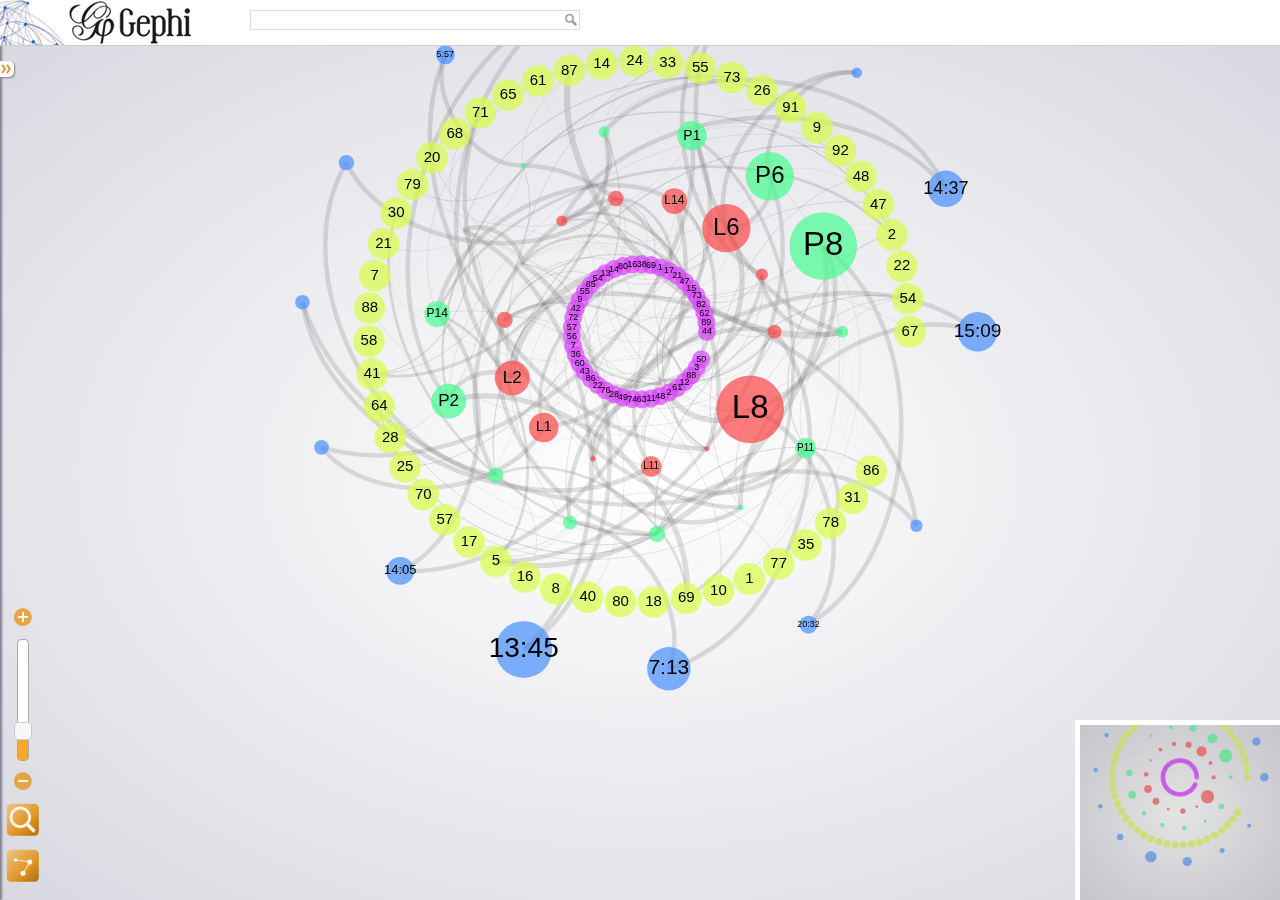
<file: demo/MCNC_interactive_demo/index.html>
<!DOCTYPE html>
<html>
    <head>
        <title>Gephi: JavaScript GEXF Viewer</title>
        <meta http-equiv="Content-type" content="text/html; charset=utf-8" />
        <link rel="stylesheet" type="text/css" href="styles/gexfjs.css" />
        <link rel="stylesheet" type="text/css" href="styles/jquery-ui.css" />
        <script type="text/javascript" src="https://ajax.googleapis.com/ajax/libs/jquery/1.7.2/jquery.min.js"></script>
        <script type="text/javascript">
        // Fallback in case JQuery CDN isn't available
            if (typeof jQuery == 'undefined') {
                document.write(unescape("%3Cscript type='text/javascript' src='js/jquery-1.7.2.min.js'%3E%3C/script%3E"));
            }
        </script>
        <script type="text/javascript" src="js/jquery.mousewheel.min.js"></script>
        <script type="text/javascript" src="js/jquery-ui-1.8.16.custom.min.js"></script>
        <script type="text/javascript" src="js/gexfjs.js"></script>
        <script type="text/javascript" src="config.js"></script>
    </head>
    <body>
        <div id="zonecentre" class="gradient">
            <canvas id="carte" width="0" height="0"></canvas>
            <ul id="ctlzoom">
                <li>
                    <a href="#" id="zoomPlusButton" title="S'approcher"> </a>
                </li>
                <li id="zoomSliderzone">
                    <div id="zoomSlider"></div>
                </li>
                <li>
                    <a href="#" id="zoomMinusButton" title="S'éloigner"> </a>
                </li>
                <li>
                    <a href="#" id="lensButton"> </a>
                </li>
                <li>
                    <a href="#" id="edgesButton"> </a>
                </li>
            </ul>
        </div>
        <div id="overviewzone" class="gradient">
            <canvas id="overview" width="0" height="0"></canvas>
        </div>
        <div id="leftcolumn">
            <div id="unfold">
                <a href="#" id="aUnfold" class="rightarrow"> </a>
            </div>
            <div id="leftcontent"></div>
        </div>
        <div id="titlebar">
            <div id="maintitle">
                <h1><a href="http://gephi.org/" target="_blank" title="Made with Gephi">Gephi: JavaScript GEXF Viewer</a></h1>
            </div>
            <form id="recherche">
                <input id="searchinput" class="grey" autocomplete="off" />
                <input id="searchsubmit" type="submit" />
            </form>
        </div>
        <ul id="autocomplete">
        </ul>
    </body>
</html>
</file>
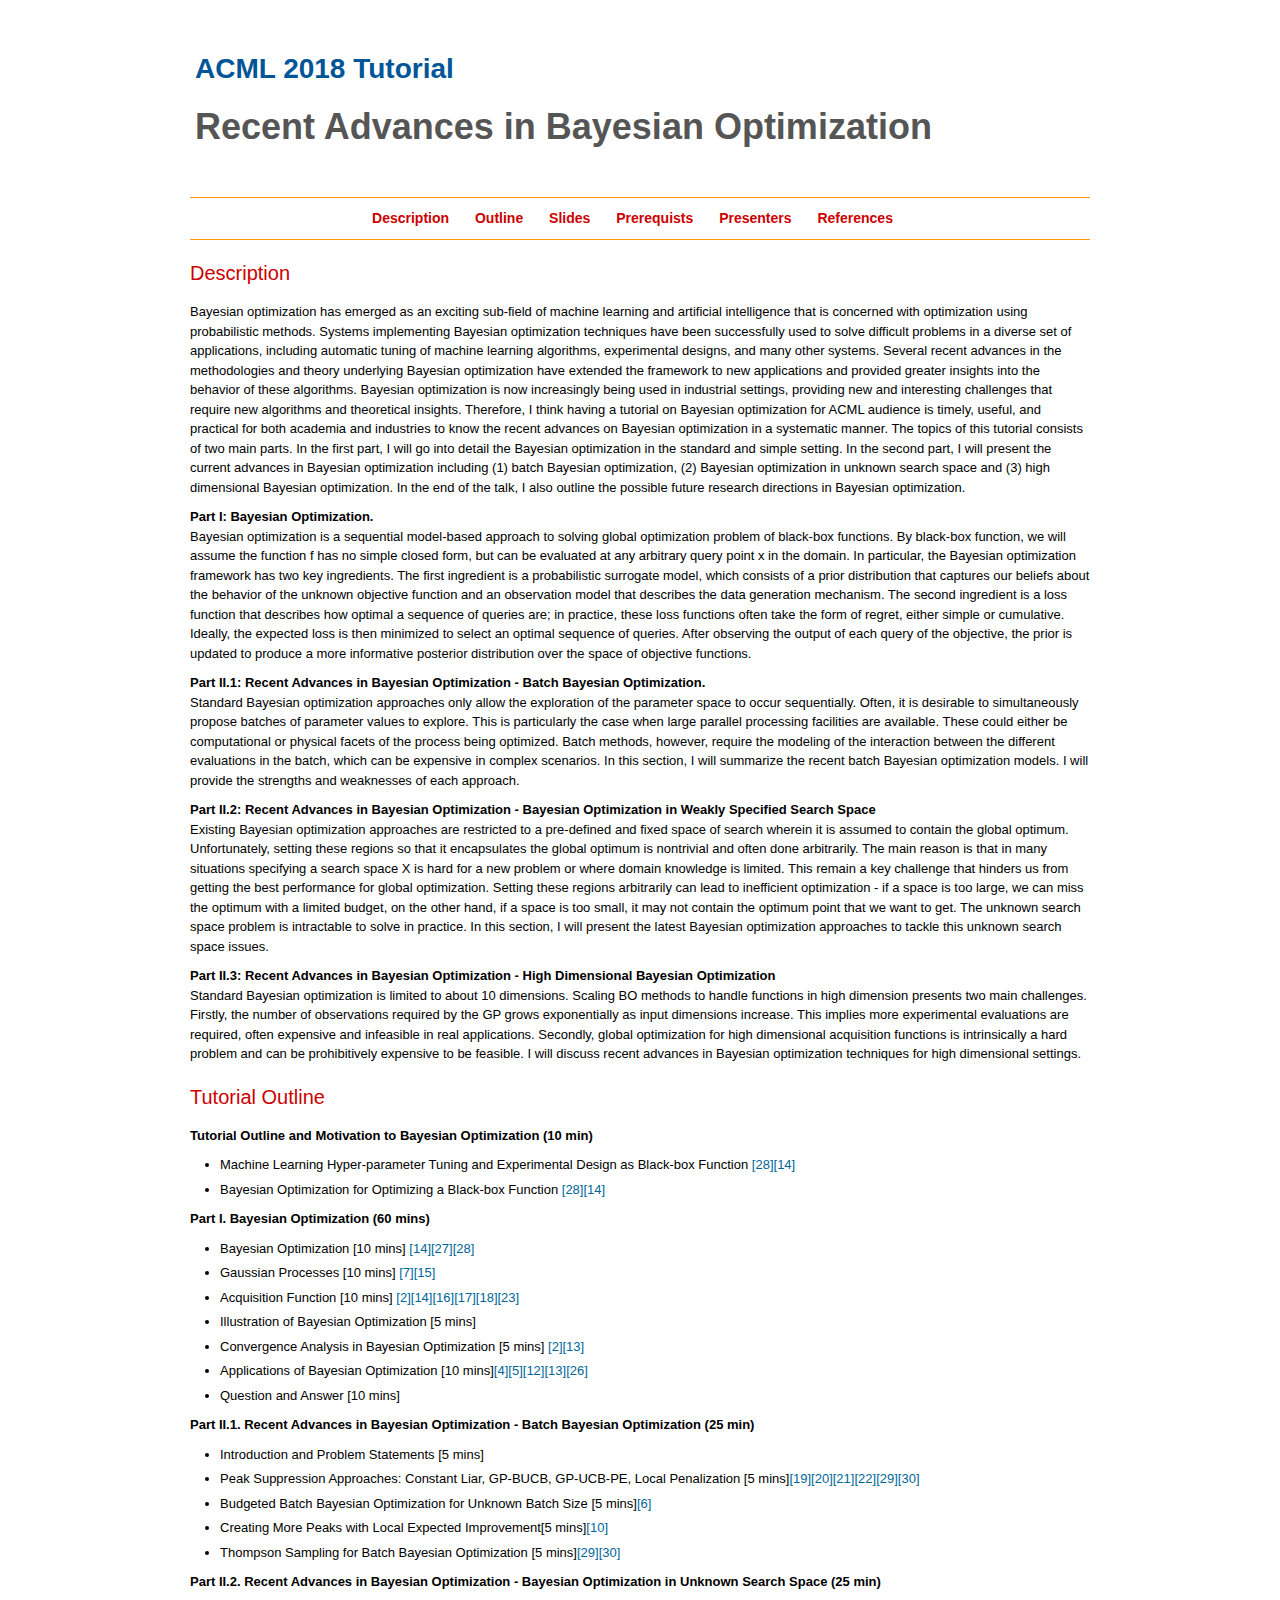
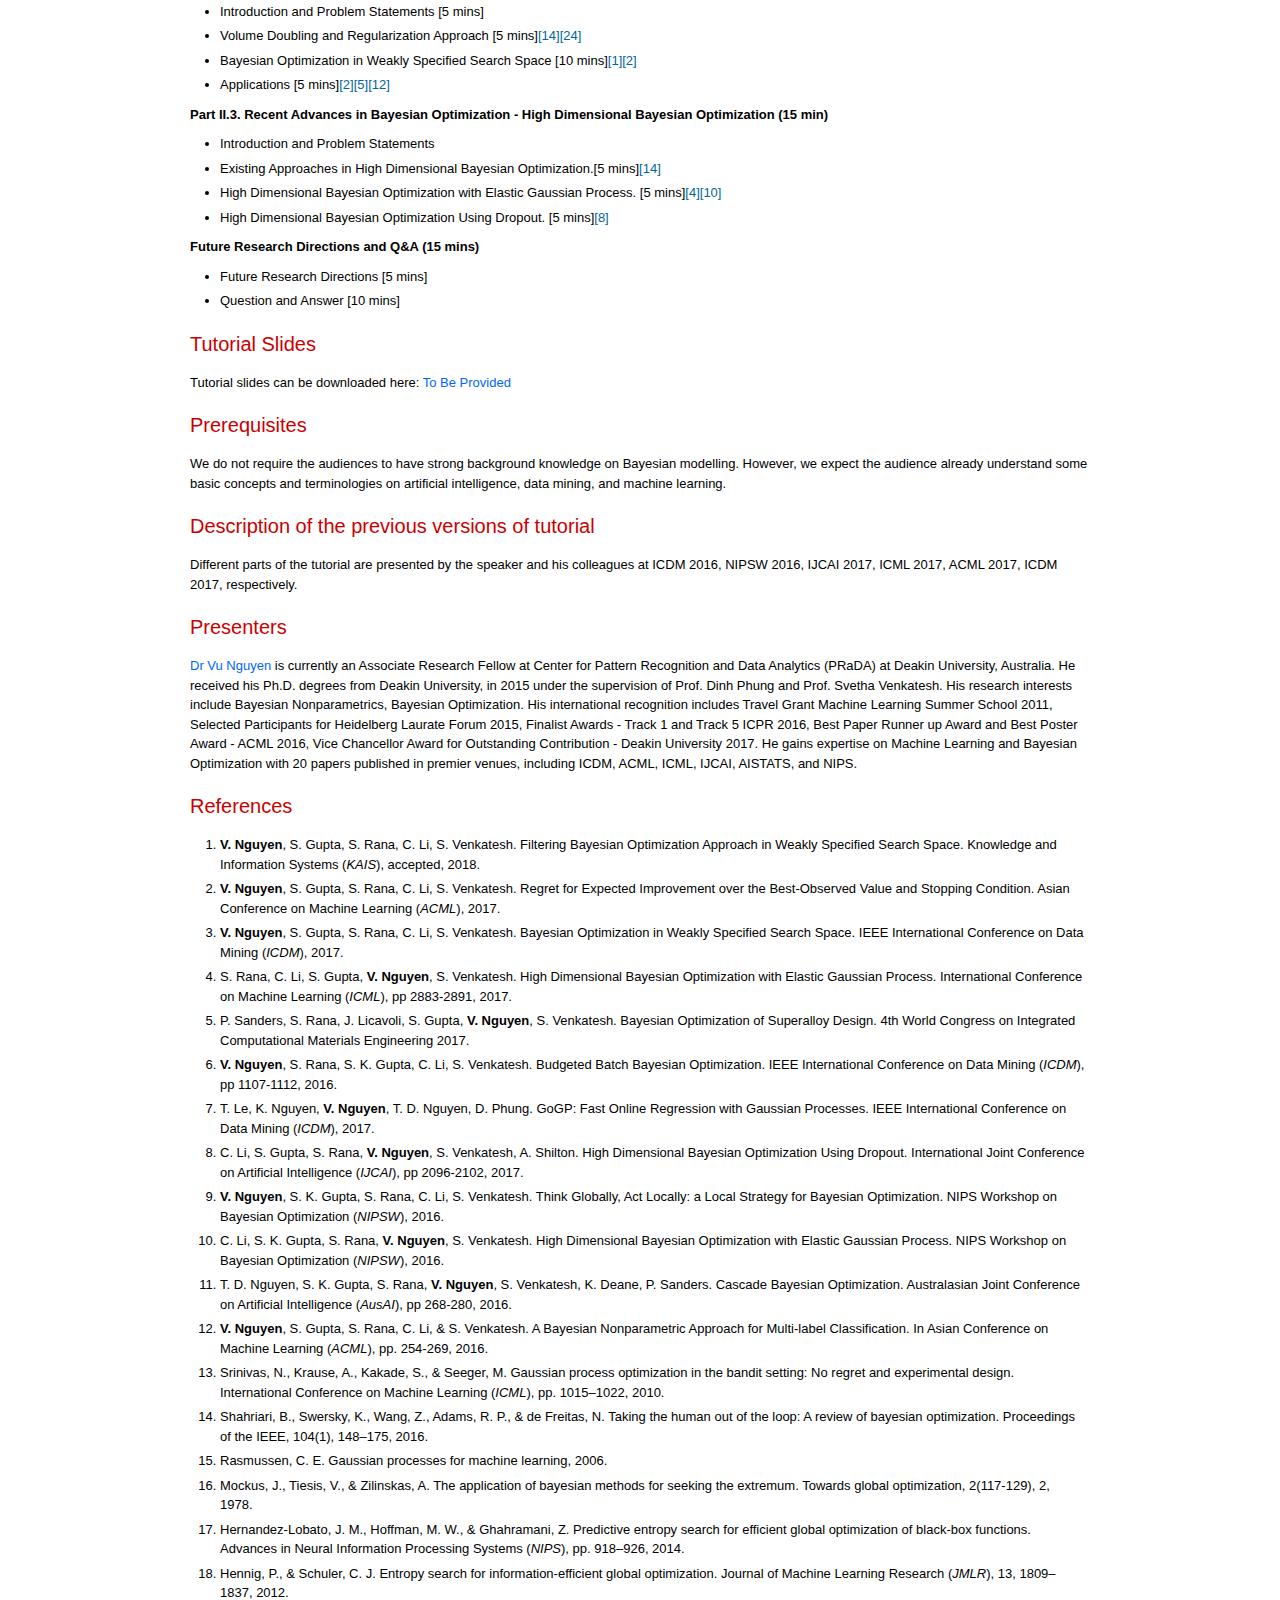
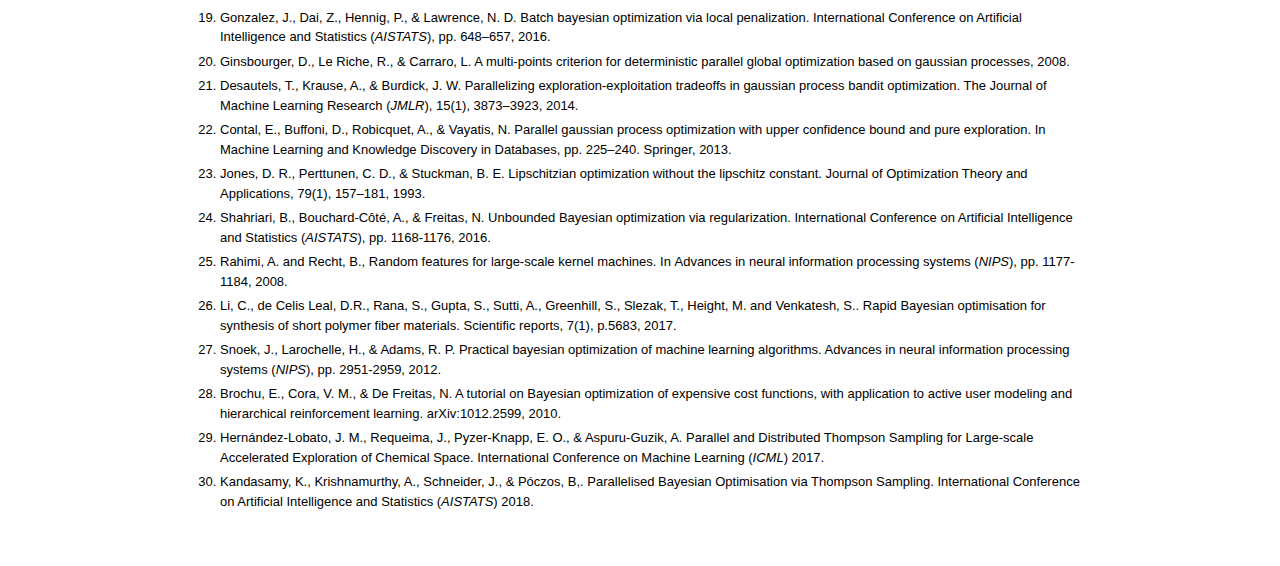
<file: BayesianOptimizationTutorial_ACML2018.html>
<!DOCTYPE html PUBLIC "-//W3C//DTD HTML 4.01 Transitional//EN" "http://www.w3c.org/TR/1999/REC-html401-19991224/loose.dtd">
<!-- saved from url=(0049)https://mslab.csie.ntu.edu.tw/www15tut/#reference -->
<html xmlns="http://www.w3.org/1999/xhtml"><head><meta http-equiv="Content-Type" content="text/html; charset=UTF-8">
<title>Advances in Bayesian Optimization</title>

<link rel="stylesheet" type="text/css" href="./BO_Tutorial_ACML2018_files/style.css">
<style id="style-1-cropbar-clipper">/* Copyright 2014 Evernote Corporation. All rights reserved. */
.en-markup-crop-options {
    top: 18px !important;
    left: 50% !important;
    margin-left: -100px !important;
    width: 200px !important;
    border: 2px rgba(255,255,255,.38) solid !important;
    border-radius: 4px !important;
}

.en-markup-crop-options div div:first-of-type {
    margin-left: 0px !important;
}
</style></head>

<body>
<div id="doc">

<div id="right-column">

<div class="call-out-green">
<div class="subpic"><a href="http://prada-research.net/pakdd18/" style="color:#005599">ACML 2018 Tutorial</a></div>
<div class="pic">Recent Advances in Bayesian Optimization</div>
</div>

<div id="navigation">
<ul>
<li><a href="#description" target="_self">Description</a></li>
<li><a href="#outline" target="_self">Outline</a></li>
<li><a href="#slides" target="_self">Slides</a></li>
<li><a href="#require" target="_self">Prerequists</a></li>
<li><a href="#presenter" target="_self">Presenters</a></li>
<li><a href="#reference" target="_self">References</a></li>
</ul>
</div>

<h1><a name="description"></a>Description</h1>
<p>Bayesian optimization has emerged as an exciting sub-field of machine learning and artificial intelligence that is concerned with optimization using probabilistic methods. 
Systems implementing Bayesian optimization techniques have been successfully used to solve difficult problems in a diverse set of applications, including automatic tuning of machine learning algorithms, experimental designs, and many other systems. 
Several recent advances in the methodologies and theory underlying Bayesian optimization have extended the framework to new applications and provided greater insights into the behavior of 
these algorithms. Bayesian optimization is now increasingly being used in industrial settings, providing new and interesting challenges that require new algorithms and theoretical insights.

Therefore, I think having a tutorial on Bayesian optimization for ACML audience is timely, useful, and practical for both academia and industries to know the recent advances on Bayesian optimization in a systematic manner. 
The topics of this tutorial consists of two main parts. In the first part, I will go into detail the Bayesian optimization in the standard and simple setting. In the second part, I will present the current advances in Bayesian optimization including
(1) batch Bayesian optimization, (2) Bayesian optimization in unknown search space and (3) high dimensional Bayesian optimization.
In the end of the talk, I also outline the possible future research directions in Bayesian optimization.</p>

<p><b>Part I: Bayesian Optimization.</b><br>
Bayesian optimization is a sequential model-based approach to solving global optimization problem of black-box functions. By black-box function, we will assume
the function f has no simple closed form, but can be evaluated at any arbitrary query point x in the domain. In particular,
the Bayesian optimization framework has two key ingredients. The first ingredient is a probabilistic surrogate model, which consists of a prior distribution that
captures our beliefs about the behavior of the unknown objective function and an observation model that describes the data generation mechanism. The second ingredient is a
loss function that describes how optimal a sequence of queries are; in practice, these loss functions often take the form of regret, either simple or cumulative. Ideally, the
expected loss is then minimized to select an optimal sequence of queries. After observing the output of each query of the objective, the prior is updated to produce a
more informative posterior distribution over the space of objective functions.

</p>

<p><b>Part II.1: Recent Advances in Bayesian Optimization - Batch Bayesian Optimization.</b><br>
Standard Bayesian optimization approaches only allow the exploration
of the parameter space to occur sequentially. Often, it is desirable to simultaneously
propose batches of parameter values
to explore. This is particularly the case when
large parallel processing facilities are available.
These could either be computational
or physical facets of the process being optimized.
Batch methods, however, require the
modeling of the interaction between the different
evaluations in the batch, which can be
expensive in complex scenarios. In this section, I will summarize the recent batch Bayesian optimization models. I will provide the strengths and weaknesses of each approach.</p>

<p><b>Part II.2: Recent Advances in Bayesian Optimization - Bayesian Optimization in Weakly Specified Search Space</b><br>
Existing Bayesian optimization approaches are restricted to
a pre-defined and fixed space of search wherein it is assumed
to contain the global optimum. Unfortunately, setting these
regions so that it encapsulates the global optimum is nontrivial
and often done arbitrarily. The main reason is that in
many situations specifying a search space X is hard for a
new problem or where domain knowledge is limited. This
remain a key challenge that hinders us from getting the best
performance for global optimization. Setting these regions arbitrarily can lead to
inefficient optimization - if a space is too large, we can miss the
optimum with a limited budget, on the other hand, if a space is
too small, it may not contain the optimum point that we want to
get. The unknown search space problem is intractable to solve in
practice. In this section, I will present the latest Bayesian optimization approaches to tackle this unknown search space issues.
</p>

<p><b>Part II.3: Recent Advances in Bayesian Optimization - High Dimensional Bayesian Optimization</b><br>
Standard Bayesian optimization is limited to about 10 dimensions. Scaling BO methods to handle functions in high dimension presents two main challenges. Firstly, the number
of observations required by the GP grows exponentially as input dimensions increase. This implies more experimental
evaluations are required, often expensive and infeasible in real applications. Secondly, global optimization for high dimensional
acquisition functions is intrinsically a hard problem and can be prohibitively expensive to be feasible. I will discuss recent advances in Bayesian optimization techniques for high dimensional settings.</p>


<h1><a name="outline"></a>Tutorial Outline</h1>
<p><b>Tutorial Outline and Motivation to Bayesian Optimization (10 min)</b></p>
<ul>
<li>Machine Learning Hyper-parameter Tuning and Experimental Design as Black-box Function <span style="color:#006699;">[28][14]</span></li>
<li>Bayesian Optimization for Optimizing a Black-box Function  <span style="color:#006699;">[28][14]</span></li>
</ul>

<p><b>Part I. Bayesian Optimization (60 mins)</b></p>
<ul>
<li>Bayesian Optimization [10 mins] <span style="color:#006699;">[14][27][28]</span></li>
<li>Gaussian Processes [10 mins] <span style="color:#006699;">[7][15]</span></li>
<li>Acquisition Function [10 mins] <span style="color:#006699;">[2][14][16][17][18][23]</span></li>
<li>Illustration of Bayesian Optimization [5 mins] <span style="color:#006699;"></span></li>
<li>Convergence Analysis in Bayesian Optimization [5 mins] <span style="color:#006699;">[2][13]</span></li>
<li>Applications of Bayesian Optimization [10 mins]<span style="color:#006699;">[4][5][12][13][26]</span></li>
<li>Question and Answer [10 mins]</li>
</ul>

<p><b>Part II.1. Recent Advances in Bayesian Optimization - Batch Bayesian Optimization (25 min)</b></p>
<ul>
<li>Introduction and Problem Statements [5 mins]</li>
<li>Peak Suppression Approaches: Constant Liar, GP-BUCB, GP-UCB-PE, Local Penalization [5 mins]<span style="color:#006699;">[19][20][21][22][29][30]</span></li>
<li>Budgeted Batch Bayesian Optimization for Unknown Batch Size [5 mins]<span style="color:#006699;">[6]</span></li>
<li>Creating More Peaks with Local Expected Improvement[5 mins]<span style="color:#006699;">[10]</span></li>
<li>Thompson Sampling for Batch Bayesian Optimization [5 mins]<span style="color:#006699;">[29][30]</span></li>
</ul>


</ul>
<p><b>Part II.2. Recent Advances in Bayesian Optimization - Bayesian Optimization in Unknown Search Space (25 min)</b></p>
<ul>
<li>Introduction and Problem Statements [5 mins]</li>
<li>Volume Doubling and Regularization Approach [5 mins]<span style="color:#006699;">[14][24]</span></li>
<li>Bayesian Optimization in Weakly Specified Search Space [10 mins]<span style="color:#006699;">[1][2]</span></li>
<li>Applications [5 mins]<span style="color:#006699;">[2][5][12]</span></li>
</ul>

</ul>
<p><b>Part II.3. Recent Advances in Bayesian Optimization - High Dimensional Bayesian Optimization (15 min)</b></p>
<ul>
<li>Introduction and Problem Statements</li>
<li>Existing Approaches in High Dimensional Bayesian Optimization.[5 mins]<span style="color:#006699;">[14]</span></li>
<li>High Dimensional Bayesian Optimization with Elastic Gaussian Process. [5 mins]<span style="color:#006699;">[4][10]</span></li>
<li>High Dimensional Bayesian Optimization Using Dropout. [5 mins]<span style="color:#006699;">[8]</span></li>
</ul>

<p><b>Future Research Directions and Q&A (15 mins)</b></p>
<ul>
<li>Future Research Directions [5 mins]</li>
<li>Question and Answer [10 mins]</li>

</ul>

<h1><a name="slides"></a>Tutorial Slides</h1>
<p>Tutorial slides can be downloaded here: <a href="https://www.dropbox.com/">To Be Provided</a></p>

<h1><a name="require"></a>Prerequisites</h1>
<p>We do not require the audiences to have strong background knowledge on Bayesian modelling. However, we expect the audience already understand some basic concepts and terminologies on artificial intelligence, data mining, and machine learning.</p>

<h1><a name="require"></a>Description of the previous versions of tutorial</h1>
<p>Different parts of the tutorial are presented by the speaker and his colleagues at ICDM 2016, NIPSW 2016, IJCAI 2017, ICML 2017, ACML 2017, ICDM 2017, respectively.</p>


<h1><a name="presenter"></a>Presenters</h1>
<p><a href="https://ntienvu.github.io/index.html">Dr Vu Nguyen</a> is currently an Associate Research Fellow at Center for Pattern Recognition and Data Analytics (PRaDA) at Deakin University, Australia. 
He received his Ph.D. degrees from Deakin University, in 2015 under the supervision of Prof. Dinh Phung and Prof. Svetha Venkatesh. 
His research interests include Bayesian Nonparametrics, Bayesian Optimization. 
His international recognition includes Travel Grant Machine Learning Summer School 2011, Selected Participants for Heidelberg Laurate Forum 2015, Finalist Awards - Track 1 and Track 5 ICPR 2016, 
Best Paper Runner up Award and Best Poster Award - ACML 2016, Vice Chancellor Award for Outstanding Contribution - Deakin University 2017.
He gains expertise on Machine Learning and Bayesian Optimization with 20 papers published in premier venues, including ICDM, ACML, ICML, IJCAI, AISTATS, and NIPS.</p>

<h1><a name="reference"></a>References</h1>
<ol>
<li><b>V. Nguyen</b>, S. Gupta, S. Rana, C. Li, S. Venkatesh. 
Filtering Bayesian Optimization Approach in Weakly Specified Search Space.
Knowledge and Information Systems (<i>KAIS</i>), accepted, 2018.</li>

<li><b>V. Nguyen</b>, S. Gupta, S. Rana, C. Li, S. Venkatesh. 
Regret for Expected Improvement over the Best-Observed Value and Stopping Condition.
Asian Conference on Machine Learning (<i>ACML</i>), 2017.</li>
<li><b>V. Nguyen</b>, S. Gupta, S. Rana, C. Li, S. Venkatesh. 
Bayesian Optimization in Weakly Specified Search Space.
IEEE International Conference on Data Mining (<i>ICDM</i>), 2017.</li>
<li>S. Rana, C. Li, S. Gupta, <b>V. Nguyen</b>, S. Venkatesh.
High Dimensional Bayesian Optimization with Elastic Gaussian Process.
International Conference on Machine Learning (<i>ICML</i>), pp 2883-2891, 2017.</li>

<li>P. Sanders, S. Rana, J. Licavoli, S. Gupta, <b>V. Nguyen</b>, S. Venkatesh. 
Bayesian Optimization of Superalloy Design.
4th World Congress on Integrated Computational Materials Engineering 2017.</li>

<li><b>V. Nguyen</b>, S. Rana, S. K. Gupta, C. Li, S. Venkatesh. 
Budgeted Batch Bayesian Optimization.
IEEE International Conference on Data Mining (<i>ICDM</i>), pp 1107-1112, 2016.</li>

<li>T. Le, K. Nguyen, <b>V. Nguyen</b>, T. D. Nguyen, D. Phung. 
GoGP: Fast Online Regression with Gaussian Processes. 
IEEE International Conference on Data Mining (<i>ICDM</i>), 2017.</li>

<li>C. Li, S. Gupta, S. Rana, <b>V. Nguyen</b>, S. Venkatesh, A. Shilton. 
High Dimensional Bayesian Optimization Using Dropout.
International Joint Conference on Artificial Intelligence (<i>IJCAI</i>), pp 2096-2102, 2017.</li>

<li><b>V. Nguyen</b>, S. K. Gupta, S. Rana, C. Li, S. Venkatesh.
Think Globally, Act Locally: a Local Strategy for Bayesian Optimization.
NIPS Workshop on Bayesian Optimization (<i>NIPSW</i>), 2016.</li>

<li>C. Li, S. K. Gupta, S. Rana, <b>V. Nguyen</b>, S. Venkatesh. 
High Dimensional Bayesian Optimization with Elastic Gaussian Process.
NIPS Workshop on Bayesian Optimization (<i>NIPSW</i>), 2016.</li>

<li>T. D. Nguyen, S. K. Gupta, S. Rana, <b>V. Nguyen</b>, S. Venkatesh, K. Deane, P. Sanders.
Cascade Bayesian Optimization.
Australasian Joint Conference on Artificial Intelligence (<i>AusAI</i>), pp 268-280, 2016.</li>

<li><b>V. Nguyen</b>, S. Gupta, S. Rana, C. Li, & S. Venkatesh. A Bayesian Nonparametric Approach for Multi-label Classification. In Asian Conference on Machine Learning (<i>ACML</i>), pp. 254-269, 2016.</li>


<li>Srinivas, N., Krause, A., Kakade, S., & Seeger, M. Gaussian process optimization in the
bandit setting: No regret and experimental design. 
International Conference on Machine Learning (<i>ICML</i>), pp. 1015–1022, 2010.</li>

<li>Shahriari, B., Swersky, K., Wang, Z., Adams, R. P., & de Freitas, N. Taking the human out
of the loop: A review of bayesian optimization. Proceedings of the IEEE, 104(1), 148–175, 2016.</li>

<li>Rasmussen, C. E. Gaussian processes for machine learning, 2006.</li>

<li>Mockus, J., Tiesis, V., & Zilinskas, A. The application of bayesian methods for seeking the
extremum. Towards global optimization, 2(117-129), 2, 1978.</li>

<li>Hernandez-Lobato, J. M., Hoffman, M. W., & Ghahramani, Z. Predictive entropy search
for efficient global optimization of black-box functions. Advances in Neural Information
Processing Systems (<i>NIPS</i>), pp. 918–926, 2014.</li>

<li>Hennig, P., & Schuler, C. J. Entropy search for information-efficient global optimization.
Journal of Machine Learning Research (<i>JMLR</i>), 13, 1809–1837, 2012.
</li>

<li>Gonzalez, J., Dai, Z., Hennig, P., & Lawrence, N. D. Batch bayesian optimization via local
penalization. 
International Conference on Artificial Intelligence
and Statistics (<i>AISTATS</i>), pp. 648–657, 2016.
</li>

<li>Ginsbourger, D., Le Riche, R., & Carraro, L. A multi-points criterion for deterministic
parallel global optimization based on gaussian processes, 2008. </li>

<li>Desautels, T., Krause, A., & Burdick, J. W. Parallelizing exploration-exploitation tradeoffs
in gaussian process bandit optimization. The Journal of Machine Learning Research (<i>JMLR</i>), 15(1),
3873–3923, 2014.</li>

<li>Contal, E., Buffoni, D., Robicquet, A., & Vayatis, N. Parallel gaussian process optimization
with upper confidence bound and pure exploration. In Machine Learning and Knowledge
Discovery in Databases, pp. 225–240. Springer, 2013.</li>


<li>Jones, D. R., Perttunen, C. D., & Stuckman, B. E. Lipschitzian optimization without the
lipschitz constant. Journal of Optimization Theory and Applications, 79(1), 157–181, 1993.</li>

<li>Shahriari, B., Bouchard-Côté, A., & Freitas, N. Unbounded Bayesian optimization via regularization. International Conference on Artificial Intelligence and Statistics (<i>AISTATS</i>), pp. 1168-1176, 2016.</li>

<li>Rahimi, A. and Recht, B., Random features for large-scale kernel machines. In Advances in neural information processing systems (<i>NIPS</i>), pp. 1177-1184, 2008.</li>

<li>Li, C., de Celis Leal, D.R., Rana, S., Gupta, S., Sutti, A., Greenhill, S., Slezak, T., Height, M. and Venkatesh, S.. Rapid Bayesian optimisation for synthesis of short polymer fiber materials. Scientific reports, 7(1), p.5683, 2017.</li>

<li>Snoek, J., Larochelle, H., & Adams, R. P. Practical bayesian optimization of machine learning algorithms. Advances in neural information processing systems (<i>NIPS</i>), pp. 2951-2959, 2012.
</li>

<li>Brochu, E., Cora, V. M., & De Freitas, N. A tutorial on Bayesian optimization of expensive cost functions, with application to active user modeling and hierarchical reinforcement learning. arXiv:1012.2599, 2010.

<li> Hernández-Lobato, J. M., Requeima, J., Pyzer-Knapp, E. O., & Aspuru-Guzik, A. Parallel and Distributed Thompson Sampling for Large-scale Accelerated Exploration of Chemical Space. 
International Conference on Machine Learning (<i>ICML</i>) 2017. </li>

<li> Kandasamy, K., Krishnamurthy, A., Schneider, J., & Póczos, B,.  Parallelised Bayesian Optimisation via Thompson Sampling. 
International Conference on Artificial Intelligence and Statistics (<i>AISTATS</i>) 2018. </li>


</ol>
<p>&nbsp;</p>

<!-- Site Meter -->
<script type="text/javascript" src="http://s51.sitemeter.com/js/counter.js?site=s51pakdd13sss">
</script>
<noscript>
&lt;a href="http://s51.sitemeter.com/stats.asp?site=s51pakdd13sss" target="_top"&gt;
&lt;img src="http://s51.sitemeter.com/meter.asp?site=s51pakdd13sss" alt="Site Meter" border="0"/&gt;&lt;/a&gt;
</noscript>
<!-- Copyright (c)2009 Site Meter -->



</div>

</div>


</body></html>
</file>
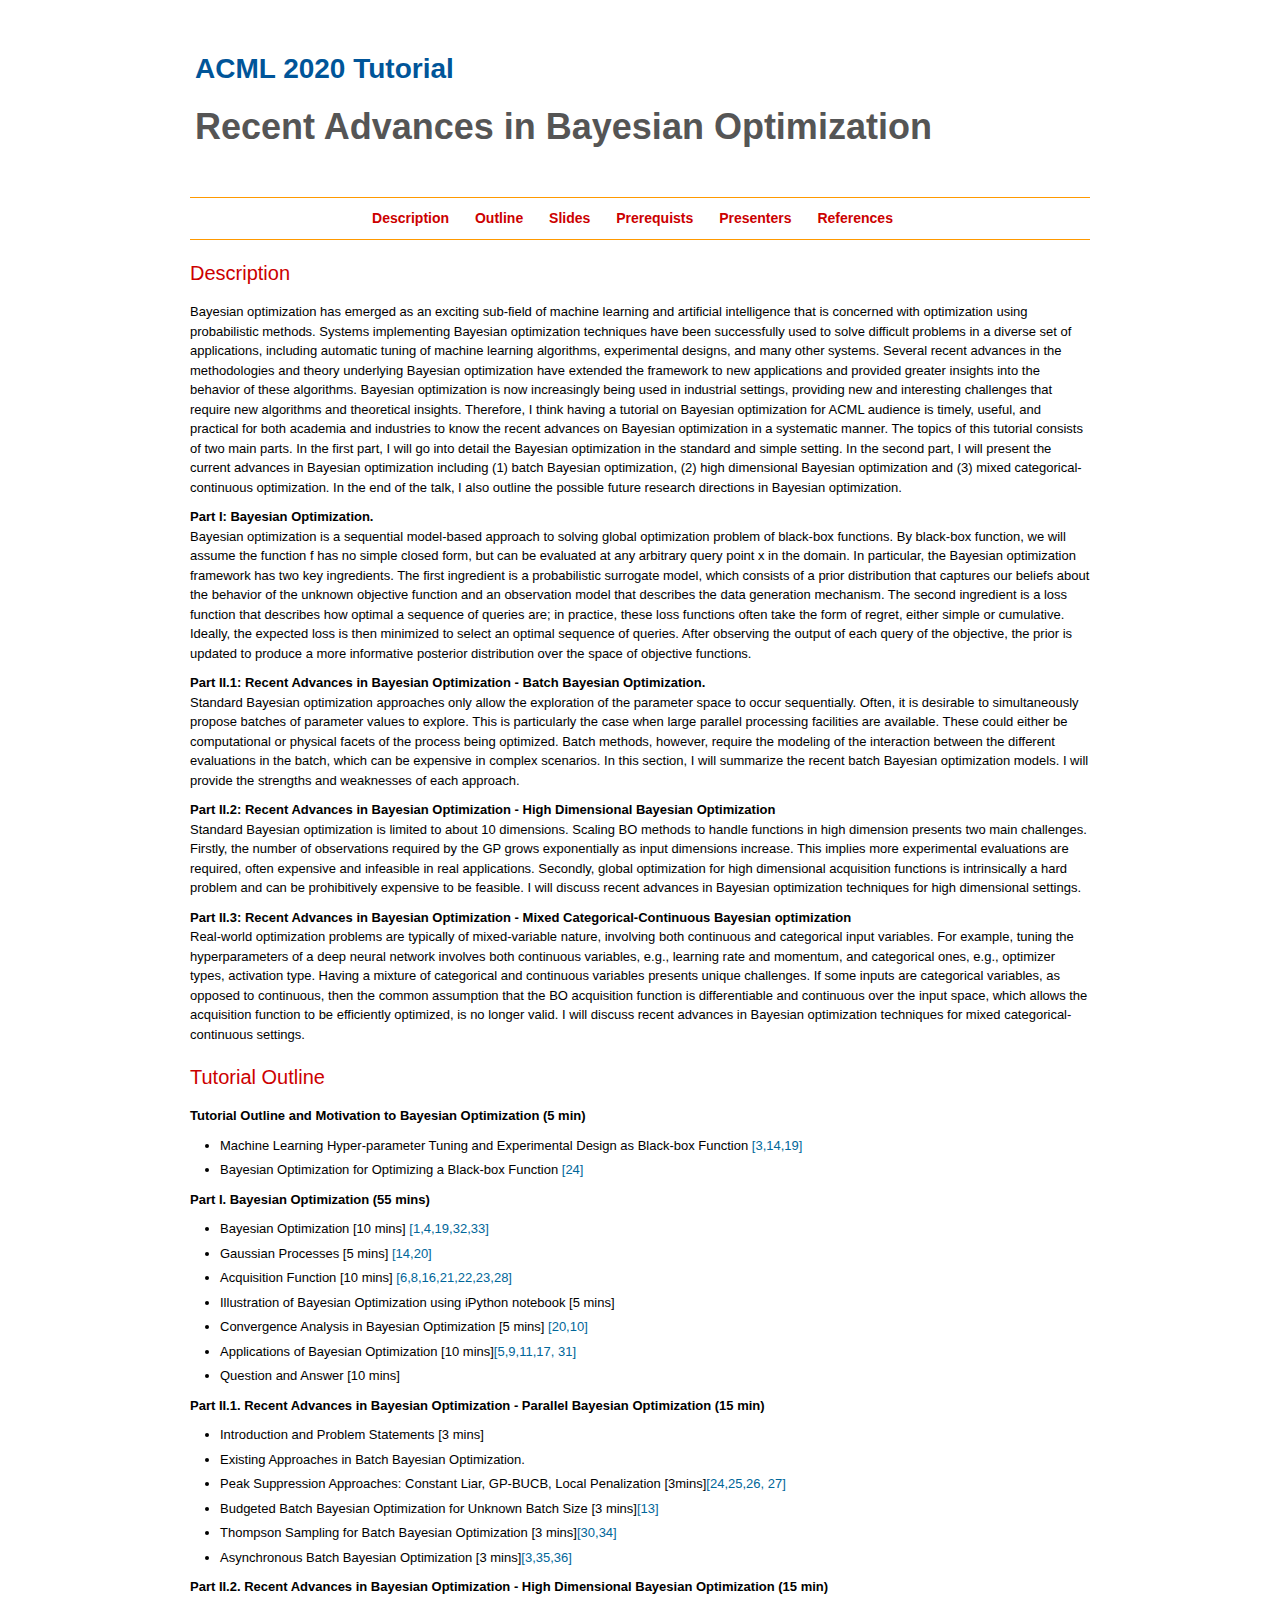
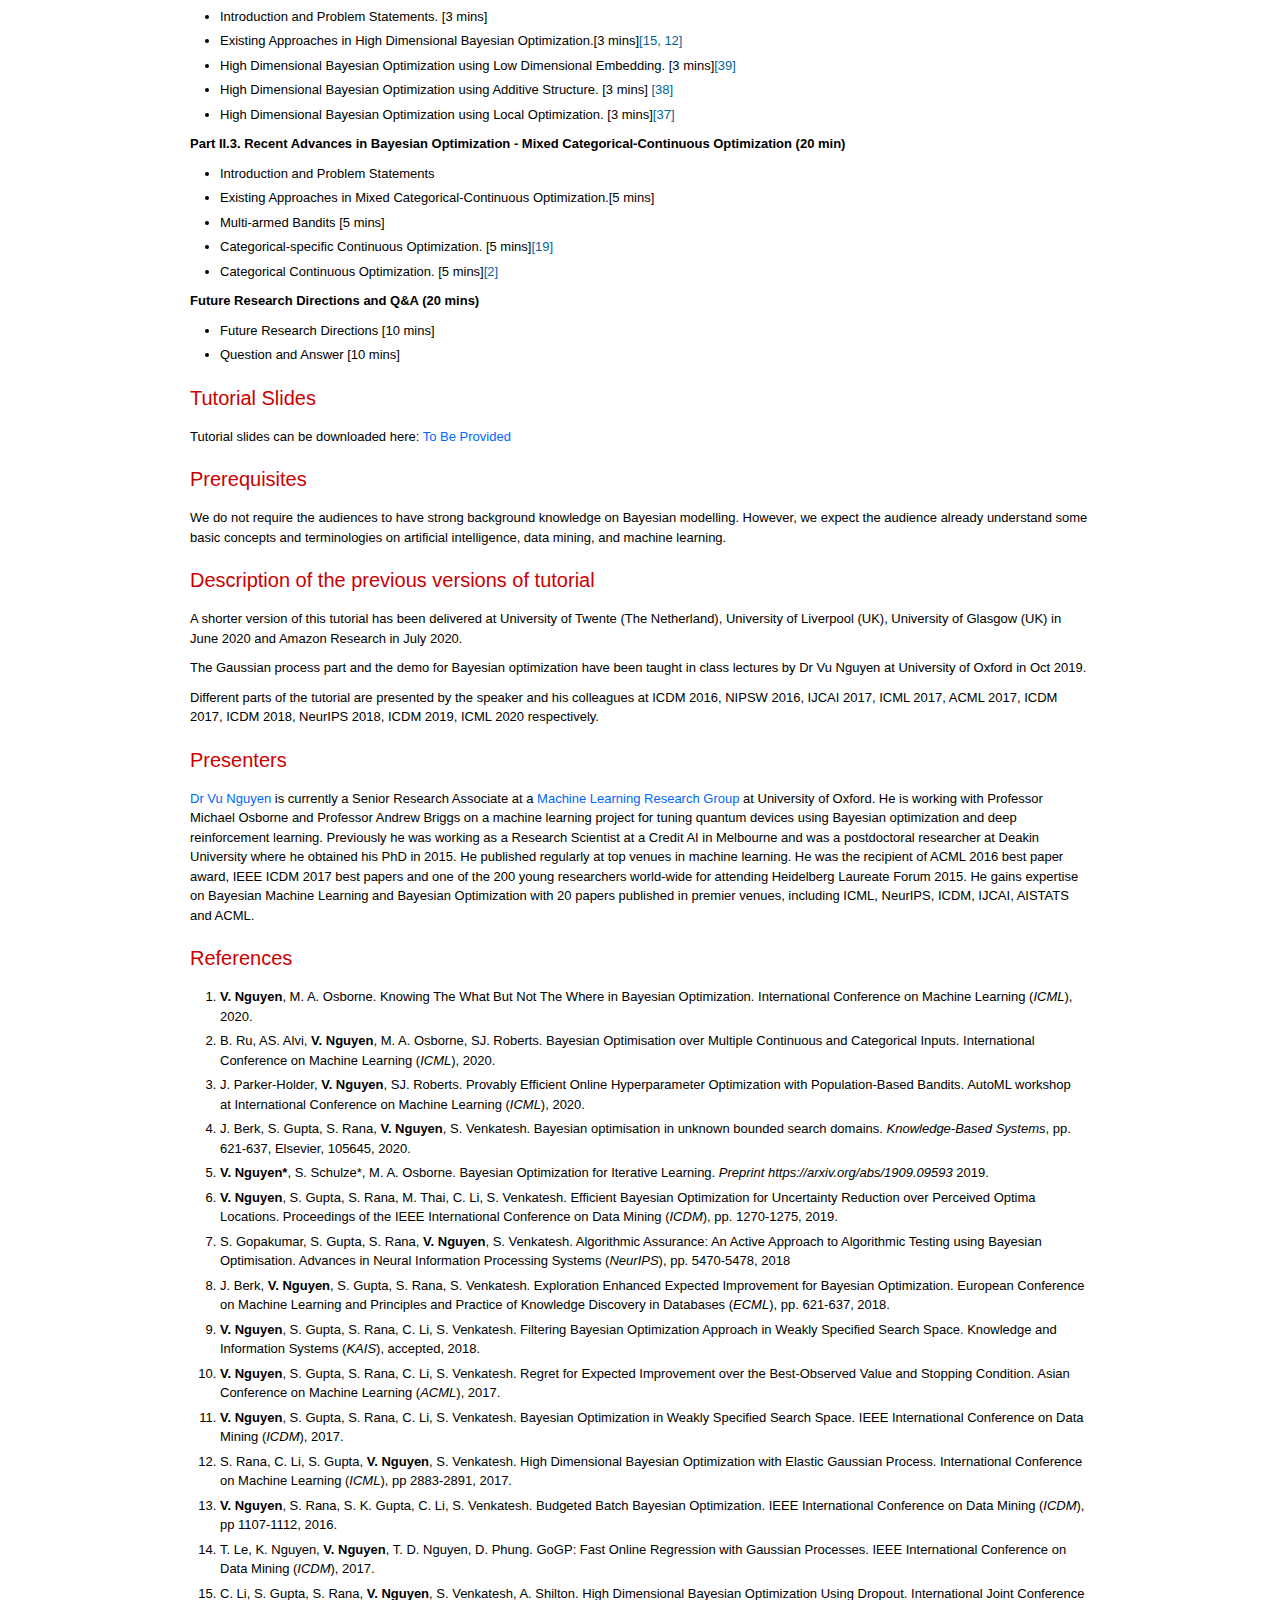
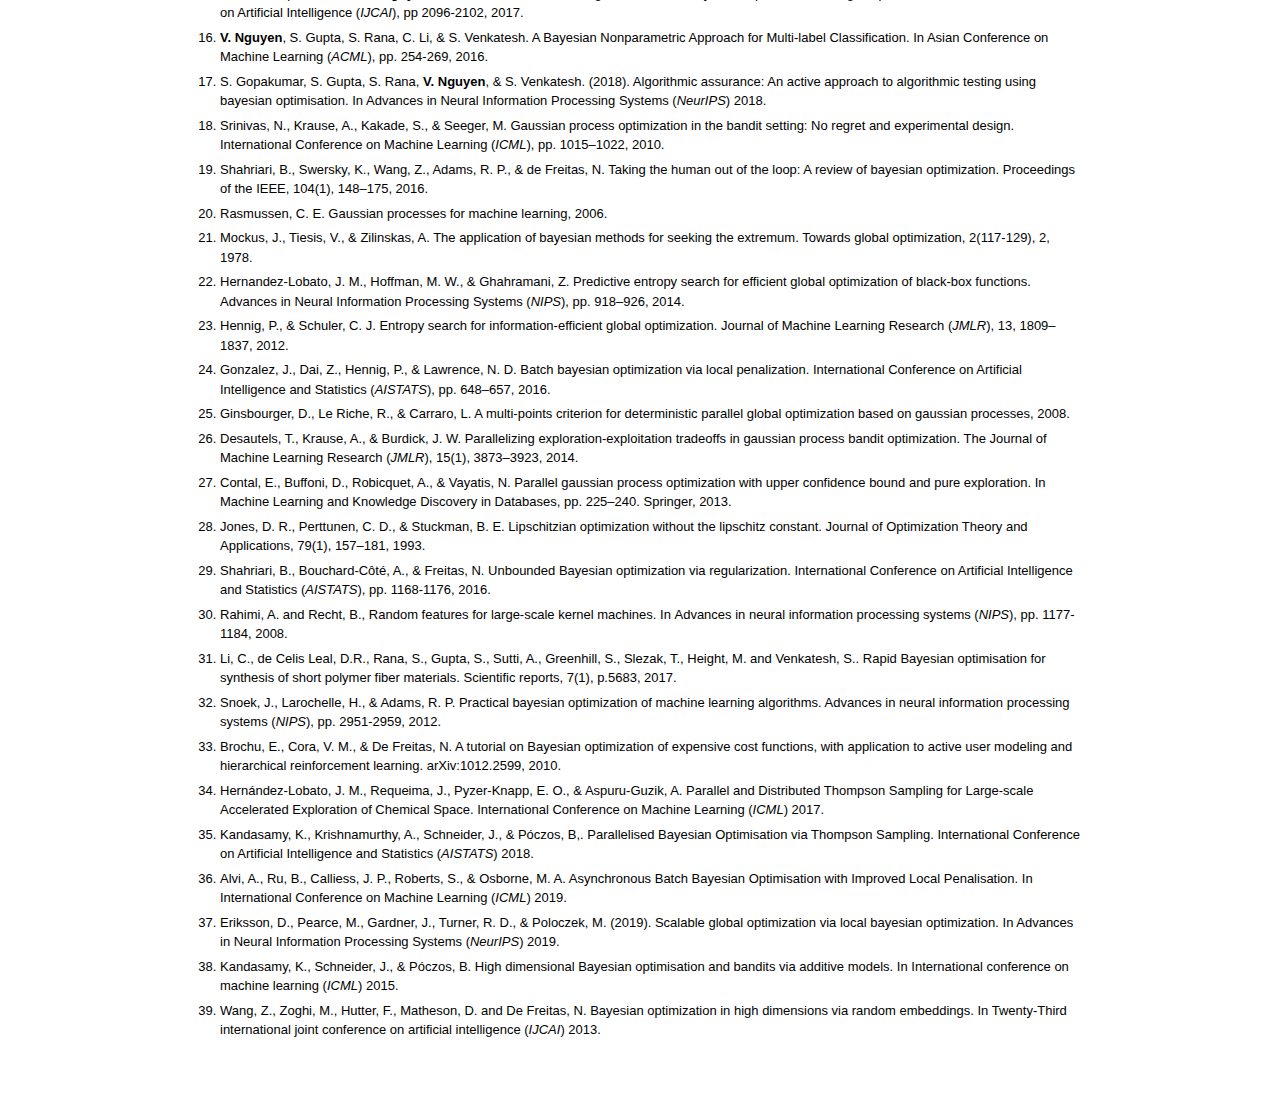
<file: BayesianOptimizationTutorial_ACML2020.html>
<!DOCTYPE html PUBLIC "-//W3C//DTD HTML 4.01 Transitional//EN" "http://www.w3c.org/TR/1999/REC-html401-19991224/loose.dtd">
<!-- saved from url=(0049)https://mslab.csie.ntu.edu.tw/www15tut/#reference -->
<html xmlns="http://www.w3.org/1999/xhtml"><head><meta http-equiv="Content-Type" content="text/html; charset=UTF-8">
<title>Advances in Bayesian Optimization</title>

<link rel="stylesheet" type="text/css" href="./BO_Tutorial_ACML2020_files/style.css">
<style id="style-1-cropbar-clipper">/* Copyright 2014 Evernote Corporation. All rights reserved. */
.en-markup-crop-options {
    top: 18px !important;
    left: 50% !important;
    margin-left: -100px !important;
    width: 200px !important;
    border: 2px rgba(255,255,255,.38) solid !important;
    border-radius: 4px !important;
}

.en-markup-crop-options div div:first-of-type {
    margin-left: 0px !important;
}
</style></head>

<body>
<div id="doc">

<div id="right-column">

<div class="call-out-green">
<div class="subpic"><a href="http://www.acml-conf.org/2020/calls/tutorials" style="color:#005599">ACML 2020 Tutorial</a></div>
<div class="pic">Recent Advances in Bayesian Optimization</div>
</div>

<div id="navigation">
<ul>
<li><a href="#description" target="_self">Description</a></li>
<li><a href="#outline" target="_self">Outline</a></li>
<li><a href="#slides" target="_self">Slides</a></li>
<li><a href="#require" target="_self">Prerequists</a></li>
<li><a href="#presenter" target="_self">Presenters</a></li>
<li><a href="#reference" target="_self">References</a></li>
</ul>
</div>

<h1><a name="description"></a>Description</h1>
<p>Bayesian optimization has emerged as an exciting sub-field of machine learning and artificial intelligence that is concerned with optimization using probabilistic methods. 
Systems implementing Bayesian optimization techniques have been successfully used to solve difficult problems in a diverse set of applications, including automatic tuning of machine learning algorithms, experimental designs, and many other systems. 
Several recent advances in the methodologies and theory underlying Bayesian optimization have extended the framework to new applications and provided greater insights into the behavior of 
these algorithms. Bayesian optimization is now increasingly being used in industrial settings, providing new and interesting challenges that require new algorithms and theoretical insights.

Therefore, I think having a tutorial on Bayesian optimization for ACML audience is timely, useful, and practical for both academia and industries to know the recent advances on Bayesian optimization in a systematic manner. 
The topics of this tutorial consists of two main parts. In the first part, I will go into detail the Bayesian optimization in the standard and simple setting. In the second part, I will present the current advances in Bayesian optimization including
(1) batch Bayesian optimization, (2) high dimensional Bayesian optimization and (3) mixed categorical-continuous optimization.
In the end of the talk, I also outline the possible future research directions in Bayesian optimization.</p>

<p><b>Part I: Bayesian Optimization.</b><br>
Bayesian optimization is a sequential model-based approach to solving global optimization problem of black-box functions. By black-box function, we will assume
the function f has no simple closed form, but can be evaluated at any arbitrary query point x in the domain. In particular,
the Bayesian optimization framework has two key ingredients. The first ingredient is a probabilistic surrogate model, which consists of a prior distribution that
captures our beliefs about the behavior of the unknown objective function and an observation model that describes the data generation mechanism. The second ingredient is a
loss function that describes how optimal a sequence of queries are; in practice, these loss functions often take the form of regret, either simple or cumulative. Ideally, the
expected loss is then minimized to select an optimal sequence of queries. After observing the output of each query of the objective, the prior is updated to produce a
more informative posterior distribution over the space of objective functions.

</p>

<p><b>Part II.1: Recent Advances in Bayesian Optimization - Batch Bayesian Optimization.</b><br>
Standard Bayesian optimization approaches only allow the exploration
of the parameter space to occur sequentially. Often, it is desirable to simultaneously
propose batches of parameter values
to explore. This is particularly the case when
large parallel processing facilities are available.
These could either be computational
or physical facets of the process being optimized.
Batch methods, however, require the
modeling of the interaction between the different
evaluations in the batch, which can be
expensive in complex scenarios. In this section, I will summarize the recent batch Bayesian optimization models. I will provide the strengths and weaknesses of each approach.</p>


<p><b>Part II.2: Recent Advances in Bayesian Optimization - High Dimensional Bayesian Optimization</b><br>
Standard Bayesian optimization is limited to about 10 dimensions. Scaling BO methods to handle functions in high dimension presents two main challenges. Firstly, the number
of observations required by the GP grows exponentially as input dimensions increase. This implies more experimental
evaluations are required, often expensive and infeasible in real applications. Secondly, global optimization for high dimensional
acquisition functions is intrinsically a hard problem and can be prohibitively expensive to be feasible. I will discuss recent advances in Bayesian optimization techniques for high dimensional settings.</p>



<p><b>Part II.3: Recent Advances in Bayesian Optimization - Mixed Categorical-Continuous Bayesian optimization </b><br>
Real-world optimization problems are typically of mixed-variable nature, involving both continuous and
categorical input variables. For example, tuning the hyperparameters of a deep neural network involves both continuous variables,
e.g., learning rate and momentum, and categorical ones, e.g., optimizer types, activation type.  Having a mixture of categorical and continuous variables presents unique challenges. If some inputs
are categorical variables, as opposed to continuous, then the common assumption
 that the BO acquisition function is differentiable and continuous over the input space, which allows the acquisition function to be efficiently optimized, is no longer valid.
I will discuss recent advances in Bayesian optimization techniques for mixed categorical-continuous settings.</p>



<h1><a name="outline"></a>Tutorial Outline</h1>
<p><b>Tutorial Outline and Motivation to Bayesian Optimization (5 min)</b></p>
<ul>
<li>Machine Learning Hyper-parameter Tuning and Experimental Design as Black-box Function <span style="color:#006699;">[3,14,19]</span></li>
<li>Bayesian Optimization for Optimizing a Black-box Function  <span style="color:#006699;">[24]</span></li>
</ul>

<p><b>Part I. Bayesian Optimization (55 mins)</b></p>
<ul>
<li>Bayesian Optimization [10 mins] <span style="color:#006699;">[1,4,19,32,33]</span></li>
<li>Gaussian Processes [5 mins] <span style="color:#006699;">[14,20]</span></li>
<li>Acquisition Function [10 mins] <span style="color:#006699;">[6,8,16,21,22,23,28]</span></li>
<li>Illustration of Bayesian Optimization using iPython notebook [5 mins] <span style="color:#006699;"></span></li>
<li>Convergence Analysis in Bayesian Optimization [5 mins] <span style="color:#006699;">[20,10]</span></li>
<li>Applications of Bayesian Optimization [10 mins]<span style="color:#006699;">[5,9,11,17, 31]</span></li>
<li>Question and Answer [10 mins]</li>
</ul>

<p><b>Part II.1. Recent Advances in Bayesian Optimization - Parallel Bayesian Optimization (15 min)</b></p>
<ul>
<li>Introduction and Problem Statements [3 mins]</li>
<li>Existing Approaches in Batch Bayesian Optimization.<span style="color:#006699;"></span></li>
<li>Peak Suppression Approaches: Constant Liar, GP-BUCB, Local Penalization [3mins]<span style="color:#006699;">[24,25,26, 27]</span></li>
<li>Budgeted Batch Bayesian Optimization for Unknown Batch Size [3 mins]<span style="color:#006699;">[13]</span></li>
<li>Thompson Sampling for Batch Bayesian Optimization [3 mins]<span style="color:#006699;">[30,34]</span></li>
<li>Asynchronous Batch Bayesian Optimization [3 mins]<span style="color:#006699;">[3,35,36]</span></li>
</ul>


</ul>
<p><b>Part II.2. Recent Advances in Bayesian Optimization - High Dimensional Bayesian Optimization (15 min)</b></p>
<ul>
<li>Introduction and Problem Statements. [3 mins]</li>
<li>Existing Approaches in High Dimensional Bayesian Optimization.[3 mins]<span style="color:#006699;">[15, 12]</span></li>
<li>High Dimensional Bayesian Optimization using Low Dimensional Embedding. [3 mins]<span style="color:#006699;">[39]</span></li>
<li>High Dimensional Bayesian Optimization using Additive Structure. [3 mins] <span style="color:#006699;">[38]</span></li>
<li>High Dimensional Bayesian Optimization using Local Optimization. [3 mins]<span style="color:#006699;">[37]</span></li>
</ul>

</ul>
<p><b>Part II.3. Recent Advances in Bayesian Optimization - Mixed Categorical-Continuous Optimization (20 min)</b></p>
<ul>
<li>Introduction and Problem Statements</li>
<li>Existing Approaches in Mixed Categorical-Continuous Optimization.[5 mins]<span style="color:#006699;"></span></li>
<li>Multi-armed Bandits [5 mins] </li>
<li>Categorical-specific Continuous Optimization. [5 mins]<span style="color:#006699;">[19]</span></li>
<li>Categorical Continuous Optimization. [5 mins]<span style="color:#006699;">[2]</span></li>
</ul>

<p><b>Future Research Directions and Q&A (20 mins)</b></p>
<ul>
<li>Future Research Directions [10 mins]</li>
<li>Question and Answer [10 mins]</li>

</ul>

<h1><a name="slides"></a>Tutorial Slides</h1>
<p>Tutorial slides can be downloaded here: <a href="https://www.dropbox.com/">To Be Provided</a></p>

<h1><a name="require"></a>Prerequisites</h1>
<p>We do not require the audiences to have strong background knowledge on Bayesian modelling. However, we expect the audience already understand some basic concepts and terminologies on artificial intelligence, data mining, and machine learning.</p>

<h1><a name="require"></a>Description of the previous versions of tutorial</h1>
<p>A shorter version of this tutorial has been delivered at University of Twente (The Netherland), University of Liverpool (UK), University of Glasgow (UK) in June 2020 and Amazon Research in July 2020.</p>

<p>The Gaussian process part and the demo for Bayesian optimization have been taught in class lectures by Dr Vu Nguyen at University of Oxford in Oct 2019.</p>

<p>Different parts of the tutorial are presented by the speaker and his colleagues at ICDM 2016, NIPSW 2016, IJCAI 2017, ICML 2017, ACML 2017, ICDM 2017, ICDM 2018, NeurIPS 2018, ICDM 2019, ICML 2020 respectively.</p>
<p>


<h1><a name="presenter"></a>Presenters</h1>
<p><a href="https://ntienvu.github.io/index.html">Dr Vu Nguyen</a> is currently a Senior Research Associate at a <a href=www.robots.ox.ac.uk/~parg">Machine Learning Research Group</a> at University of Oxford. 
He is working with Professor Michael Osborne and Professor Andrew Briggs on a machine learning project for tuning quantum devices using Bayesian optimization and deep reinforcement learning. Previously he was working as a Research Scientist at a Credit AI in Melbourne and was a postdoctoral researcher at Deakin University where he obtained his PhD in 2015. He published regularly at top venues in machine learning. He was the recipient of ACML 2016 best paper award, IEEE ICDM 2017 best papers and one of the 200 young researchers world-wide for attending Heidelberg Laureate Forum 2015.
He gains expertise on Bayesian Machine Learning and Bayesian Optimization with 20 papers published in premier venues, including ICML, NeurIPS, ICDM, IJCAI, AISTATS and ACML.</p>

<h1><a name="reference"></a>References</h1>
<ol>

<li><b>V. Nguyen</b>, M. A. Osborne.
Knowing The What But Not The Where in Bayesian Optimization.
International Conference on Machine Learning (<i>ICML</i>), 2020.</li>



<li>B. Ru, AS. Alvi,	<strong>V. Nguyen</strong>, M. A. Osborne, SJ. Roberts.
Bayesian Optimisation over Multiple Continuous and Categorical Inputs.
International Conference on Machine Learning (<i>ICML</i>), 2020.</li>



<li>J. Parker-Holder,  <strong>V. Nguyen</strong>,  SJ. Roberts.
Provably Efficient Online Hyperparameter Optimization with Population-Based Bandits.
AutoML workshop at International Conference on Machine Learning (<i>ICML</i>), 2020.</li>


<li>J. Berk, S. Gupta, S. Rana, <strong>V. Nguyen</strong>,  S. Venkatesh.
Bayesian optimisation in unknown bounded search domains.
<i>Knowledge-Based Systems</i>,  pp. 621-637, Elsevier, 105645, 2020.</li>



<li><strong>V. Nguyen*</strong>, S. Schulze*, M. A. Osborne.
Bayesian Optimization for Iterative Learning.
 <i>Preprint https://arxiv.org/abs/1909.09593</i> 2019.<br>



<li><b>V. Nguyen</b>, S. Gupta, S. Rana, M. Thai, C. Li, S. Venkatesh. 
Efficient Bayesian Optimization for Uncertainty Reduction over Perceived Optima Locations.
Proceedings of the IEEE International Conference on Data Mining (<i>ICDM</i>), pp. 1270-1275, 2019.<br> 



<li>S. Gopakumar, S. Gupta, S. Rana, <strong>V. Nguyen</strong>, S. Venkatesh.
Algorithmic Assurance: An Active Approach to Algorithmic Testing using Bayesian Optimisation.
Advances in Neural Information Processing Systems (<i>NeurIPS</i>), pp. 5470-5478, 2018<br> 



<li>J. Berk, <strong>V. Nguyen</strong>, S. Gupta, S. Rana, S. Venkatesh.
Exploration Enhanced Expected Improvement for Bayesian Optimization.
European Conference on Machine Learning and Principles and Practice of Knowledge Discovery in Databases (<i>ECML</i>), pp. 621-637, 2018.<br> 


<li><b>V. Nguyen</b>, S. Gupta, S. Rana, C. Li, S. Venkatesh. 
Filtering Bayesian Optimization Approach in Weakly Specified Search Space.
Knowledge and Information Systems (<i>KAIS</i>), accepted, 2018.</li>

<li><b>V. Nguyen</b>, S. Gupta, S. Rana, C. Li, S. Venkatesh. 
Regret for Expected Improvement over the Best-Observed Value and Stopping Condition.
Asian Conference on Machine Learning (<i>ACML</i>), 2017.</li>
<li><b>V. Nguyen</b>, S. Gupta, S. Rana, C. Li, S. Venkatesh. 
Bayesian Optimization in Weakly Specified Search Space.
IEEE International Conference on Data Mining (<i>ICDM</i>), 2017.</li>
<li>S. Rana, C. Li, S. Gupta, <b>V. Nguyen</b>, S. Venkatesh.
High Dimensional Bayesian Optimization with Elastic Gaussian Process.
International Conference on Machine Learning (<i>ICML</i>), pp 2883-2891, 2017.</li>

<li><b>V. Nguyen</b>, S. Rana, S. K. Gupta, C. Li, S. Venkatesh. 
Budgeted Batch Bayesian Optimization.
IEEE International Conference on Data Mining (<i>ICDM</i>), pp 1107-1112, 2016.</li>

<li>T. Le, K. Nguyen, <b>V. Nguyen</b>, T. D. Nguyen, D. Phung. 
GoGP: Fast Online Regression with Gaussian Processes. 
IEEE International Conference on Data Mining (<i>ICDM</i>), 2017.</li>

<li>C. Li, S. Gupta, S. Rana, <b>V. Nguyen</b>, S. Venkatesh, A. Shilton. 
High Dimensional Bayesian Optimization Using Dropout.
International Joint Conference on Artificial Intelligence (<i>IJCAI</i>), pp 2096-2102, 2017.</li>


<li><b>V. Nguyen</b>, S. Gupta, S. Rana, C. Li, & S. Venkatesh. A Bayesian Nonparametric Approach for Multi-label Classification. In Asian Conference on Machine Learning (<i>ACML</i>), pp. 254-269, 2016.</li>


<li>S. Gopakumar, S. Gupta, S. Rana, <b>V. Nguyen</b>, & S. Venkatesh. (2018). Algorithmic assurance: 
An active approach to algorithmic testing using bayesian optimisation. In Advances in Neural Information Processing Systems (<i>NeurIPS</i>) 2018.</li>


<li>Srinivas, N., Krause, A., Kakade, S., & Seeger, M. Gaussian process optimization in the
bandit setting: No regret and experimental design. 
International Conference on Machine Learning (<i>ICML</i>), pp. 1015–1022, 2010.</li>

<li>Shahriari, B., Swersky, K., Wang, Z., Adams, R. P., & de Freitas, N. Taking the human out
of the loop: A review of bayesian optimization. Proceedings of the IEEE, 104(1), 148–175, 2016.</li>

<li>Rasmussen, C. E. Gaussian processes for machine learning, 2006.</li>

<li>Mockus, J., Tiesis, V., & Zilinskas, A. The application of bayesian methods for seeking the
extremum. Towards global optimization, 2(117-129), 2, 1978.</li>

<li>Hernandez-Lobato, J. M., Hoffman, M. W., & Ghahramani, Z. Predictive entropy search
for efficient global optimization of black-box functions. Advances in Neural Information
Processing Systems (<i>NIPS</i>), pp. 918–926, 2014.</li>

<li>Hennig, P., & Schuler, C. J. Entropy search for information-efficient global optimization.
Journal of Machine Learning Research (<i>JMLR</i>), 13, 1809–1837, 2012.
</li>

<li>Gonzalez, J., Dai, Z., Hennig, P., & Lawrence, N. D. Batch bayesian optimization via local
penalization. 
International Conference on Artificial Intelligence
and Statistics (<i>AISTATS</i>), pp. 648–657, 2016.
</li>

<li>Ginsbourger, D., Le Riche, R., & Carraro, L. A multi-points criterion for deterministic
parallel global optimization based on gaussian processes, 2008. </li>

<li>Desautels, T., Krause, A., & Burdick, J. W. Parallelizing exploration-exploitation tradeoffs
in gaussian process bandit optimization. The Journal of Machine Learning Research (<i>JMLR</i>), 15(1),
3873–3923, 2014.</li>

<li>Contal, E., Buffoni, D., Robicquet, A., & Vayatis, N. Parallel gaussian process optimization
with upper confidence bound and pure exploration. In Machine Learning and Knowledge
Discovery in Databases, pp. 225–240. Springer, 2013.</li>


<li>Jones, D. R., Perttunen, C. D., & Stuckman, B. E. Lipschitzian optimization without the
lipschitz constant. Journal of Optimization Theory and Applications, 79(1), 157–181, 1993.</li>

<li>Shahriari, B., Bouchard-Côté, A., & Freitas, N. Unbounded Bayesian optimization via regularization. International Conference on Artificial Intelligence and Statistics (<i>AISTATS</i>), pp. 1168-1176, 2016.</li>

<li>Rahimi, A. and Recht, B., Random features for large-scale kernel machines. In Advances in neural information processing systems (<i>NIPS</i>), pp. 1177-1184, 2008.</li>

<li>Li, C., de Celis Leal, D.R., Rana, S., Gupta, S., Sutti, A., Greenhill, S., Slezak, T., Height, M. and Venkatesh, S.. Rapid Bayesian optimisation for synthesis of short polymer fiber materials. Scientific reports, 7(1), p.5683, 2017.</li>

<li>Snoek, J., Larochelle, H., & Adams, R. P. Practical bayesian optimization of machine learning algorithms. Advances in neural information processing systems (<i>NIPS</i>), pp. 2951-2959, 2012.
</li>

<li>Brochu, E., Cora, V. M., & De Freitas, N. A tutorial on Bayesian optimization of expensive cost functions, with application to active user modeling and hierarchical reinforcement learning. arXiv:1012.2599, 2010.

<li> Hernández-Lobato, J. M., Requeima, J., Pyzer-Knapp, E. O., & Aspuru-Guzik, A. Parallel and Distributed Thompson Sampling for Large-scale Accelerated Exploration of Chemical Space. 
International Conference on Machine Learning (<i>ICML</i>) 2017. </li>

<li> Kandasamy, K., Krishnamurthy, A., Schneider, J., & Póczos, B,.  Parallelised Bayesian Optimisation via Thompson Sampling. 
International Conference on Artificial Intelligence and Statistics (<i>AISTATS</i>) 2018. </li>

<li>Alvi, A., Ru, B., Calliess, J. P., Roberts, S., & Osborne, M. A. Asynchronous Batch Bayesian Optimisation with Improved Local Penalisation. 
In International Conference on Machine Learning (<i>ICML</i>) 2019. </li>

<li>Eriksson, D., Pearce, M., Gardner, J., Turner, R. D., & Poloczek, M. (2019). Scalable global optimization via local bayesian optimization. 
In Advances in Neural Information Processing Systems (<i>NeurIPS</i>) 2019. </li>

<li>Kandasamy, K., Schneider, J., & Póczos, B. High dimensional Bayesian optimisation and bandits via additive models. 
In International conference on machine learning (<i>ICML</i>) 2015.</li>

<li>Wang, Z., Zoghi, M., Hutter, F., Matheson, D. and De Freitas, N. Bayesian optimization in high dimensions via random embeddings. 
In Twenty-Third international joint conference on artificial intelligence (<i>IJCAI</i>) 2013. </li>


</ol>
<p>&nbsp;</p>

<!-- Site Meter -->
<script type="text/javascript" src="http://s51.sitemeter.com/js/counter.js?site=s51pakdd13sss">
</script>
<noscript>
&lt;a href="http://s51.sitemeter.com/stats.asp?site=s51pakdd13sss" target="_top"&gt;
&lt;img src="http://s51.sitemeter.com/meter.asp?site=s51pakdd13sss" alt="Site Meter" border="0"/&gt;&lt;/a&gt;
</noscript>
<!-- Copyright (c)2009 Site Meter -->



</div>

</div>


</body></html>
</file>
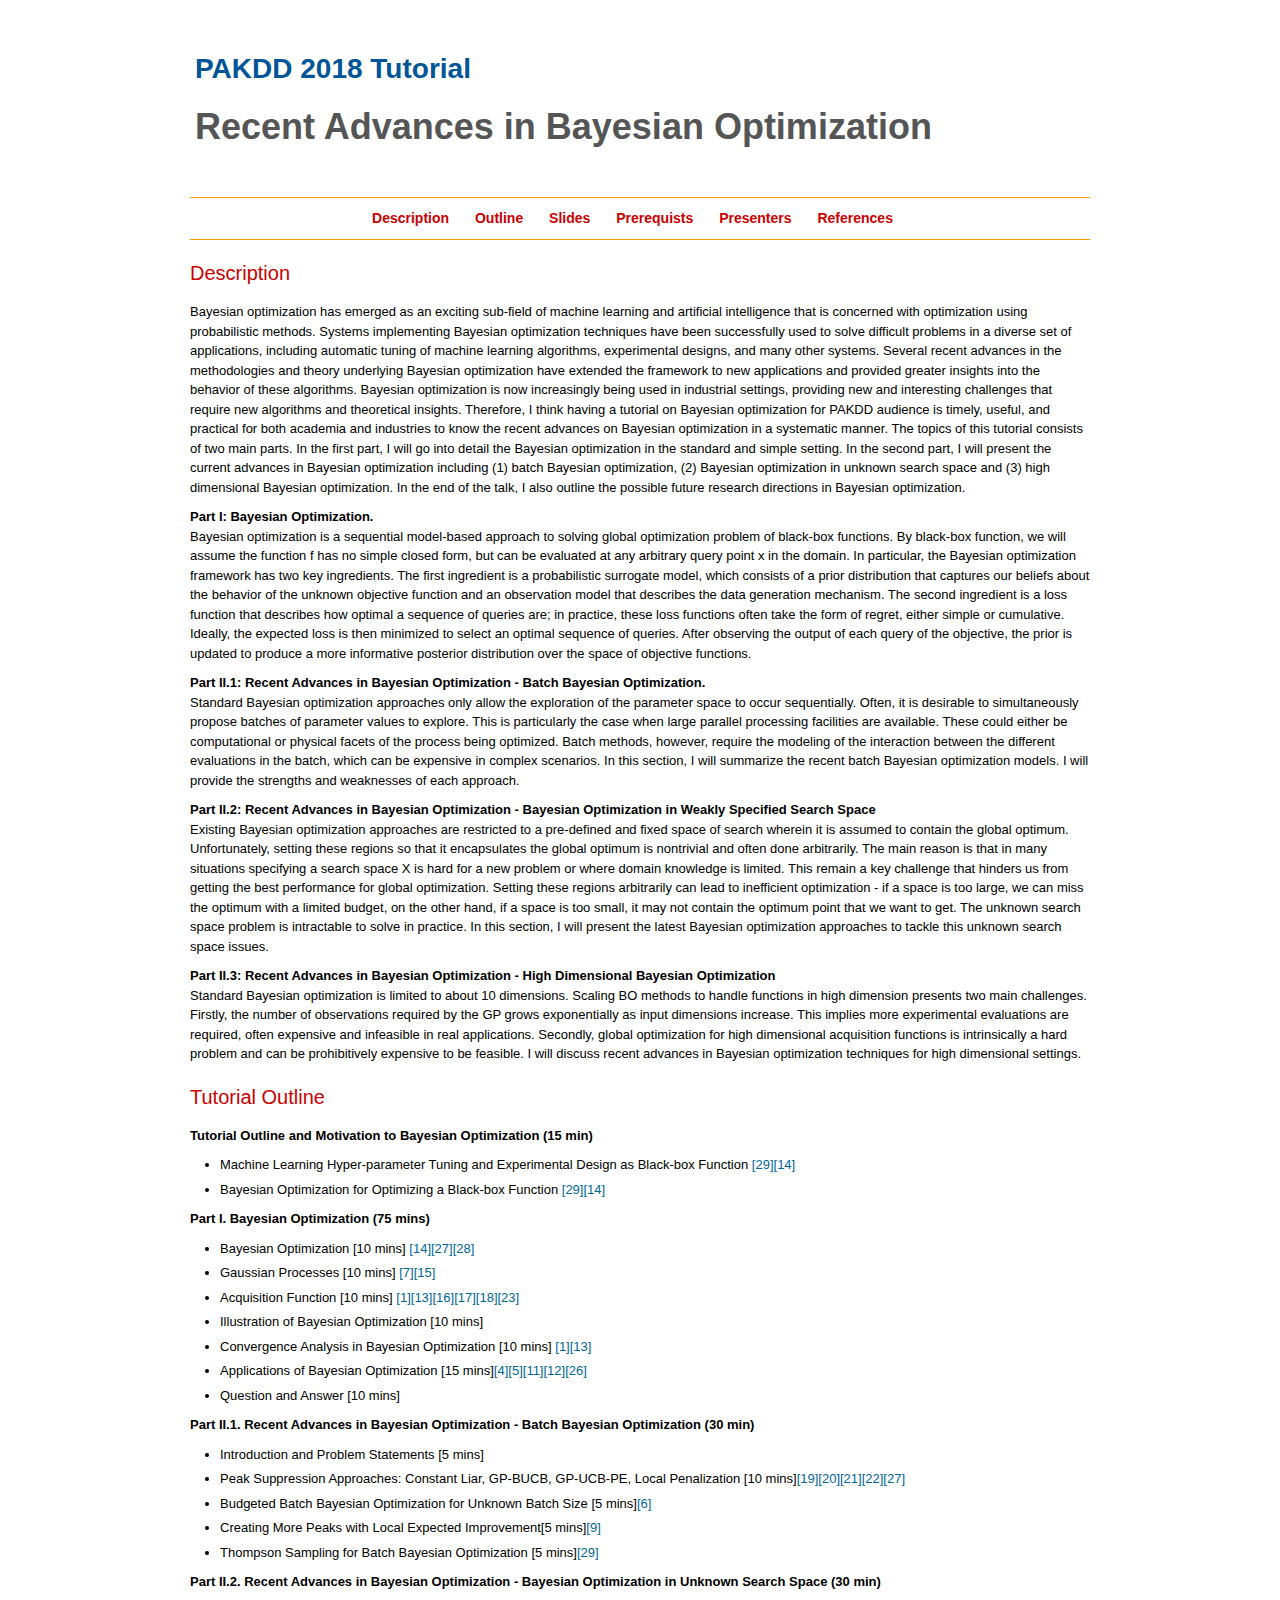
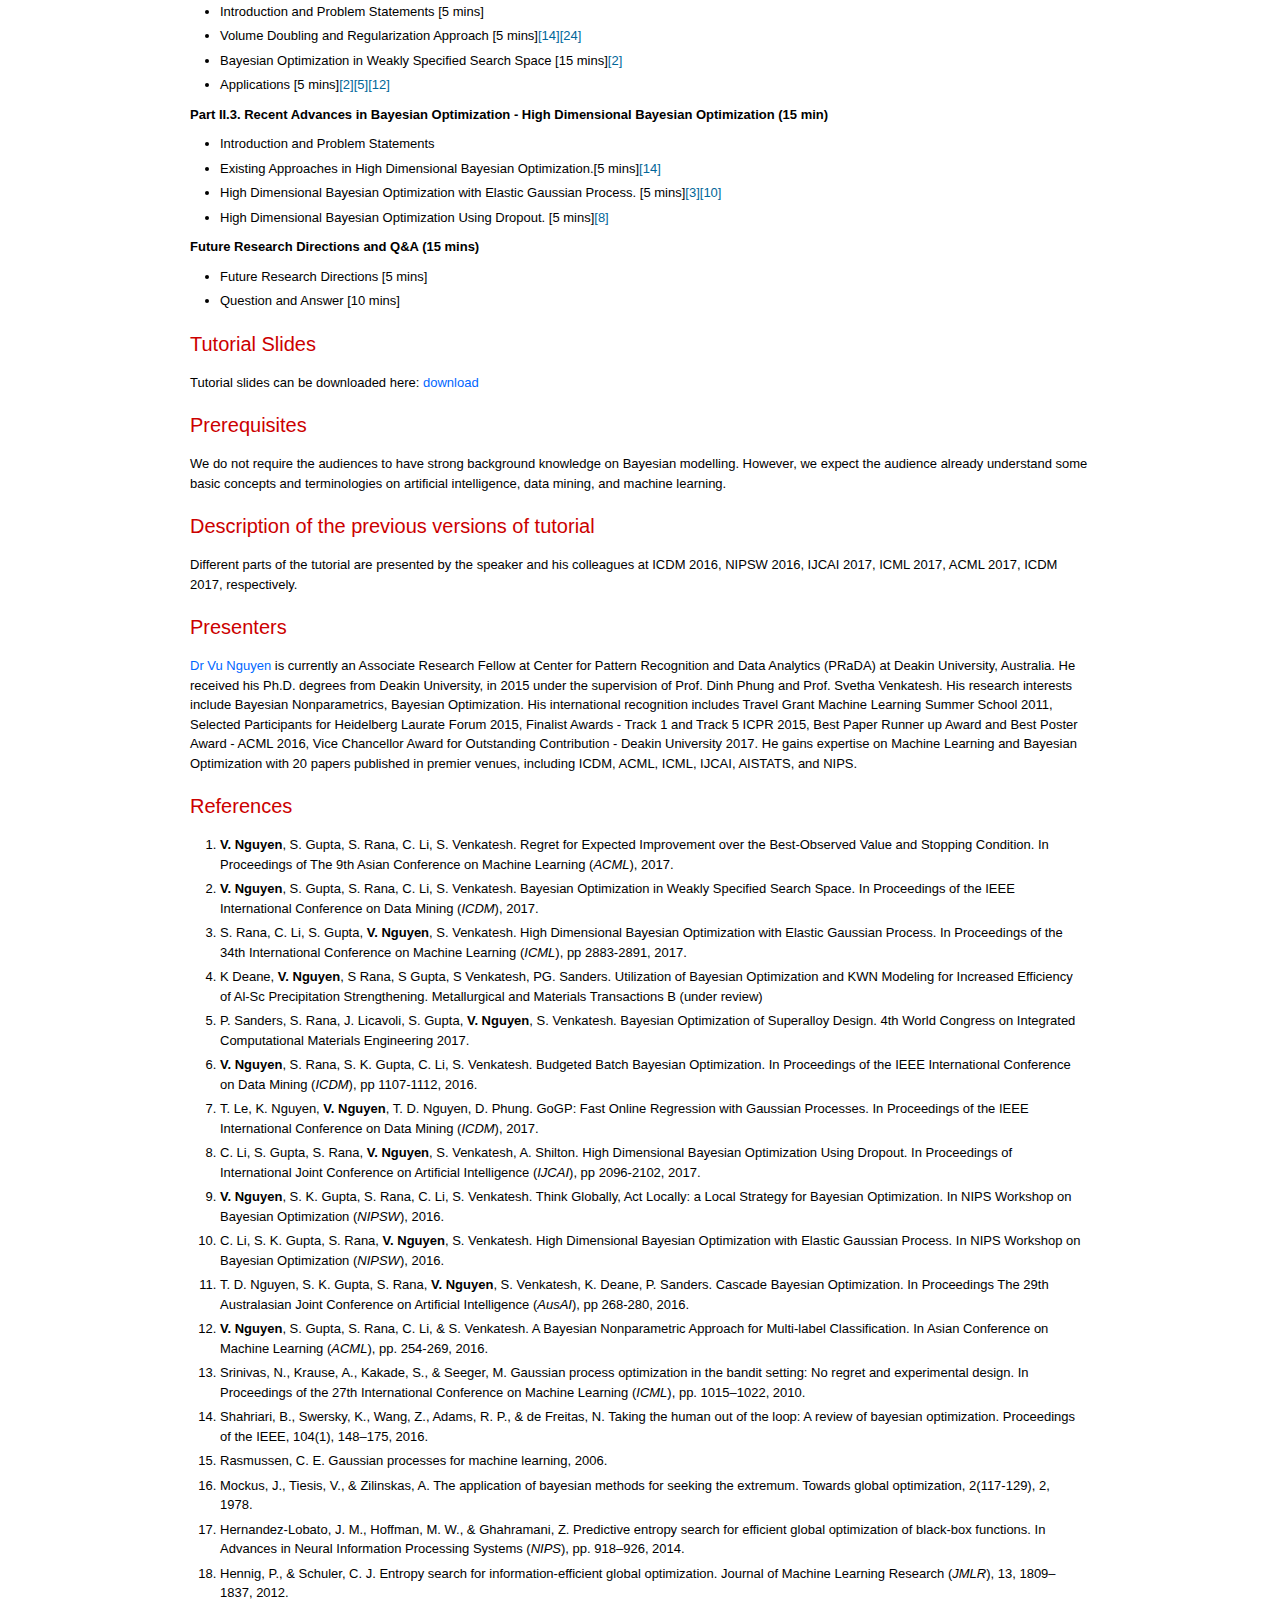
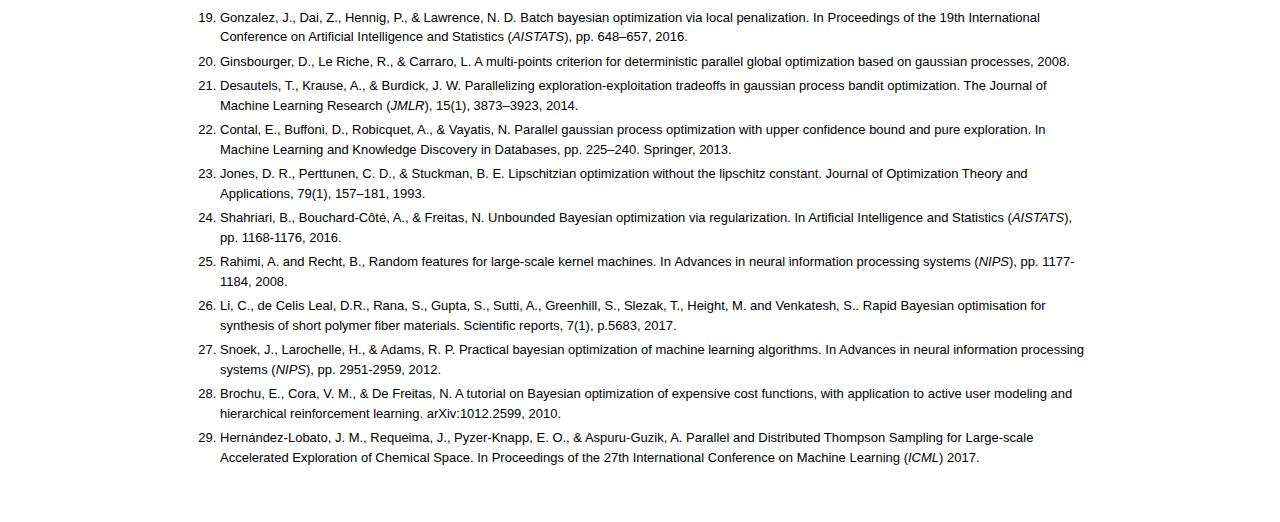
<file: BayesianOptimizationTutorial_PAKDD2018.html>
<!DOCTYPE html PUBLIC "-//W3C//DTD HTML 4.01 Transitional//EN" "http://www.w3c.org/TR/1999/REC-html401-19991224/loose.dtd">
<!-- saved from url=(0049)https://mslab.csie.ntu.edu.tw/www15tut/#reference -->
<html xmlns="http://www.w3.org/1999/xhtml"><head><meta http-equiv="Content-Type" content="text/html; charset=UTF-8">
<title>Advances in Bayesian Optimization</title>

<link rel="stylesheet" type="text/css" href="./BO_Tutorial_PAKDD2018_files/style.css">
<style id="style-1-cropbar-clipper">/* Copyright 2014 Evernote Corporation. All rights reserved. */
.en-markup-crop-options {
    top: 18px !important;
    left: 50% !important;
    margin-left: -100px !important;
    width: 200px !important;
    border: 2px rgba(255,255,255,.38) solid !important;
    border-radius: 4px !important;
}

.en-markup-crop-options div div:first-of-type {
    margin-left: 0px !important;
}
</style></head>

<body>
<div id="doc">

<div id="right-column">

<div class="call-out-green">
<div class="subpic"><a href="http://prada-research.net/pakdd18/" style="color:#005599">PAKDD 2018 Tutorial</a></div>
<div class="pic">Recent Advances in Bayesian Optimization</div>
</div>

<div id="navigation">
<ul>
<li><a href="#description" target="_self">Description</a></li>
<li><a href="#outline" target="_self">Outline</a></li>
<li><a href="#slides" target="_self">Slides</a></li>
<li><a href="#require" target="_self">Prerequists</a></li>
<li><a href="#presenter" target="_self">Presenters</a></li>
<li><a href="#reference" target="_self">References</a></li>
</ul>
</div>

<h1><a name="description"></a>Description</h1>
<p>Bayesian optimization has emerged as an exciting sub-field of machine learning and artificial intelligence that is concerned with optimization using probabilistic methods. 
Systems implementing Bayesian optimization techniques have been successfully used to solve difficult problems in a diverse set of applications, including automatic tuning of machine learning algorithms, experimental designs, and many other systems. 
Several recent advances in the methodologies and theory underlying Bayesian optimization have extended the framework to new applications and provided greater insights into the behavior of 
these algorithms. Bayesian optimization is now increasingly being used in industrial settings, providing new and interesting challenges that require new algorithms and theoretical insights.

Therefore, I think having a tutorial on Bayesian optimization for PAKDD audience is timely, useful, and practical for both academia and industries to know the recent advances on Bayesian optimization in a systematic manner. 
The topics of this tutorial consists of two main parts. In the first part, I will go into detail the Bayesian optimization in the standard and simple setting. In the second part, I will present the current advances in Bayesian optimization including
(1) batch Bayesian optimization, (2) Bayesian optimization in unknown search space and (3) high dimensional Bayesian optimization.
In the end of the talk, I also outline the possible future research directions in Bayesian optimization.</p>

<p><b>Part I: Bayesian Optimization.</b><br>
Bayesian optimization is a sequential model-based approach to solving global optimization problem of black-box functions. By black-box function, we will assume
the function f has no simple closed form, but can be evaluated at any arbitrary query point x in the domain. In particular,
the Bayesian optimization framework has two key ingredients. The first ingredient is a probabilistic surrogate model, which consists of a prior distribution that
captures our beliefs about the behavior of the unknown objective function and an observation model that describes the data generation mechanism. The second ingredient is a
loss function that describes how optimal a sequence of queries are; in practice, these loss functions often take the form of regret, either simple or cumulative. Ideally, the
expected loss is then minimized to select an optimal sequence of queries. After observing the output of each query of the objective, the prior is updated to produce a
more informative posterior distribution over the space of objective functions.

</p>

<p><b>Part II.1: Recent Advances in Bayesian Optimization - Batch Bayesian Optimization.</b><br>
Standard Bayesian optimization approaches only allow the exploration
of the parameter space to occur sequentially. Often, it is desirable to simultaneously
propose batches of parameter values
to explore. This is particularly the case when
large parallel processing facilities are available.
These could either be computational
or physical facets of the process being optimized.
Batch methods, however, require the
modeling of the interaction between the different
evaluations in the batch, which can be
expensive in complex scenarios. In this section, I will summarize the recent batch Bayesian optimization models. I will provide the strengths and weaknesses of each approach.</p>

<p><b>Part II.2: Recent Advances in Bayesian Optimization - Bayesian Optimization in Weakly Specified Search Space</b><br>
Existing Bayesian optimization approaches are restricted to
a pre-defined and fixed space of search wherein it is assumed
to contain the global optimum. Unfortunately, setting these
regions so that it encapsulates the global optimum is nontrivial
and often done arbitrarily. The main reason is that in
many situations specifying a search space X is hard for a
new problem or where domain knowledge is limited. This
remain a key challenge that hinders us from getting the best
performance for global optimization. Setting these regions arbitrarily can lead to
inefficient optimization - if a space is too large, we can miss the
optimum with a limited budget, on the other hand, if a space is
too small, it may not contain the optimum point that we want to
get. The unknown search space problem is intractable to solve in
practice. In this section, I will present the latest Bayesian optimization approaches to tackle this unknown search space issues.
</p>

<p><b>Part II.3: Recent Advances in Bayesian Optimization - High Dimensional Bayesian Optimization</b><br>
Standard Bayesian optimization is limited to about 10 dimensions. Scaling BO methods to handle functions in high dimension presents two main challenges. Firstly, the number
of observations required by the GP grows exponentially as input dimensions increase. This implies more experimental
evaluations are required, often expensive and infeasible in real applications. Secondly, global optimization for high dimensional
acquisition functions is intrinsically a hard problem and can be prohibitively expensive to be feasible. I will discuss recent advances in Bayesian optimization techniques for high dimensional settings.</p>


<h1><a name="outline"></a>Tutorial Outline</h1>
<p><b>Tutorial Outline and Motivation to Bayesian Optimization (15 min)</b></p>
<ul>
<li>Machine Learning Hyper-parameter Tuning and Experimental Design as Black-box Function <span style="color:#006699;">[29][14]</span></li>
<li>Bayesian Optimization for Optimizing a Black-box Function  <span style="color:#006699;">[29][14]</span></li>
</ul>

<p><b>Part I. Bayesian Optimization (75 mins)</b></p>
<ul>
<li>Bayesian Optimization [10 mins] <span style="color:#006699;">[14][27][28]</span></li>
<li>Gaussian Processes [10 mins] <span style="color:#006699;">[7][15]</span></li>
<li>Acquisition Function [10 mins] <span style="color:#006699;">[1][13][16][17][18][23]</span></li>
<li>Illustration of Bayesian Optimization [10 mins] <span style="color:#006699;"></span></li>
<li>Convergence Analysis in Bayesian Optimization [10 mins] <span style="color:#006699;">[1][13]</span></li>
<li>Applications of Bayesian Optimization [15 mins]<span style="color:#006699;">[4][5][11][12][26]</span></li>
<li>Question and Answer [10 mins]</li>
</ul>

<p><b>Part II.1. Recent Advances in Bayesian Optimization - Batch Bayesian Optimization (30 min)</b></p>
<ul>
<li>Introduction and Problem Statements [5 mins]</li>
<li>Peak Suppression Approaches: Constant Liar, GP-BUCB, GP-UCB-PE, Local Penalization [10 mins]<span style="color:#006699;">[19][20][21][22][27]</span></li>
<li>Budgeted Batch Bayesian Optimization for Unknown Batch Size [5 mins]<span style="color:#006699;">[6]</span></li>
<li>Creating More Peaks with Local Expected Improvement[5 mins]<span style="color:#006699;">[9]</span></li>
<li>Thompson Sampling for Batch Bayesian Optimization [5 mins]<span style="color:#006699;">[29]</span></li>
</ul>


</ul>
<p><b>Part II.2. Recent Advances in Bayesian Optimization - Bayesian Optimization in Unknown Search Space (30 min)</b></p>
<ul>
<li>Introduction and Problem Statements [5 mins]</li>
<li>Volume Doubling and Regularization Approach [5 mins]<span style="color:#006699;">[14][24]</span></li>
<li>Bayesian Optimization in Weakly Specified Search Space [15 mins]<span style="color:#006699;">[2]</span></li>
<li>Applications [5 mins]<span style="color:#006699;">[2][5][12]</span></li>
</ul>

</ul>
<p><b>Part II.3. Recent Advances in Bayesian Optimization - High Dimensional Bayesian Optimization (15 min)</b></p>
<ul>
<li>Introduction and Problem Statements</li>
<li>Existing Approaches in High Dimensional Bayesian Optimization.[5 mins]<span style="color:#006699;">[14]</span></li>
<li>High Dimensional Bayesian Optimization with Elastic Gaussian Process. [5 mins]<span style="color:#006699;">[3][10]</span></li>
<li>High Dimensional Bayesian Optimization Using Dropout. [5 mins]<span style="color:#006699;">[8]</span></li>
</ul>

<p><b>Future Research Directions and Q&A (15 mins)</b></p>
<ul>
<li>Future Research Directions [5 mins]</li>
<li>Question and Answer [10 mins]</li>

</ul>

<h1><a name="slides"></a>Tutorial Slides</h1>
<p>Tutorial slides can be downloaded here: <a href="https://www.dropbox.com/">download</a></p>

<h1><a name="require"></a>Prerequisites</h1>
<p>We do not require the audiences to have strong background knowledge on Bayesian modelling. However, we expect the audience already understand some basic concepts and terminologies on artificial intelligence, data mining, and machine learning.</p>

<h1><a name="require"></a>Description of the previous versions of tutorial</h1>
<p>Different parts of the tutorial are presented by the speaker and his colleagues at ICDM 2016, NIPSW 2016, IJCAI 2017, ICML 2017, ACML 2017, ICDM 2017, respectively.</p>


<h1><a name="presenter"></a>Presenters</h1>
<p><a href="https://ntienvu.github.io/index.html">Dr Vu Nguyen</a> is currently an Associate Research Fellow at Center for Pattern Recognition and Data Analytics (PRaDA) at Deakin University, Australia. 
He received his Ph.D. degrees from Deakin University, in 2015 under the supervision of Prof. Dinh Phung and Prof. Svetha Venkatesh. 
His research interests include Bayesian Nonparametrics, Bayesian Optimization. 
His international recognition includes Travel Grant Machine Learning Summer School 2011, Selected Participants for Heidelberg Laurate Forum 2015, Finalist Awards - Track 1 and Track 5 ICPR 2015, 
Best Paper Runner up Award and Best Poster Award - ACML 2016, Vice Chancellor Award for Outstanding Contribution - Deakin University 2017.
He gains expertise on Machine Learning and Bayesian Optimization with 20 papers published in premier venues, including ICDM, ACML, ICML, IJCAI, AISTATS, and NIPS.</p>

<h1><a name="reference"></a>References</h1>
<ol>
<li><b>V. Nguyen</b>, S. Gupta, S. Rana, C. Li, S. Venkatesh. 
Regret for Expected Improvement over the Best-Observed Value and Stopping Condition.
In Proceedings of The 9th Asian Conference on Machine Learning (<i>ACML</i>), 2017.</li>
<li><b>V. Nguyen</b>, S. Gupta, S. Rana, C. Li, S. Venkatesh. 
Bayesian Optimization in Weakly Specified Search Space.
In Proceedings of the IEEE International Conference on Data Mining (<i>ICDM</i>), 2017.</li>
<li>S. Rana, C. Li, S. Gupta, <b>V. Nguyen</b>, S. Venkatesh.
High Dimensional Bayesian Optimization with Elastic Gaussian Process.
In Proceedings of the 34th International Conference on Machine Learning (<i>ICML</i>), pp 2883-2891, 2017.</li>

<li>K Deane, <b>V. Nguyen</b>, S Rana, S Gupta, S Venkatesh, PG. Sanders.
Utilization of Bayesian Optimization and KWN Modeling for Increased Efficiency of Al-Sc Precipitation Strengthening.
Metallurgical and Materials Transactions B (under review)</li>

<li>P. Sanders, S. Rana, J. Licavoli, S. Gupta, <b>V. Nguyen</b>, S. Venkatesh. 
Bayesian Optimization of Superalloy Design.
4th World Congress on Integrated Computational Materials Engineering 2017.</li>

<li><b>V. Nguyen</b>, S. Rana, S. K. Gupta, C. Li, S. Venkatesh. 
Budgeted Batch Bayesian Optimization.
In Proceedings of the IEEE International Conference on Data Mining (<i>ICDM</i>), pp 1107-1112, 2016.</li>

<li>T. Le, K. Nguyen, <b>V. Nguyen</b>, T. D. Nguyen, D. Phung. 
GoGP: Fast Online Regression with Gaussian Processes. 
In Proceedings of the IEEE International Conference on Data Mining (<i>ICDM</i>), 2017.</li>

<li>C. Li, S. Gupta, S. Rana, <b>V. Nguyen</b>, S. Venkatesh, A. Shilton. 
High Dimensional Bayesian Optimization Using Dropout.
In Proceedings of International Joint Conference on Artificial Intelligence (<i>IJCAI</i>), pp 2096-2102, 2017.</li>

<li><b>V. Nguyen</b>, S. K. Gupta, S. Rana, C. Li, S. Venkatesh.
Think Globally, Act Locally: a Local Strategy for Bayesian Optimization.
In NIPS Workshop on Bayesian Optimization (<i>NIPSW</i>), 2016.</li>

<li>C. Li, S. K. Gupta, S. Rana, <b>V. Nguyen</b>, S. Venkatesh. 
High Dimensional Bayesian Optimization with Elastic Gaussian Process.
In NIPS Workshop on Bayesian Optimization (<i>NIPSW</i>), 2016.</li>

<li>T. D. Nguyen, S. K. Gupta, S. Rana, <b>V. Nguyen</b>, S. Venkatesh, K. Deane, P. Sanders.
Cascade Bayesian Optimization.
In Proceedings The 29th Australasian Joint Conference on Artificial Intelligence (<i>AusAI</i>), pp 268-280, 2016.</li>

<li><b>V. Nguyen</b>, S. Gupta, S. Rana, C. Li, & S. Venkatesh. A Bayesian Nonparametric Approach for Multi-label Classification. In Asian Conference on Machine Learning (<i>ACML</i>), pp. 254-269, 2016.</li>


<li>Srinivas, N., Krause, A., Kakade, S., & Seeger, M. Gaussian process optimization in the
bandit setting: No regret and experimental design. In Proceedings of the 27th International
Conference on Machine Learning (<i>ICML</i>), pp. 1015–1022, 2010.</li>

<li>Shahriari, B., Swersky, K., Wang, Z., Adams, R. P., & de Freitas, N. Taking the human out
of the loop: A review of bayesian optimization. Proceedings of the IEEE, 104(1), 148–175, 2016.</li>

<li>Rasmussen, C. E. Gaussian processes for machine learning, 2006.</li>

<li>Mockus, J., Tiesis, V., & Zilinskas, A. The application of bayesian methods for seeking the
extremum. Towards global optimization, 2(117-129), 2, 1978.</li>

<li>Hernandez-Lobato, J. M., Hoffman, M. W., & Ghahramani, Z. Predictive entropy search
for efficient global optimization of black-box functions. In Advances in Neural Information
Processing Systems (<i>NIPS</i>), pp. 918–926, 2014.</li>

<li>Hennig, P., & Schuler, C. J. Entropy search for information-efficient global optimization.
Journal of Machine Learning Research (<i>JMLR</i>), 13, 1809–1837, 2012.
</li>

<li>Gonzalez, J., Dai, Z., Hennig, P., & Lawrence, N. D. Batch bayesian optimization via local
penalization. In Proceedings of the 19th International Conference on Artificial Intelligence
and Statistics (<i>AISTATS</i>), pp. 648–657, 2016.
</li>

<li>Ginsbourger, D., Le Riche, R., & Carraro, L. A multi-points criterion for deterministic
parallel global optimization based on gaussian processes, 2008. </li>

<li>Desautels, T., Krause, A., & Burdick, J. W. Parallelizing exploration-exploitation tradeoffs
in gaussian process bandit optimization. The Journal of Machine Learning Research (<i>JMLR</i>), 15(1),
3873–3923, 2014.</li>

<li>Contal, E., Buffoni, D., Robicquet, A., & Vayatis, N. Parallel gaussian process optimization
with upper confidence bound and pure exploration. In Machine Learning and Knowledge
Discovery in Databases, pp. 225–240. Springer, 2013.</li>


<li>Jones, D. R., Perttunen, C. D., & Stuckman, B. E. Lipschitzian optimization without the
lipschitz constant. Journal of Optimization Theory and Applications, 79(1), 157–181, 1993.</li>

<li>Shahriari, B., Bouchard-Côté, A., & Freitas, N. Unbounded Bayesian optimization via regularization. In Artificial Intelligence and Statistics (<i>AISTATS</i>), pp. 1168-1176, 2016.</li>

<li>Rahimi, A. and Recht, B., Random features for large-scale kernel machines. In Advances in neural information processing systems (<i>NIPS</i>), pp. 1177-1184, 2008.</li>

<li>Li, C., de Celis Leal, D.R., Rana, S., Gupta, S., Sutti, A., Greenhill, S., Slezak, T., Height, M. and Venkatesh, S.. Rapid Bayesian optimisation for synthesis of short polymer fiber materials. Scientific reports, 7(1), p.5683, 2017.</li>

<li>Snoek, J., Larochelle, H., & Adams, R. P. Practical bayesian optimization of machine learning algorithms. In Advances in neural information processing systems (<i>NIPS</i>), pp. 2951-2959, 2012.
</li>

<li>Brochu, E., Cora, V. M., & De Freitas, N. A tutorial on Bayesian optimization of expensive cost functions, with application to active user modeling and hierarchical reinforcement learning. arXiv:1012.2599, 2010.

<li> Hernández-Lobato, J. M., Requeima, J., Pyzer-Knapp, E. O., & Aspuru-Guzik, A. Parallel and Distributed Thompson Sampling for Large-scale Accelerated Exploration of Chemical Space. In Proceedings of the 27th International
Conference on Machine Learning (<i>ICML</i>) 2017. </li>
</ol>
<p>&nbsp;</p>

<!-- Site Meter -->
<script type="text/javascript" src="http://s51.sitemeter.com/js/counter.js?site=s51pakdd13sss">
</script>
<noscript>
&lt;a href="http://s51.sitemeter.com/stats.asp?site=s51pakdd13sss" target="_top"&gt;
&lt;img src="http://s51.sitemeter.com/meter.asp?site=s51pakdd13sss" alt="Site Meter" border="0"/&gt;&lt;/a&gt;
</noscript>
<!-- Copyright (c)2009 Site Meter -->



</div>

</div>


</body></html>
</file>
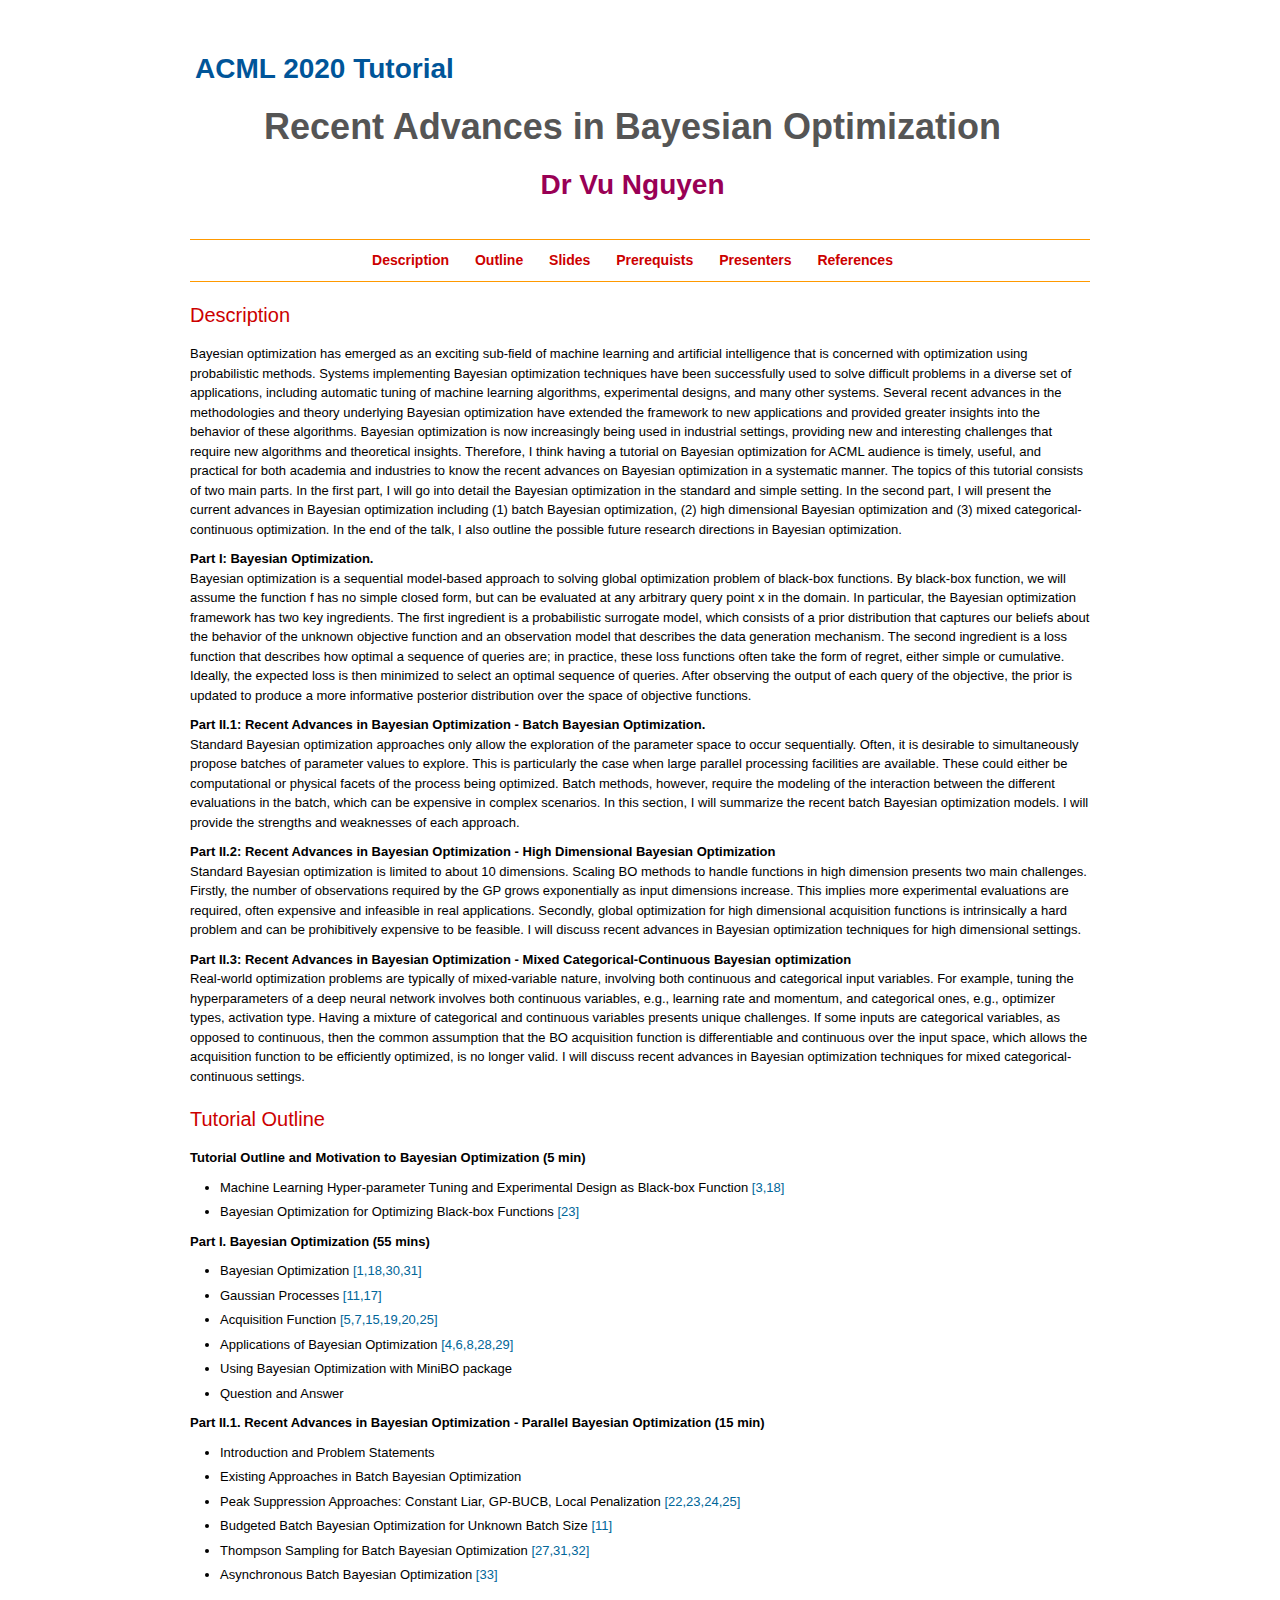
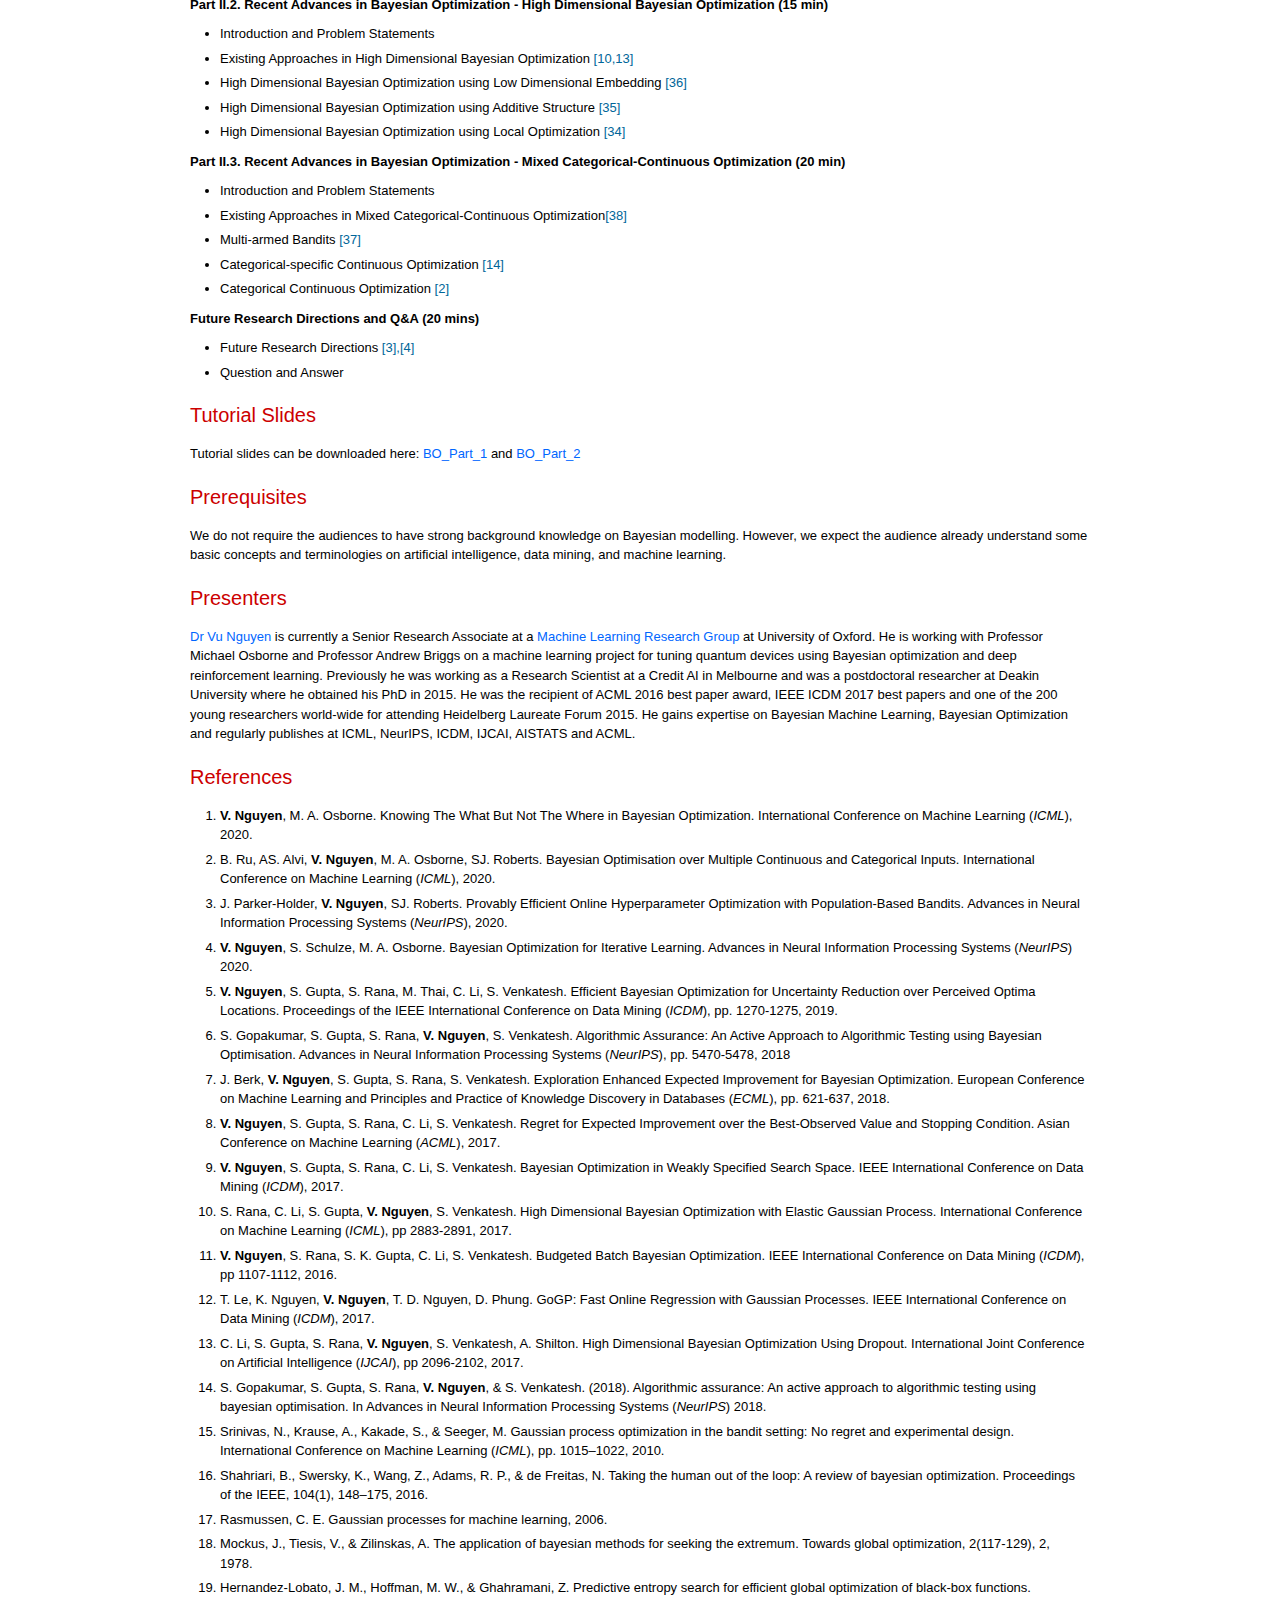
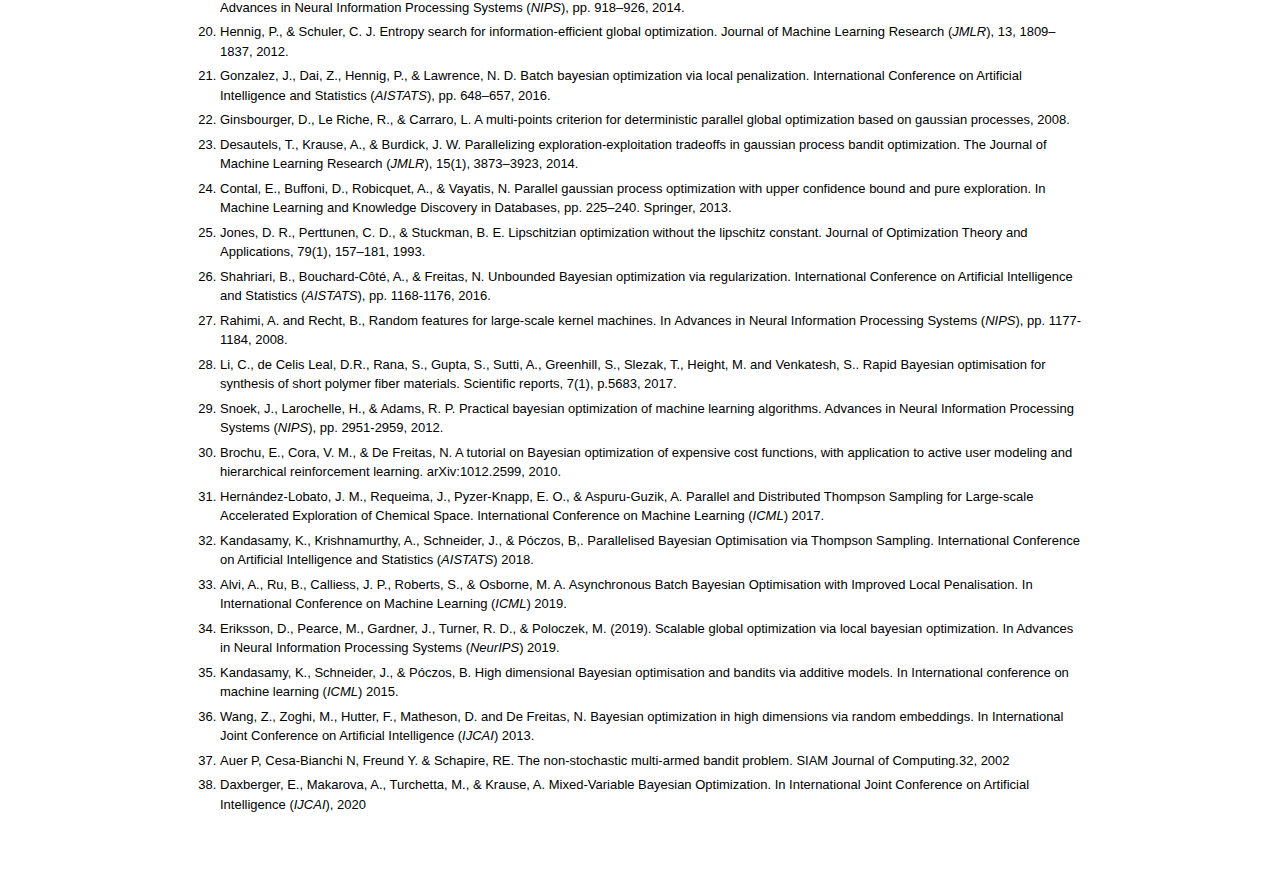
<file: BayesOptTutorial_ACML20 - Copy.html>
<!DOCTYPE html PUBLIC "-//W3C//DTD HTML 4.01 Transitional//EN" "http://www.w3c.org/TR/1999/REC-html401-19991224/loose.dtd">
<!-- saved from url=(0049)https://mslab.csie.ntu.edu.tw/www15tut/#reference -->
<html xmlns="http://www.w3.org/1999/xhtml"><head><meta http-equiv="Content-Type" content="text/html; charset=UTF-8">
<title>Advances in Bayesian Optimization</title>

<link rel="stylesheet" type="text/css" href="./BO_Tutorial_ACML2020_files/style.css">
<style id="style-1-cropbar-clipper">/* Copyright 2014 Evernote Corporation. All rights reserved. */
.en-markup-crop-options {
    top: 18px !important;
    left: 50% !important;
    margin-left: -100px !important;
    width: 200px !important;
    border: 2px rgba(255,255,255,.38) solid !important;
    border-radius: 4px !important;
}

.en-markup-crop-options div div:first-of-type {
    margin-left: 0px !important;
}
</style></head>

<body>
<div id="doc">

<div id="right-column">

<div class="call-out-green">
<div class="subpic"><a href="http://www.acml-conf.org/2020/calls/tutorials" style="color:#005599">ACML 2020 Tutorial</a></div>

<center>
<div class="pic">Recent Advances in Bayesian Optimization</div>
<div class="subpic"><a href="http://www.robots.ox.ac.uk/~vu" style="color:#990055">Dr Vu Nguyen</a></div>
</center>
</div>

<div id="navigation">
<ul>
<li><a href="#description" target="_self">Description</a></li>
<li><a href="#outline" target="_self">Outline</a></li>
<li><a href="#slides" target="_self">Slides</a></li>
<li><a href="#require" target="_self">Prerequists</a></li>
<li><a href="#presenter" target="_self">Presenters</a></li>
<li><a href="#reference" target="_self">References</a></li>
</ul>
</div>

<h1><a name="description"></a>Description</h1>
<p>Bayesian optimization has emerged as an exciting sub-field of machine learning and artificial intelligence that is concerned with optimization using probabilistic methods. 
Systems implementing Bayesian optimization techniques have been successfully used to solve difficult problems in a diverse set of applications, including automatic tuning of machine learning algorithms, experimental designs, and many other systems. 
Several recent advances in the methodologies and theory underlying Bayesian optimization have extended the framework to new applications and provided greater insights into the behavior of 
these algorithms. Bayesian optimization is now increasingly being used in industrial settings, providing new and interesting challenges that require new algorithms and theoretical insights.

Therefore, I think having a tutorial on Bayesian optimization for ACML audience is timely, useful, and practical for both academia and industries to know the recent advances on Bayesian optimization in a systematic manner. 
The topics of this tutorial consists of two main parts. In the first part, I will go into detail the Bayesian optimization in the standard and simple setting. In the second part, I will present the current advances in Bayesian optimization including
(1) batch Bayesian optimization, (2) high dimensional Bayesian optimization and (3) mixed categorical-continuous optimization.
In the end of the talk, I also outline the possible future research directions in Bayesian optimization.</p>

<p><b>Part I: Bayesian Optimization.</b><br>
Bayesian optimization is a sequential model-based approach to solving global optimization problem of black-box functions. By black-box function, we will assume
the function f has no simple closed form, but can be evaluated at any arbitrary query point x in the domain. In particular,
the Bayesian optimization framework has two key ingredients. The first ingredient is a probabilistic surrogate model, which consists of a prior distribution that
captures our beliefs about the behavior of the unknown objective function and an observation model that describes the data generation mechanism. The second ingredient is a
loss function that describes how optimal a sequence of queries are; in practice, these loss functions often take the form of regret, either simple or cumulative. Ideally, the
expected loss is then minimized to select an optimal sequence of queries. After observing the output of each query of the objective, the prior is updated to produce a
more informative posterior distribution over the space of objective functions.

</p>

<p><b>Part II.1: Recent Advances in Bayesian Optimization - Batch Bayesian Optimization.</b><br>
Standard Bayesian optimization approaches only allow the exploration
of the parameter space to occur sequentially. Often, it is desirable to simultaneously
propose batches of parameter values
to explore. This is particularly the case when
large parallel processing facilities are available.
These could either be computational
or physical facets of the process being optimized.
Batch methods, however, require the
modeling of the interaction between the different
evaluations in the batch, which can be
expensive in complex scenarios. In this section, I will summarize the recent batch Bayesian optimization models. I will provide the strengths and weaknesses of each approach.</p>


<p><b>Part II.2: Recent Advances in Bayesian Optimization - High Dimensional Bayesian Optimization</b><br>
Standard Bayesian optimization is limited to about 10 dimensions. Scaling BO methods to handle functions in high dimension presents two main challenges. Firstly, the number
of observations required by the GP grows exponentially as input dimensions increase. This implies more experimental
evaluations are required, often expensive and infeasible in real applications. Secondly, global optimization for high dimensional
acquisition functions is intrinsically a hard problem and can be prohibitively expensive to be feasible. I will discuss recent advances in Bayesian optimization techniques for high dimensional settings.</p>



<p><b>Part II.3: Recent Advances in Bayesian Optimization - Mixed Categorical-Continuous Bayesian optimization </b><br>
Real-world optimization problems are typically of mixed-variable nature, involving both continuous and
categorical input variables. For example, tuning the hyperparameters of a deep neural network involves both continuous variables,
e.g., learning rate and momentum, and categorical ones, e.g., optimizer types, activation type.  Having a mixture of categorical and continuous variables presents unique challenges. If some inputs
are categorical variables, as opposed to continuous, then the common assumption
 that the BO acquisition function is differentiable and continuous over the input space, which allows the acquisition function to be efficiently optimized, is no longer valid.
I will discuss recent advances in Bayesian optimization techniques for mixed categorical-continuous settings.</p>



<h1><a name="outline"></a>Tutorial Outline</h1>
<p><b>Tutorial Outline and Motivation to Bayesian Optimization (5 min)</b></p>
<ul>
<li>Machine Learning Hyper-parameter Tuning and Experimental Design as Black-box Function <span style="color:#006699;">[3,18]</span></li>
<li>Bayesian Optimization for Optimizing Black-box Functions  <span style="color:#006699;">[23]</span></li>
</ul>

<p><b>Part I. Bayesian Optimization (55 mins)</b></p>
<ul>
<li>Bayesian Optimization <span style="color:#006699;">[1,18,30,31]</span></li>
<li>Gaussian Processes  <span style="color:#006699;">[11,17]</span></li>
<li>Acquisition Function  <span style="color:#006699;">[5,7,15,19,20,25]</span></li>
<li>Applications of Bayesian Optimization <span style="color:#006699;">[4,6,8,28,29]</span></li>
<li>Using Bayesian Optimization with MiniBO package <span style="color:#006699;"></span></li>
<li>Question and Answer </li>
</ul>

<p><b>Part II.1. Recent Advances in Bayesian Optimization - Parallel Bayesian Optimization (15 min)</b></p>
<ul>
<li>Introduction and Problem Statements</li>
<li>Existing Approaches in Batch Bayesian Optimization<span style="color:#006699;"></span></li>
<li>Peak Suppression Approaches: Constant Liar, GP-BUCB, Local Penalization <span style="color:#006699;">[22,23,24,25]</span></li>
<li>Budgeted Batch Bayesian Optimization for Unknown Batch Size <span style="color:#006699;">[11]</span></li>
<li>Thompson Sampling for Batch Bayesian Optimization <span style="color:#006699;">[27,31,32]</span></li>
<li>Asynchronous Batch Bayesian Optimization <span style="color:#006699;">[33]</span></li>
</ul>


</ul>
<p><b>Part II.2. Recent Advances in Bayesian Optimization - High Dimensional Bayesian Optimization (15 min)</b></p>
<ul>
<li>Introduction and Problem Statements </li>
<li>Existing Approaches in High Dimensional Bayesian Optimization<span style="color:#006699;"> [10,13]</span></li>
<li>High Dimensional Bayesian Optimization using Low Dimensional Embedding<span style="color:#006699;"> [36]</span></li>
<li>High Dimensional Bayesian Optimization using Additive Structure  <span style="color:#006699;">[35]</span></li>
<li>High Dimensional Bayesian Optimization using Local Optimization <span style="color:#006699;">[34]</span></li>
</ul>

</ul>
<p><b>Part II.3. Recent Advances in Bayesian Optimization - Mixed Categorical-Continuous Optimization (20 min)</b></p>
<ul>
<li>Introduction and Problem Statements</li>
<li>Existing Approaches in Mixed Categorical-Continuous Optimization<span style="color:#006699;">[38]</span></li>
<li>Multi-armed Bandits <span style="color:#006699;"> [37]</span></li>
<li>Categorical-specific Continuous Optimization<span style="color:#006699;"> [14]</span></li>
<li>Categorical Continuous Optimization<span style="color:#006699;"> [2]</span></li>
</ul>

<p><b>Future Research Directions and Q&A (20 mins)</b></p>
<ul>
<li>Future Research Directions<span style="color:#006699;"> [3],[4]</span></li>
<li>Question and Answer</li>

</ul>

<h1><a name="slides"></a>Tutorial Slides</h1>
<p>Tutorial slides can be downloaded here: <a href="BO_Part_1.pdf">BO_Part_1</a> and <a href="BO_Part_2.pdf">BO_Part_2</a></p>

<h1><a name="require"></a>Prerequisites</h1>
<p>We do not require the audiences to have strong background knowledge on Bayesian modelling. However, we expect the audience already understand some basic concepts and terminologies on artificial intelligence, data mining, and machine learning.</p>


<h1><a name="presenter"></a>Presenters</h1>
<p><a href="https://ntienvu.github.io/index.html">Dr Vu Nguyen</a> is currently a Senior Research Associate at a <a href=www.robots.ox.ac.uk/~parg">Machine Learning Research Group</a> at University of Oxford. 
He is working with Professor Michael Osborne and Professor Andrew Briggs on a machine learning project for tuning quantum devices using Bayesian optimization and deep reinforcement learning. 
Previously he was working as a Research Scientist at a Credit AI in Melbourne and was a postdoctoral researcher at Deakin University where he obtained his PhD in 2015. 
He was the recipient of ACML 2016 best paper award, IEEE ICDM 2017 best papers and one of the 200 young researchers world-wide for attending Heidelberg Laureate Forum 2015.
He gains expertise on Bayesian Machine Learning, Bayesian Optimization and regularly publishes at ICML, NeurIPS, ICDM, IJCAI, AISTATS and ACML.</p>

<h1><a name="reference"></a>References</h1>
<ol>

<li><b>V. Nguyen</b>, M. A. Osborne.
Knowing The What But Not The Where in Bayesian Optimization.
International Conference on Machine Learning (<i>ICML</i>), 2020.</li>



<li>B. Ru, AS. Alvi,	<strong>V. Nguyen</strong>, M. A. Osborne, SJ. Roberts.
Bayesian Optimisation over Multiple Continuous and Categorical Inputs.
International Conference on Machine Learning (<i>ICML</i>), 2020.</li>



<li>J. Parker-Holder,  <strong>V. Nguyen</strong>,  SJ. Roberts.
Provably Efficient Online Hyperparameter Optimization with Population-Based Bandits.
Advances in Neural Information Processing Systems (<i>NeurIPS</i>), 2020.</li>


<li><strong>V. Nguyen</strong>, S. Schulze, M. A. Osborne.
Bayesian Optimization for Iterative Learning.
Advances in Neural Information Processing Systems (<i>NeurIPS</i>) 2020.<br>



<li><b>V. Nguyen</b>, S. Gupta, S. Rana, M. Thai, C. Li, S. Venkatesh. 
Efficient Bayesian Optimization for Uncertainty Reduction over Perceived Optima Locations.
Proceedings of the IEEE International Conference on Data Mining (<i>ICDM</i>), pp. 1270-1275, 2019.<br> 



<li>S. Gopakumar, S. Gupta, S. Rana, <strong>V. Nguyen</strong>, S. Venkatesh.
Algorithmic Assurance: An Active Approach to Algorithmic Testing using Bayesian Optimisation.
Advances in Neural Information Processing Systems (<i>NeurIPS</i>), pp. 5470-5478, 2018<br> 



<li>J. Berk, <strong>V. Nguyen</strong>, S. Gupta, S. Rana, S. Venkatesh.
Exploration Enhanced Expected Improvement for Bayesian Optimization.
European Conference on Machine Learning and Principles and Practice of Knowledge Discovery in Databases (<i>ECML</i>), pp. 621-637, 2018.<br> 



<li><b>V. Nguyen</b>, S. Gupta, S. Rana, C. Li, S. Venkatesh. 
Regret for Expected Improvement over the Best-Observed Value and Stopping Condition.
Asian Conference on Machine Learning (<i>ACML</i>), 2017.</li>
<li><b>V. Nguyen</b>, S. Gupta, S. Rana, C. Li, S. Venkatesh. 
Bayesian Optimization in Weakly Specified Search Space.
IEEE International Conference on Data Mining (<i>ICDM</i>), 2017.</li>
<li>S. Rana, C. Li, S. Gupta, <b>V. Nguyen</b>, S. Venkatesh.
High Dimensional Bayesian Optimization with Elastic Gaussian Process.
International Conference on Machine Learning (<i>ICML</i>), pp 2883-2891, 2017.</li>

<li><b>V. Nguyen</b>, S. Rana, S. K. Gupta, C. Li, S. Venkatesh. 
Budgeted Batch Bayesian Optimization.
IEEE International Conference on Data Mining (<i>ICDM</i>), pp 1107-1112, 2016.</li>

<li>T. Le, K. Nguyen, <b>V. Nguyen</b>, T. D. Nguyen, D. Phung. 
GoGP: Fast Online Regression with Gaussian Processes. 
IEEE International Conference on Data Mining (<i>ICDM</i>), 2017.</li>

<li>C. Li, S. Gupta, S. Rana, <b>V. Nguyen</b>, S. Venkatesh, A. Shilton. 
High Dimensional Bayesian Optimization Using Dropout.
International Joint Conference on Artificial Intelligence (<i>IJCAI</i>), pp 2096-2102, 2017.</li>


<li>S. Gopakumar, S. Gupta, S. Rana, <b>V. Nguyen</b>, & S. Venkatesh. (2018). Algorithmic assurance: 
An active approach to algorithmic testing using bayesian optimisation. In Advances in Neural Information Processing Systems (<i>NeurIPS</i>) 2018.</li>


<li>Srinivas, N., Krause, A., Kakade, S., & Seeger, M. Gaussian process optimization in the
bandit setting: No regret and experimental design. 
International Conference on Machine Learning (<i>ICML</i>), pp. 1015–1022, 2010.</li>

<li>Shahriari, B., Swersky, K., Wang, Z., Adams, R. P., & de Freitas, N. Taking the human out
of the loop: A review of bayesian optimization. Proceedings of the IEEE, 104(1), 148–175, 2016.</li>

<li>Rasmussen, C. E. Gaussian processes for machine learning, 2006.</li>

<li>Mockus, J., Tiesis, V., & Zilinskas, A. The application of bayesian methods for seeking the
extremum. Towards global optimization, 2(117-129), 2, 1978.</li>

<li>Hernandez-Lobato, J. M., Hoffman, M. W., & Ghahramani, Z. Predictive entropy search
for efficient global optimization of black-box functions. Advances in Neural Information
Processing Systems (<i>NIPS</i>), pp. 918–926, 2014.</li>

<li>Hennig, P., & Schuler, C. J. Entropy search for information-efficient global optimization.
Journal of Machine Learning Research (<i>JMLR</i>), 13, 1809–1837, 2012.
</li>

<li>Gonzalez, J., Dai, Z., Hennig, P., & Lawrence, N. D. Batch bayesian optimization via local
penalization. 
International Conference on Artificial Intelligence
and Statistics (<i>AISTATS</i>), pp. 648–657, 2016.
</li>

<li>Ginsbourger, D., Le Riche, R., & Carraro, L. A multi-points criterion for deterministic
parallel global optimization based on gaussian processes, 2008. </li>

<li>Desautels, T., Krause, A., & Burdick, J. W. Parallelizing exploration-exploitation tradeoffs
in gaussian process bandit optimization. The Journal of Machine Learning Research (<i>JMLR</i>), 15(1),
3873–3923, 2014.</li>

<li>Contal, E., Buffoni, D., Robicquet, A., & Vayatis, N. Parallel gaussian process optimization
with upper confidence bound and pure exploration. In Machine Learning and Knowledge
Discovery in Databases, pp. 225–240. Springer, 2013.</li>


<li>Jones, D. R., Perttunen, C. D., & Stuckman, B. E. Lipschitzian optimization without the
lipschitz constant. Journal of Optimization Theory and Applications, 79(1), 157–181, 1993.</li>

<li>Shahriari, B., Bouchard-Côté, A., & Freitas, N. Unbounded Bayesian optimization via regularization. International Conference on Artificial Intelligence and Statistics (<i>AISTATS</i>), pp. 1168-1176, 2016.</li>

<li>Rahimi, A. and Recht, B., Random features for large-scale kernel machines. In Advances in Neural Information Processing Systems (<i>NIPS</i>), pp. 1177-1184, 2008.</li>

<li>Li, C., de Celis Leal, D.R., Rana, S., Gupta, S., Sutti, A., Greenhill, S., Slezak, T., Height, M. and Venkatesh, S.. Rapid Bayesian optimisation for synthesis of short polymer fiber materials. Scientific reports, 7(1), p.5683, 2017.</li>

<li>Snoek, J., Larochelle, H., & Adams, R. P. Practical bayesian optimization of machine learning algorithms. Advances in Neural Information Processing Systems (<i>NIPS</i>), pp. 2951-2959, 2012.
</li>

<li>Brochu, E., Cora, V. M., & De Freitas, N. A tutorial on Bayesian optimization of expensive cost functions, with application to active user modeling and hierarchical reinforcement learning. arXiv:1012.2599, 2010.

<li> Hernández-Lobato, J. M., Requeima, J., Pyzer-Knapp, E. O., & Aspuru-Guzik, A. Parallel and Distributed Thompson Sampling for Large-scale Accelerated Exploration of Chemical Space. 
International Conference on Machine Learning (<i>ICML</i>) 2017. </li>

<li> Kandasamy, K., Krishnamurthy, A., Schneider, J., & Póczos, B,.  Parallelised Bayesian Optimisation via Thompson Sampling. 
International Conference on Artificial Intelligence and Statistics (<i>AISTATS</i>) 2018. </li>

<li>Alvi, A., Ru, B., Calliess, J. P., Roberts, S., & Osborne, M. A. Asynchronous Batch Bayesian Optimisation with Improved Local Penalisation. 
In International Conference on Machine Learning (<i>ICML</i>) 2019. </li>

<li>Eriksson, D., Pearce, M., Gardner, J., Turner, R. D., & Poloczek, M. (2019). Scalable global optimization via local bayesian optimization. 
In Advances in Neural Information Processing Systems (<i>NeurIPS</i>) 2019. </li>

<li>Kandasamy, K., Schneider, J., & Póczos, B. High dimensional Bayesian optimisation and bandits via additive models. 
In International conference on machine learning (<i>ICML</i>) 2015.</li>

<li>Wang, Z., Zoghi, M., Hutter, F., Matheson, D. and De Freitas, N. Bayesian optimization in high dimensions via random embeddings. 
In International Joint Conference on Artificial Intelligence (<i>IJCAI</i>) 2013. </li>

<li>
Auer P, Cesa-Bianchi N, Freund Y. &amp; Schapire, RE. The non-stochastic multi-armed bandit problem. SIAM Journal of Computing.32, 2002 </li>


<li>
Daxberger, E., Makarova, A., Turchetta, M., & Krause, A. Mixed-Variable Bayesian Optimization. In International Joint Conference on Artificial Intelligence (<i>IJCAI</i>), 2020 </li>


</ol>
<p>&nbsp;</p>

<!-- Site Meter -->
<script type="text/javascript" src="http://s51.sitemeter.com/js/counter.js?site=s51pakdd13sss">
</script>
<noscript>
&lt;a href="http://s51.sitemeter.com/stats.asp?site=s51pakdd13sss" target="_top"&gt;
&lt;img src="http://s51.sitemeter.com/meter.asp?site=s51pakdd13sss" alt="Site Meter" border="0"/&gt;&lt;/a&gt;
</noscript>
<!-- Copyright (c)2009 Site Meter -->



</div>

</div>


</body></html>
</file>
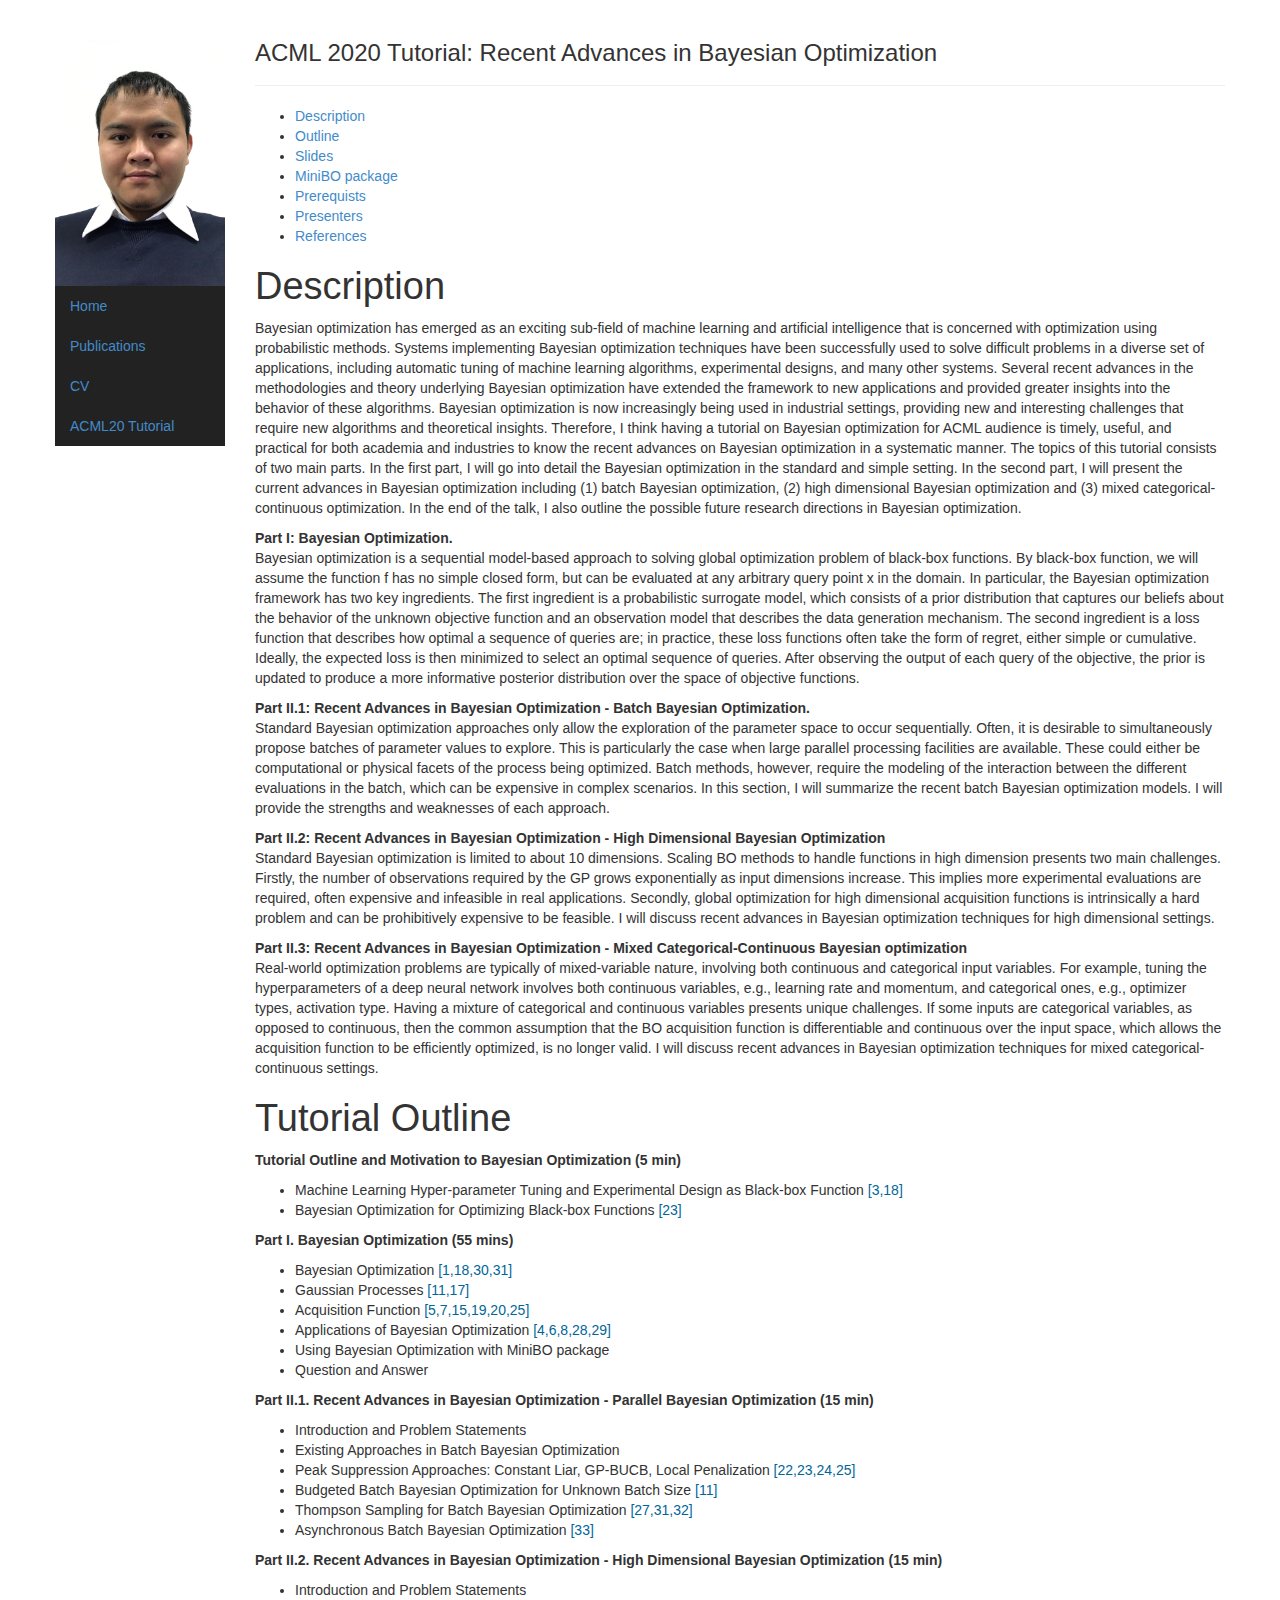
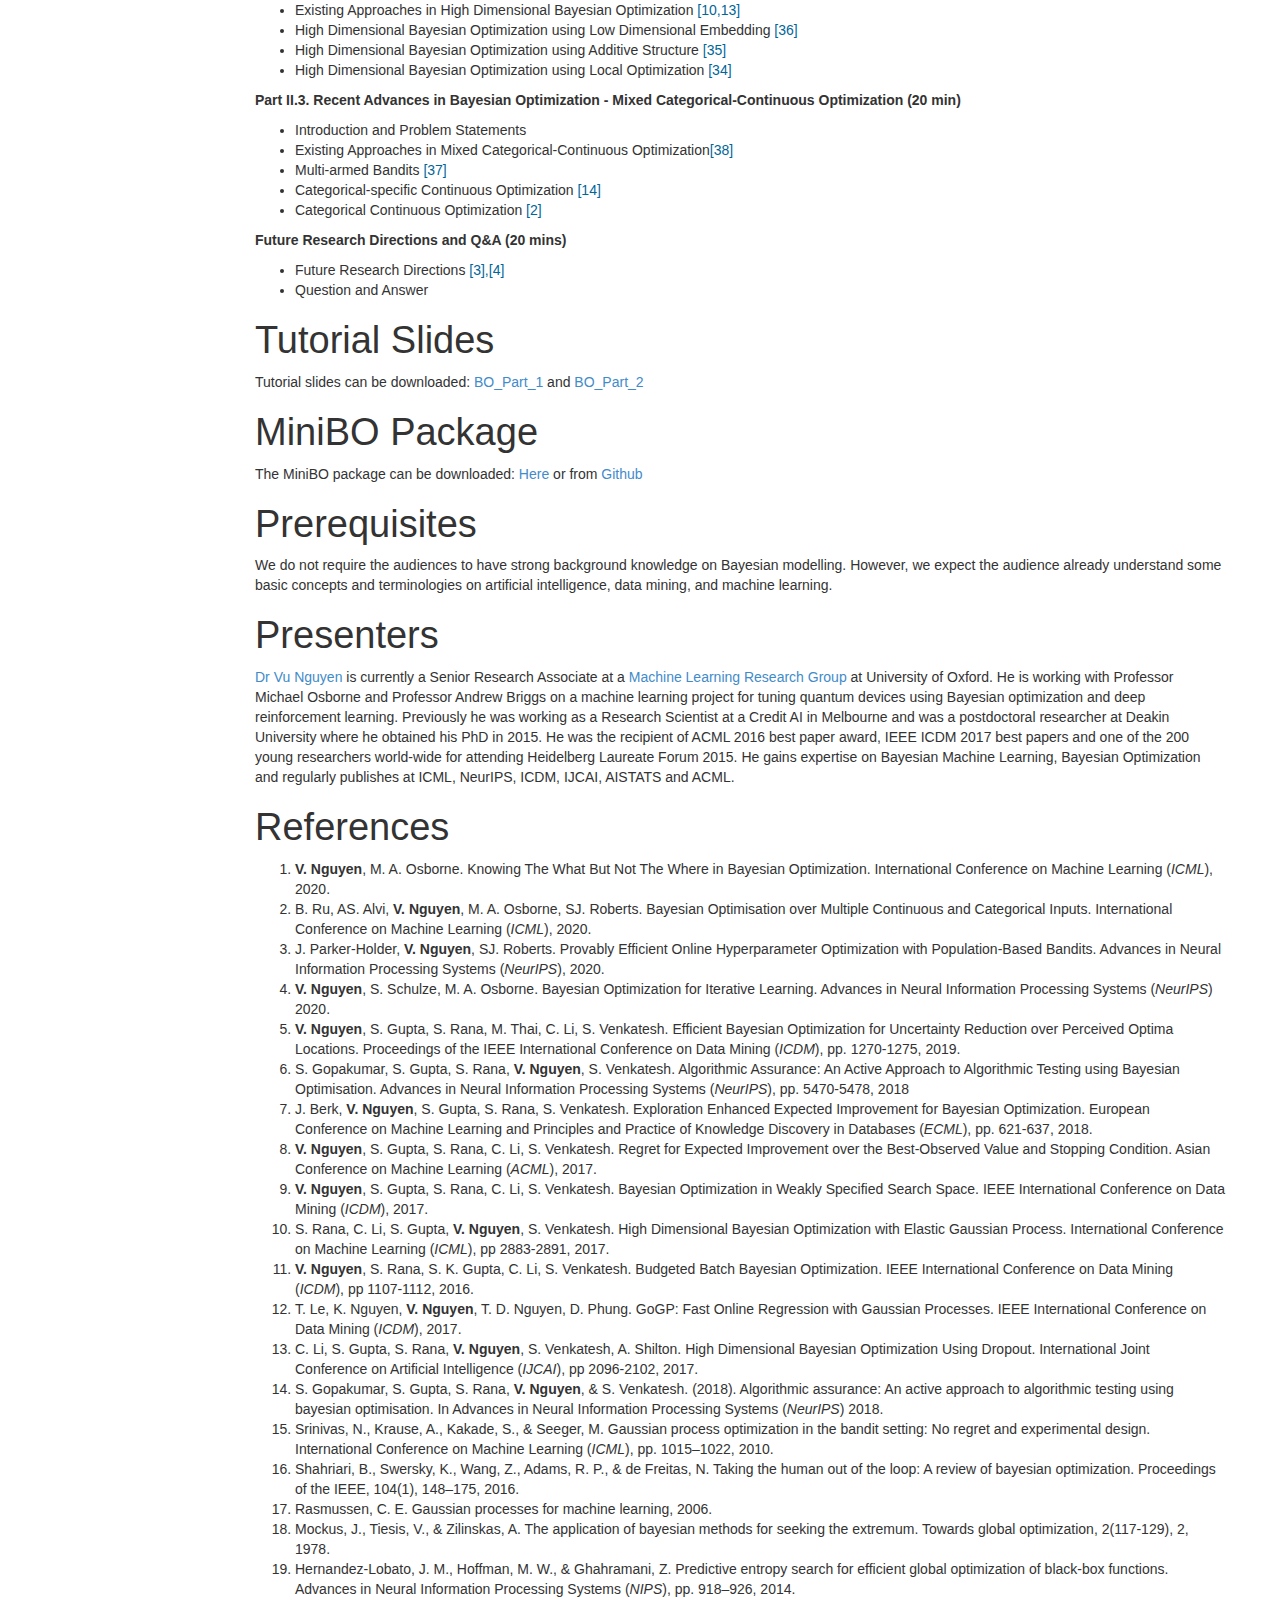
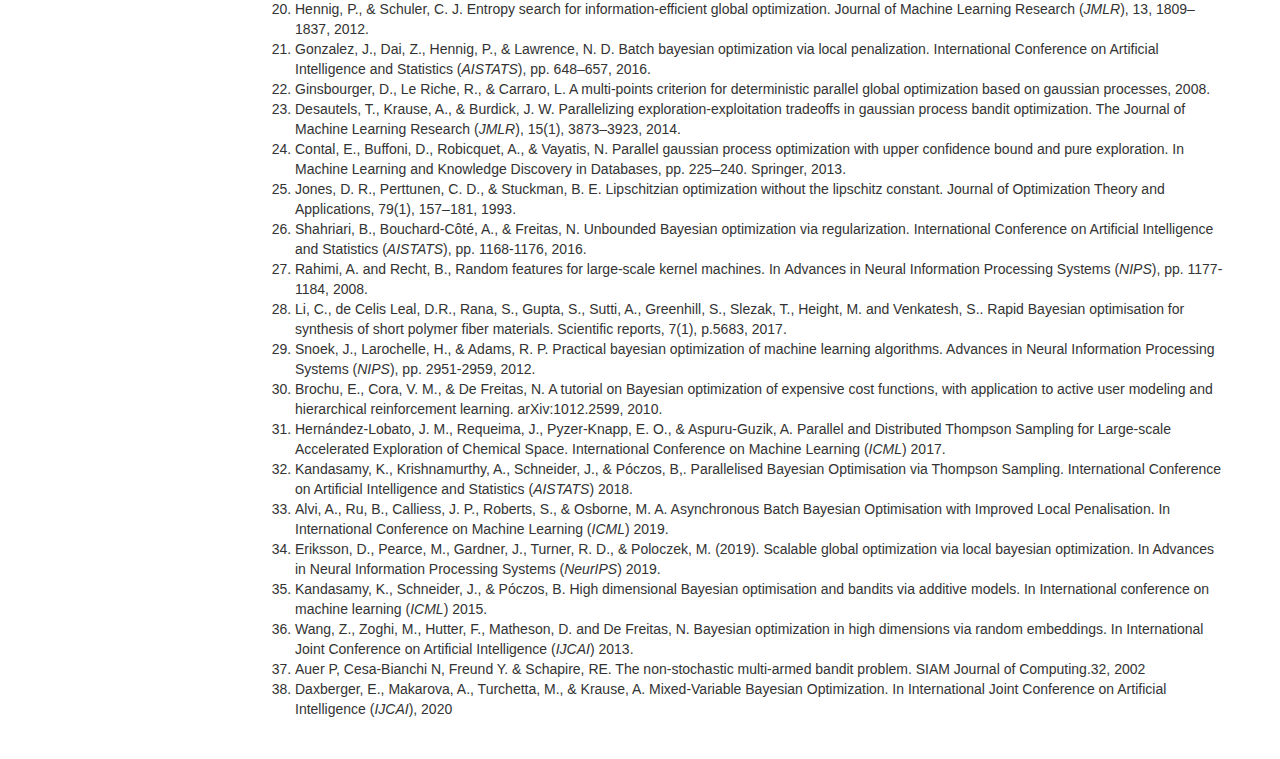
<file: BOTutorial_ACML20.html>
<!DOCTYPE html>
<!-- saved from url=(0050)http://people.eng.unimelb.edu.au/tcohn/papers.html -->
<html class="gr__people_eng_unimelb_edu_au"><head><meta http-equiv="Content-Type" content="text/html; charset=UTF-8">
    
    <title>Vu Nguyen | Publications</title>

    <link href="./css/bootstrap.min.css" rel="stylesheet" media="screen">
    <link href="./css/bootstrap-glyphicons.css" rel="stylesheet">
    <meta name="viewport" content="width=device-width, initial-scale=1.0">

    <!-- MathJax -->
    <script async="" src="./js/analytics.js"></script><script type="text/javascript" src="./js/MathJax.js">
    </script>

    <!--[if lt IE 9]>
    <script src="//html5shiv.googlecode.com/svn/trunk/html5.js"></script>
    <![endif]-->
  <style type="text/css">.MathJax_Hover_Frame {border-radius: .25em; -webkit-border-radius: .25em; -moz-border-radius: .25em; -khtml-border-radius: .25em; box-shadow: 0px 0px 15px #83A; -webkit-box-shadow: 0px 0px 15px #83A; -moz-box-shadow: 0px 0px 15px #83A; -khtml-box-shadow: 0px 0px 15px #83A; border: 1px solid #A6D ! important; display: inline-block; position: absolute}
.MathJax_Menu_Button .MathJax_Hover_Arrow {position: absolute; cursor: pointer; display: inline-block; border: 2px solid #AAA; border-radius: 4px; -webkit-border-radius: 4px; -moz-border-radius: 4px; -khtml-border-radius: 4px; font-family: 'Courier New',Courier; font-size: 9px; color: #F0F0F0}
.MathJax_Menu_Button .MathJax_Hover_Arrow span {display: block; background-color: #AAA; border: 1px solid; border-radius: 3px; line-height: 0; padding: 4px}
.MathJax_Hover_Arrow:hover {color: white!important; border: 2px solid #CCC!important}
.MathJax_Hover_Arrow:hover span {background-color: #CCC!important}
</style><style type="text/css">#MathJax_About {position: fixed; left: 50%; width: auto; text-align: center; border: 3px outset; padding: 1em 2em; background-color: #DDDDDD; color: black; cursor: default; font-family: message-box; font-size: 120%; font-style: normal; text-indent: 0; text-transform: none; line-height: normal; letter-spacing: normal; word-spacing: normal; word-wrap: normal; white-space: nowrap; float: none; z-index: 201; border-radius: 15px; -webkit-border-radius: 15px; -moz-border-radius: 15px; -khtml-border-radius: 15px; box-shadow: 0px 10px 20px #808080; -webkit-box-shadow: 0px 10px 20px #808080; -moz-box-shadow: 0px 10px 20px #808080; -khtml-box-shadow: 0px 10px 20px #808080; filter: progid:DXImageTransform.Microsoft.dropshadow(OffX=2, OffY=2, Color='gray', Positive='true')}
#MathJax_About.MathJax_MousePost {outline: none}
.MathJax_Menu {position: absolute; background-color: white; color: black; width: auto; padding: 2px; border: 1px solid #CCCCCC; margin: 0; cursor: default; font: menu; text-align: left; text-indent: 0; text-transform: none; line-height: normal; letter-spacing: normal; word-spacing: normal; word-wrap: normal; white-space: nowrap; float: none; z-index: 201; box-shadow: 0px 10px 20px #808080; -webkit-box-shadow: 0px 10px 20px #808080; -moz-box-shadow: 0px 10px 20px #808080; -khtml-box-shadow: 0px 10px 20px #808080; filter: progid:DXImageTransform.Microsoft.dropshadow(OffX=2, OffY=2, Color='gray', Positive='true')}
.MathJax_MenuItem {padding: 2px 2em; background: transparent}
.MathJax_MenuArrow {position: absolute; right: .5em; padding-top: .25em; color: #666666; font-size: .75em}
.MathJax_MenuActive .MathJax_MenuArrow {color: white}
.MathJax_MenuArrow.RTL {left: .5em; right: auto}
.MathJax_MenuCheck {position: absolute; left: .7em}
.MathJax_MenuCheck.RTL {right: .7em; left: auto}
.MathJax_MenuRadioCheck {position: absolute; left: 1em}
.MathJax_MenuRadioCheck.RTL {right: 1em; left: auto}
.MathJax_MenuLabel {padding: 2px 2em 4px 1.33em; font-style: italic}
.MathJax_MenuRule {border-top: 1px solid #CCCCCC; margin: 4px 1px 0px}
.MathJax_MenuDisabled {color: GrayText}
.MathJax_MenuActive {background-color: Highlight; color: HighlightText}
.MathJax_MenuDisabled:focus, .MathJax_MenuLabel:focus {background-color: #E8E8E8}
.MathJax_ContextMenu:focus {outline: none}
.MathJax_ContextMenu .MathJax_MenuItem:focus {outline: none}
#MathJax_AboutClose {top: .2em; right: .2em}
.MathJax_Menu .MathJax_MenuClose {top: -10px; left: -10px}
.MathJax_MenuClose {position: absolute; cursor: pointer; display: inline-block; border: 2px solid #AAA; border-radius: 18px; -webkit-border-radius: 18px; -moz-border-radius: 18px; -khtml-border-radius: 18px; font-family: 'Courier New',Courier; font-size: 24px; color: #F0F0F0}
.MathJax_MenuClose span {display: block; background-color: #AAA; border: 1.5px solid; border-radius: 18px; -webkit-border-radius: 18px; -moz-border-radius: 18px; -khtml-border-radius: 18px; line-height: 0; padding: 8px 0 6px}
.MathJax_MenuClose:hover {color: white!important; border: 2px solid #CCC!important}
.MathJax_MenuClose:hover span {background-color: #CCC!important}
.MathJax_MenuClose:hover:focus {outline: none}
</style><style type="text/css">.MathJax_Preview .MJXf-math {color: inherit!important}
</style><style type="text/css">.MJX_Assistive_MathML {position: absolute!important; top: 0; left: 0; clip: rect(1px, 1px, 1px, 1px); padding: 1px 0 0 0!important; border: 0!important; height: 1px!important; width: 1px!important; overflow: hidden!important; display: block!important; -webkit-touch-callout: none; -webkit-user-select: none; -khtml-user-select: none; -moz-user-select: none; -ms-user-select: none; user-select: none}
.MJX_Assistive_MathML.MJX_Assistive_MathML_Block {width: 100%!important}
</style><style type="text/css">#MathJax_Zoom {position: absolute; background-color: #F0F0F0; overflow: auto; display: block; z-index: 301; padding: .5em; border: 1px solid black; margin: 0; font-weight: normal; font-style: normal; text-align: left; text-indent: 0; text-transform: none; line-height: normal; letter-spacing: normal; word-spacing: normal; word-wrap: normal; white-space: nowrap; float: none; -webkit-box-sizing: content-box; -moz-box-sizing: content-box; box-sizing: content-box; box-shadow: 5px 5px 15px #AAAAAA; -webkit-box-shadow: 5px 5px 15px #AAAAAA; -moz-box-shadow: 5px 5px 15px #AAAAAA; -khtml-box-shadow: 5px 5px 15px #AAAAAA; filter: progid:DXImageTransform.Microsoft.dropshadow(OffX=2, OffY=2, Color='gray', Positive='true')}
#MathJax_ZoomOverlay {position: absolute; left: 0; top: 0; z-index: 300; display: inline-block; width: 100%; height: 100%; border: 0; padding: 0; margin: 0; background-color: white; opacity: 0; filter: alpha(opacity=0)}
#MathJax_ZoomFrame {position: relative; display: inline-block; height: 0; width: 0}
#MathJax_ZoomEventTrap {position: absolute; left: 0; top: 0; z-index: 302; display: inline-block; border: 0; padding: 0; margin: 0; background-color: white; opacity: 0; filter: alpha(opacity=0)}
</style><style type="text/css">.MathJax_Preview {color: #888}
#MathJax_Message {position: fixed; left: 1em; bottom: 1.5em; background-color: #E6E6E6; border: 1px solid #959595; margin: 0px; padding: 2px 8px; z-index: 102; color: black; font-size: 80%; width: auto; white-space: nowrap}
#MathJax_MSIE_Frame {position: absolute; top: 0; left: 0; width: 0px; z-index: 101; border: 0px; margin: 0px; padding: 0px}
.MathJax_Error {color: #CC0000; font-style: italic}
</style><style type="text/css">.MJXp-script {font-size: .8em}
.MJXp-right {-webkit-transform-origin: right; -moz-transform-origin: right; -ms-transform-origin: right; -o-transform-origin: right; transform-origin: right}
.MJXp-bold {font-weight: bold}
.MJXp-italic {font-style: italic}
.MJXp-scr {font-family: MathJax_Script,'Times New Roman',Times,STIXGeneral,serif}
.MJXp-frak {font-family: MathJax_Fraktur,'Times New Roman',Times,STIXGeneral,serif}
.MJXp-sf {font-family: MathJax_SansSerif,'Times New Roman',Times,STIXGeneral,serif}
.MJXp-cal {font-family: MathJax_Caligraphic,'Times New Roman',Times,STIXGeneral,serif}
.MJXp-mono {font-family: MathJax_Typewriter,'Times New Roman',Times,STIXGeneral,serif}
.MJXp-largeop {font-size: 150%}
.MJXp-largeop.MJXp-int {vertical-align: -.2em}
.MJXp-math {display: inline-block; line-height: 1.2; text-indent: 0; font-family: 'Times New Roman',Times,STIXGeneral,serif; white-space: nowrap; border-collapse: collapse}
.MJXp-display {display: block; text-align: center; margin: 1em 0}
.MJXp-math span {display: inline-block}
.MJXp-box {display: block!important; text-align: center}
.MJXp-box:after {content: " "}
.MJXp-rule {display: block!important; margin-top: .1em}
.MJXp-char {display: block!important}
.MJXp-mo {margin: 0 .15em}
.MJXp-mfrac {margin: 0 .125em; vertical-align: .25em}
.MJXp-denom {display: inline-table!important; width: 100%}
.MJXp-denom > * {display: table-row!important}
.MJXp-surd {vertical-align: top}
.MJXp-surd > * {display: block!important}
.MJXp-script-box > *  {display: table!important; height: 50%}
.MJXp-script-box > * > * {display: table-cell!important; vertical-align: top}
.MJXp-script-box > *:last-child > * {vertical-align: bottom}
.MJXp-script-box > * > * > * {display: block!important}
.MJXp-mphantom {visibility: hidden}
.MJXp-munderover {display: inline-table!important}
.MJXp-over {display: inline-block!important; text-align: center}
.MJXp-over > * {display: block!important}
.MJXp-munderover > * {display: table-row!important}
.MJXp-mtable {vertical-align: .25em; margin: 0 .125em}
.MJXp-mtable > * {display: inline-table!important; vertical-align: middle}
.MJXp-mtr {display: table-row!important}
.MJXp-mtd {display: table-cell!important; text-align: center; padding: .5em 0 0 .5em}
.MJXp-mtr > .MJXp-mtd:first-child {padding-left: 0}
.MJXp-mtr:first-child > .MJXp-mtd {padding-top: 0}
.MJXp-mlabeledtr {display: table-row!important}
.MJXp-mlabeledtr > .MJXp-mtd:first-child {padding-left: 0}
.MJXp-mlabeledtr:first-child > .MJXp-mtd {padding-top: 0}
.MJXp-merror {background-color: #FFFF88; color: #CC0000; border: 1px solid #CC0000; padding: 1px 3px; font-style: normal; font-size: 90%}
.MJXp-scale0 {-webkit-transform: scaleX(.0); -moz-transform: scaleX(.0); -ms-transform: scaleX(.0); -o-transform: scaleX(.0); transform: scaleX(.0)}
.MJXp-scale1 {-webkit-transform: scaleX(.1); -moz-transform: scaleX(.1); -ms-transform: scaleX(.1); -o-transform: scaleX(.1); transform: scaleX(.1)}
.MJXp-scale2 {-webkit-transform: scaleX(.2); -moz-transform: scaleX(.2); -ms-transform: scaleX(.2); -o-transform: scaleX(.2); transform: scaleX(.2)}
.MJXp-scale3 {-webkit-transform: scaleX(.3); -moz-transform: scaleX(.3); -ms-transform: scaleX(.3); -o-transform: scaleX(.3); transform: scaleX(.3)}
.MJXp-scale4 {-webkit-transform: scaleX(.4); -moz-transform: scaleX(.4); -ms-transform: scaleX(.4); -o-transform: scaleX(.4); transform: scaleX(.4)}
.MJXp-scale5 {-webkit-transform: scaleX(.5); -moz-transform: scaleX(.5); -ms-transform: scaleX(.5); -o-transform: scaleX(.5); transform: scaleX(.5)}
.MJXp-scale6 {-webkit-transform: scaleX(.6); -moz-transform: scaleX(.6); -ms-transform: scaleX(.6); -o-transform: scaleX(.6); transform: scaleX(.6)}
.MJXp-scale7 {-webkit-transform: scaleX(.7); -moz-transform: scaleX(.7); -ms-transform: scaleX(.7); -o-transform: scaleX(.7); transform: scaleX(.7)}
.MJXp-scale8 {-webkit-transform: scaleX(.8); -moz-transform: scaleX(.8); -ms-transform: scaleX(.8); -o-transform: scaleX(.8); transform: scaleX(.8)}
.MJXp-scale9 {-webkit-transform: scaleX(.9); -moz-transform: scaleX(.9); -ms-transform: scaleX(.9); -o-transform: scaleX(.9); transform: scaleX(.9)}
.MathJax_PHTML .noError {vertical-align: ; font-size: 90%; text-align: left; color: black; padding: 1px 3px; border: 1px solid}
</style><style id="style-1-cropbar-clipper">/* Copyright 2014 Evernote Corporation. All rights reserved. */
.en-markup-crop-options {
    top: 18px !important;
    left: 50% !important;
    margin-left: -100px !important;
    width: 200px !important;
    border: 2px rgba(255,255,255,.38) solid !important;
    border-radius: 4px !important;
}

.en-markup-crop-options div div:first-of-type {
    margin-left: 0px !important;
}


<html>
 </style></head>
  <body data-gr-c-s-loaded="true"><div id="MathJax_Message" style="display: none;"></div>
    <!-- JavaScript plugins (requires jQuery) -->
    <script src="./js/jquery.js"></script>
    <!-- Include all compiled plugins (below), or include individual files as needed -->
    <script src="./js/bootstrap.min.js"></script>

    <div class="container">
      <div class="row">
        <div class="col-sm-2">
          <br><br> 
<img src="./img/person/Vu_Avatar_2019.jpg" class="img-responsive" alt="bruge">
<ul class="nav navbar-inverse">
  <li>
    <a href="index.html">Home</a>
  </li>
  <li>
    <a href="publications.html">Publications</a>
  </li>
    <li>
    <a href="CV.html">CV</a>
  </li>
   <li>
    <a href="BOTutorial_ACML20.html">ACML20 Tutorial</a>
  </li>

</ul>




        </div>
        <div class="col-sm-10">
          <div class="page-header">
		 
  <h3>ACML 2020 Tutorial: Recent Advances in Bayesian Optimization</h3>
</div>


<!--
<div class="call-out-green">
<div class="subpic"><a href="http://www.acml-conf.org/2020/calls/tutorials" style="color:#005599">ACML 2020 Tutorial</a></div>

<center>
<div class="pic"></div>
<div class="subpic"><a href="http://www.robots.ox.ac.uk/~vu" style="color:#990055">Dr Vu Nguyen</a></div>
</center>
</div>

-->

<div id="navigation">
<ul>
<li><a href="#description" target="_self">Description</a></li>
<li><a href="#outline" target="_self">Outline</a></li>
<li><a href="#slides" target="_self">Slides</a></li>
<li><a href="#slides" target="_self">MiniBO package</a></li>
<li><a href="#require" target="_self">Prerequists</a></li>
<li><a href="#presenter" target="_self">Presenters</a></li>
<li><a href="#reference" target="_self">References</a></li>
</ul>
</div>

<h1><a name="description"></a>Description</h1>
<p>Bayesian optimization has emerged as an exciting sub-field of machine learning and artificial intelligence that is concerned with optimization using probabilistic methods. 
Systems implementing Bayesian optimization techniques have been successfully used to solve difficult problems in a diverse set of applications, including automatic tuning of machine learning algorithms, experimental designs, and many other systems. 
Several recent advances in the methodologies and theory underlying Bayesian optimization have extended the framework to new applications and provided greater insights into the behavior of 
these algorithms. Bayesian optimization is now increasingly being used in industrial settings, providing new and interesting challenges that require new algorithms and theoretical insights.

Therefore, I think having a tutorial on Bayesian optimization for ACML audience is timely, useful, and practical for both academia and industries to know the recent advances on Bayesian optimization in a systematic manner. 
The topics of this tutorial consists of two main parts. In the first part, I will go into detail the Bayesian optimization in the standard and simple setting. In the second part, I will present the current advances in Bayesian optimization including
(1) batch Bayesian optimization, (2) high dimensional Bayesian optimization and (3) mixed categorical-continuous optimization.
In the end of the talk, I also outline the possible future research directions in Bayesian optimization.</p>

<p><b>Part I: Bayesian Optimization.</b><br>
Bayesian optimization is a sequential model-based approach to solving global optimization problem of black-box functions. By black-box function, we will assume
the function f has no simple closed form, but can be evaluated at any arbitrary query point x in the domain. In particular,
the Bayesian optimization framework has two key ingredients. The first ingredient is a probabilistic surrogate model, which consists of a prior distribution that
captures our beliefs about the behavior of the unknown objective function and an observation model that describes the data generation mechanism. The second ingredient is a
loss function that describes how optimal a sequence of queries are; in practice, these loss functions often take the form of regret, either simple or cumulative. Ideally, the
expected loss is then minimized to select an optimal sequence of queries. After observing the output of each query of the objective, the prior is updated to produce a
more informative posterior distribution over the space of objective functions.

</p>

<p><b>Part II.1: Recent Advances in Bayesian Optimization - Batch Bayesian Optimization.</b><br>
Standard Bayesian optimization approaches only allow the exploration
of the parameter space to occur sequentially. Often, it is desirable to simultaneously
propose batches of parameter values
to explore. This is particularly the case when
large parallel processing facilities are available.
These could either be computational
or physical facets of the process being optimized.
Batch methods, however, require the
modeling of the interaction between the different
evaluations in the batch, which can be
expensive in complex scenarios. In this section, I will summarize the recent batch Bayesian optimization models. I will provide the strengths and weaknesses of each approach.</p>


<p><b>Part II.2: Recent Advances in Bayesian Optimization - High Dimensional Bayesian Optimization</b><br>
Standard Bayesian optimization is limited to about 10 dimensions. Scaling BO methods to handle functions in high dimension presents two main challenges. Firstly, the number
of observations required by the GP grows exponentially as input dimensions increase. This implies more experimental
evaluations are required, often expensive and infeasible in real applications. Secondly, global optimization for high dimensional
acquisition functions is intrinsically a hard problem and can be prohibitively expensive to be feasible. I will discuss recent advances in Bayesian optimization techniques for high dimensional settings.</p>



<p><b>Part II.3: Recent Advances in Bayesian Optimization - Mixed Categorical-Continuous Bayesian optimization </b><br>
Real-world optimization problems are typically of mixed-variable nature, involving both continuous and
categorical input variables. For example, tuning the hyperparameters of a deep neural network involves both continuous variables,
e.g., learning rate and momentum, and categorical ones, e.g., optimizer types, activation type.  Having a mixture of categorical and continuous variables presents unique challenges. If some inputs
are categorical variables, as opposed to continuous, then the common assumption
 that the BO acquisition function is differentiable and continuous over the input space, which allows the acquisition function to be efficiently optimized, is no longer valid.
I will discuss recent advances in Bayesian optimization techniques for mixed categorical-continuous settings.</p>



<h1><a name="outline"></a>Tutorial Outline</h1>
<p><b>Tutorial Outline and Motivation to Bayesian Optimization (5 min)</b></p>
<ul>
<li>Machine Learning Hyper-parameter Tuning and Experimental Design as Black-box Function <span style="color:#006699;">[3,18]</span></li>
<li>Bayesian Optimization for Optimizing Black-box Functions  <span style="color:#006699;">[23]</span></li>
</ul>

<p><b>Part I. Bayesian Optimization (55 mins)</b></p>
<ul>
<li>Bayesian Optimization <span style="color:#006699;">[1,18,30,31]</span></li>
<li>Gaussian Processes  <span style="color:#006699;">[11,17]</span></li>
<li>Acquisition Function  <span style="color:#006699;">[5,7,15,19,20,25]</span></li>
<li>Applications of Bayesian Optimization <span style="color:#006699;">[4,6,8,28,29]</span></li>
<li>Using Bayesian Optimization with MiniBO package <span style="color:#006699;"></span></li>
<li>Question and Answer </li>
</ul>

<p><b>Part II.1. Recent Advances in Bayesian Optimization - Parallel Bayesian Optimization (15 min)</b></p>
<ul>
<li>Introduction and Problem Statements</li>
<li>Existing Approaches in Batch Bayesian Optimization<span style="color:#006699;"></span></li>
<li>Peak Suppression Approaches: Constant Liar, GP-BUCB, Local Penalization <span style="color:#006699;">[22,23,24,25]</span></li>
<li>Budgeted Batch Bayesian Optimization for Unknown Batch Size <span style="color:#006699;">[11]</span></li>
<li>Thompson Sampling for Batch Bayesian Optimization <span style="color:#006699;">[27,31,32]</span></li>
<li>Asynchronous Batch Bayesian Optimization <span style="color:#006699;">[33]</span></li>
</ul>


</ul>
<p><b>Part II.2. Recent Advances in Bayesian Optimization - High Dimensional Bayesian Optimization (15 min)</b></p>
<ul>
<li>Introduction and Problem Statements </li>
<li>Existing Approaches in High Dimensional Bayesian Optimization<span style="color:#006699;"> [10,13]</span></li>
<li>High Dimensional Bayesian Optimization using Low Dimensional Embedding<span style="color:#006699;"> [36]</span></li>
<li>High Dimensional Bayesian Optimization using Additive Structure  <span style="color:#006699;">[35]</span></li>
<li>High Dimensional Bayesian Optimization using Local Optimization <span style="color:#006699;">[34]</span></li>
</ul>

</ul>
<p><b>Part II.3. Recent Advances in Bayesian Optimization - Mixed Categorical-Continuous Optimization (20 min)</b></p>
<ul>
<li>Introduction and Problem Statements</li>
<li>Existing Approaches in Mixed Categorical-Continuous Optimization<span style="color:#006699;">[38]</span></li>
<li>Multi-armed Bandits <span style="color:#006699;"> [37]</span></li>
<li>Categorical-specific Continuous Optimization<span style="color:#006699;"> [14]</span></li>
<li>Categorical Continuous Optimization<span style="color:#006699;"> [2]</span></li>
</ul>

<p><b>Future Research Directions and Q&A (20 mins)</b></p>
<ul>
<li>Future Research Directions<span style="color:#006699;"> [3],[4]</span></li>
<li>Question and Answer</li>

</ul>

<h1><a name="slides"></a>Tutorial Slides</h1>
<p>Tutorial slides can be downloaded: <a href="BO_Part_1.pdf">BO_Part_1</a> and <a href="BO_Part_2.pdf">BO_Part_2</a></p>


<h1><a name="MiniBO"></a>MiniBO Package</h1>
<p>The MiniBO package can be downloaded: <a href="MiniBayesOpt.zip">Here</a> or from <a href="https://github.com/ntienvu/MiniBO">Github</a></p>

<h1><a name="require"></a>Prerequisites</h1>
<p>We do not require the audiences to have strong background knowledge on Bayesian modelling. However, we expect the audience already understand some basic concepts and terminologies on artificial intelligence, data mining, and machine learning.</p>


<h1><a name="presenter"></a>Presenters</h1>
<p><a href="https://ntienvu.github.io/index.html">Dr Vu Nguyen</a> is currently a Senior Research Associate at a <a href=www.robots.ox.ac.uk/~parg">Machine Learning Research Group</a> at University of Oxford. 
He is working with Professor Michael Osborne and Professor Andrew Briggs on a machine learning project for tuning quantum devices using Bayesian optimization and deep reinforcement learning. 
Previously he was working as a Research Scientist at a Credit AI in Melbourne and was a postdoctoral researcher at Deakin University where he obtained his PhD in 2015. 
He was the recipient of ACML 2016 best paper award, IEEE ICDM 2017 best papers and one of the 200 young researchers world-wide for attending Heidelberg Laureate Forum 2015.
He gains expertise on Bayesian Machine Learning, Bayesian Optimization and regularly publishes at ICML, NeurIPS, ICDM, IJCAI, AISTATS and ACML.</p>

<h1><a name="reference"></a>References</h1>
<ol>

<li><b>V. Nguyen</b>, M. A. Osborne.
Knowing The What But Not The Where in Bayesian Optimization.
International Conference on Machine Learning (<i>ICML</i>), 2020.</li>



<li>B. Ru, AS. Alvi,	<strong>V. Nguyen</strong>, M. A. Osborne, SJ. Roberts.
Bayesian Optimisation over Multiple Continuous and Categorical Inputs.
International Conference on Machine Learning (<i>ICML</i>), 2020.</li>



<li>J. Parker-Holder,  <strong>V. Nguyen</strong>,  SJ. Roberts.
Provably Efficient Online Hyperparameter Optimization with Population-Based Bandits.
Advances in Neural Information Processing Systems (<i>NeurIPS</i>), 2020.</li>


<li><strong>V. Nguyen</strong>, S. Schulze, M. A. Osborne.
Bayesian Optimization for Iterative Learning.
Advances in Neural Information Processing Systems (<i>NeurIPS</i>) 2020.<br>



<li><b>V. Nguyen</b>, S. Gupta, S. Rana, M. Thai, C. Li, S. Venkatesh. 
Efficient Bayesian Optimization for Uncertainty Reduction over Perceived Optima Locations.
Proceedings of the IEEE International Conference on Data Mining (<i>ICDM</i>), pp. 1270-1275, 2019.<br> 



<li>S. Gopakumar, S. Gupta, S. Rana, <strong>V. Nguyen</strong>, S. Venkatesh.
Algorithmic Assurance: An Active Approach to Algorithmic Testing using Bayesian Optimisation.
Advances in Neural Information Processing Systems (<i>NeurIPS</i>), pp. 5470-5478, 2018<br> 



<li>J. Berk, <strong>V. Nguyen</strong>, S. Gupta, S. Rana, S. Venkatesh.
Exploration Enhanced Expected Improvement for Bayesian Optimization.
European Conference on Machine Learning and Principles and Practice of Knowledge Discovery in Databases (<i>ECML</i>), pp. 621-637, 2018.<br> 



<li><b>V. Nguyen</b>, S. Gupta, S. Rana, C. Li, S. Venkatesh. 
Regret for Expected Improvement over the Best-Observed Value and Stopping Condition.
Asian Conference on Machine Learning (<i>ACML</i>), 2017.</li>
<li><b>V. Nguyen</b>, S. Gupta, S. Rana, C. Li, S. Venkatesh. 
Bayesian Optimization in Weakly Specified Search Space.
IEEE International Conference on Data Mining (<i>ICDM</i>), 2017.</li>
<li>S. Rana, C. Li, S. Gupta, <b>V. Nguyen</b>, S. Venkatesh.
High Dimensional Bayesian Optimization with Elastic Gaussian Process.
International Conference on Machine Learning (<i>ICML</i>), pp 2883-2891, 2017.</li>

<li><b>V. Nguyen</b>, S. Rana, S. K. Gupta, C. Li, S. Venkatesh. 
Budgeted Batch Bayesian Optimization.
IEEE International Conference on Data Mining (<i>ICDM</i>), pp 1107-1112, 2016.</li>

<li>T. Le, K. Nguyen, <b>V. Nguyen</b>, T. D. Nguyen, D. Phung. 
GoGP: Fast Online Regression with Gaussian Processes. 
IEEE International Conference on Data Mining (<i>ICDM</i>), 2017.</li>

<li>C. Li, S. Gupta, S. Rana, <b>V. Nguyen</b>, S. Venkatesh, A. Shilton. 
High Dimensional Bayesian Optimization Using Dropout.
International Joint Conference on Artificial Intelligence (<i>IJCAI</i>), pp 2096-2102, 2017.</li>


<li>S. Gopakumar, S. Gupta, S. Rana, <b>V. Nguyen</b>, & S. Venkatesh. (2018). Algorithmic assurance: 
An active approach to algorithmic testing using bayesian optimisation. In Advances in Neural Information Processing Systems (<i>NeurIPS</i>) 2018.</li>


<li>Srinivas, N., Krause, A., Kakade, S., & Seeger, M. Gaussian process optimization in the
bandit setting: No regret and experimental design. 
International Conference on Machine Learning (<i>ICML</i>), pp. 1015–1022, 2010.</li>

<li>Shahriari, B., Swersky, K., Wang, Z., Adams, R. P., & de Freitas, N. Taking the human out
of the loop: A review of bayesian optimization. Proceedings of the IEEE, 104(1), 148–175, 2016.</li>

<li>Rasmussen, C. E. Gaussian processes for machine learning, 2006.</li>

<li>Mockus, J., Tiesis, V., & Zilinskas, A. The application of bayesian methods for seeking the
extremum. Towards global optimization, 2(117-129), 2, 1978.</li>

<li>Hernandez-Lobato, J. M., Hoffman, M. W., & Ghahramani, Z. Predictive entropy search
for efficient global optimization of black-box functions. Advances in Neural Information
Processing Systems (<i>NIPS</i>), pp. 918–926, 2014.</li>

<li>Hennig, P., & Schuler, C. J. Entropy search for information-efficient global optimization.
Journal of Machine Learning Research (<i>JMLR</i>), 13, 1809–1837, 2012.
</li>

<li>Gonzalez, J., Dai, Z., Hennig, P., & Lawrence, N. D. Batch bayesian optimization via local
penalization. 
International Conference on Artificial Intelligence
and Statistics (<i>AISTATS</i>), pp. 648–657, 2016.
</li>

<li>Ginsbourger, D., Le Riche, R., & Carraro, L. A multi-points criterion for deterministic
parallel global optimization based on gaussian processes, 2008. </li>

<li>Desautels, T., Krause, A., & Burdick, J. W. Parallelizing exploration-exploitation tradeoffs
in gaussian process bandit optimization. The Journal of Machine Learning Research (<i>JMLR</i>), 15(1),
3873–3923, 2014.</li>

<li>Contal, E., Buffoni, D., Robicquet, A., & Vayatis, N. Parallel gaussian process optimization
with upper confidence bound and pure exploration. In Machine Learning and Knowledge
Discovery in Databases, pp. 225–240. Springer, 2013.</li>


<li>Jones, D. R., Perttunen, C. D., & Stuckman, B. E. Lipschitzian optimization without the
lipschitz constant. Journal of Optimization Theory and Applications, 79(1), 157–181, 1993.</li>

<li>Shahriari, B., Bouchard-Côté, A., & Freitas, N. Unbounded Bayesian optimization via regularization. International Conference on Artificial Intelligence and Statistics (<i>AISTATS</i>), pp. 1168-1176, 2016.</li>

<li>Rahimi, A. and Recht, B., Random features for large-scale kernel machines. In Advances in Neural Information Processing Systems (<i>NIPS</i>), pp. 1177-1184, 2008.</li>

<li>Li, C., de Celis Leal, D.R., Rana, S., Gupta, S., Sutti, A., Greenhill, S., Slezak, T., Height, M. and Venkatesh, S.. Rapid Bayesian optimisation for synthesis of short polymer fiber materials. Scientific reports, 7(1), p.5683, 2017.</li>

<li>Snoek, J., Larochelle, H., & Adams, R. P. Practical bayesian optimization of machine learning algorithms. Advances in Neural Information Processing Systems (<i>NIPS</i>), pp. 2951-2959, 2012.
</li>

<li>Brochu, E., Cora, V. M., & De Freitas, N. A tutorial on Bayesian optimization of expensive cost functions, with application to active user modeling and hierarchical reinforcement learning. arXiv:1012.2599, 2010.

<li> Hernández-Lobato, J. M., Requeima, J., Pyzer-Knapp, E. O., & Aspuru-Guzik, A. Parallel and Distributed Thompson Sampling for Large-scale Accelerated Exploration of Chemical Space. 
International Conference on Machine Learning (<i>ICML</i>) 2017. </li>

<li> Kandasamy, K., Krishnamurthy, A., Schneider, J., & Póczos, B,.  Parallelised Bayesian Optimisation via Thompson Sampling. 
International Conference on Artificial Intelligence and Statistics (<i>AISTATS</i>) 2018. </li>

<li>Alvi, A., Ru, B., Calliess, J. P., Roberts, S., & Osborne, M. A. Asynchronous Batch Bayesian Optimisation with Improved Local Penalisation. 
In International Conference on Machine Learning (<i>ICML</i>) 2019. </li>

<li>Eriksson, D., Pearce, M., Gardner, J., Turner, R. D., & Poloczek, M. (2019). Scalable global optimization via local bayesian optimization. 
In Advances in Neural Information Processing Systems (<i>NeurIPS</i>) 2019. </li>

<li>Kandasamy, K., Schneider, J., & Póczos, B. High dimensional Bayesian optimisation and bandits via additive models. 
In International conference on machine learning (<i>ICML</i>) 2015.</li>

<li>Wang, Z., Zoghi, M., Hutter, F., Matheson, D. and De Freitas, N. Bayesian optimization in high dimensions via random embeddings. 
In International Joint Conference on Artificial Intelligence (<i>IJCAI</i>) 2013. </li>

<li>
Auer P, Cesa-Bianchi N, Freund Y. &amp; Schapire, RE. The non-stochastic multi-armed bandit problem. SIAM Journal of Computing.32, 2002 </li>


<li>
Daxberger, E., Makarova, A., Turchetta, M., & Krause, A. Mixed-Variable Bayesian Optimization. In International Joint Conference on Artificial Intelligence (<i>IJCAI</i>), 2020 </li>


</ol>
<p>&nbsp;</p>



    </div>
    <script>
      (function(i,s,o,g,r,a,m){i['GoogleAnalyticsObject']=r;i[r]=i[r]||function(){
        (i[r].q=i[r].q||[]).push(arguments)},i[r].l=1*new Date();a=s.createElement(o),
         m=s.getElementsByTagName(o)[0];a.async=1;a.src=g;m.parentNode.insertBefore(a,m)
      })(window,document,'script','//www.google-analytics.com/analytics.js','ga');
      ga('create', 'UA-46770577-1', 'jhu.edu');
      ga('send', 'pageview');
    </script>
  </body>
</html>
</file>
<file: demo/MCNC_interactive_demo/styles/gexfjs.css>
/* Copyright (c) 2011 Raphaël Velt
 * Licensed under the MIT License
 * */

body {
    font-family: Helvetica, Arial, sans-serif; font-size: 12px;
    background-color: #e0e0e8; color: #204020; margin: 0;
}

.clear {
    clear: both;
}

.gradient {
    background-color: #f0f0f8; 
    background-image: -webkit-radial-gradient(#ffffff, #d8d8e0); background-image: -moz-radial-gradient(#ffffff, #d8d8e0);
}

/* EN HAUT */

#titlebar {
    background: #ffffff; border-bottom: 1px solid #CCC; position: fixed; margin: 0; padding: 0; left: 0; top: 0; right: 0; height: 45px; overflow: hidden;
}

#maintitle {
    position: absolute; left: 0; top: 0; width: 250px; text-align: center;
}


h1 {
    margin:0;
}

h1 a {
    background: url(../img/gephi.png) no-repeat;
    color: #208020;
    display: block;
    height:45px;
    margin: 0;
    text-indent: -9999px;
    width: 195px;
}

#searchinput {
    background: #fff url(../img/search.gif) no-repeat right;
    border: 1px solid #DDD;
    font-size: 14px; line-height: 14px, height: 14px;
    left: 250px;
    padding: 1px 4px; margin: 0;
    position: absolute;
    top: 10px;
    width: 320px;
}

#searchinput:focus, #searchinput:active {
    border-color:#aaa;
}

#searchsubmit {
    position: absolute; left: 560px; top: 13px; width: 20px; height: 20px; margin: 0; padding: 0; height: 16px; border: none; background: none; text-indent: -999px; cursor: pointer; cursor: hand;
}

.grey {
    color: #cccccc; font-style: italic;
}

/* AU CENTRE */

#zonecentre {
    position: fixed; top: 45px; bottom: 0; left: 0; right: 0; overflow: hidden;
}


#carte {
    position: absolute; left: 0px;
}

/* ZOOM IN OUT */

#ctlzoom {
    position: absolute; left: 5px; bottom: 5px; list-style: none; padding: 0; margin: 0;
}

#ctlzoom li {
    padding: 0; margin: 10px 0; width: 36px; text-align: center;
}

#zoomSliderzone {
    height: 120px;
}

#zoomMinusButton, #zoomPlusButton {
    display: block; width: 24px; height: 24px; background:url(../img/plusmoins.png);  margin: 0 auto;
}

#zoomMinusButton {
    background-position: 0 -24px;
}

#zoomMinusButton:hover {
    background-position: -24px -24px;
}

#zoomPlusButton {
    background-position: 0 0;
}

#zoomPlusButton:hover {
    background-position: -24px 0;
}

#lensButton, #edgesButton {
    display: block; width: 36px; height: 36px; background:url(../img/loupe-edges.png); margin: 0 auto;
}

#lensButton {
     background-position: -72px 0;
}

#lensButton:hover {
    background-position: -36px 0;
}

#lensButton.off {
    background-position: 0 0;
}

#lensButton.off:hover {
    background-position: -108px 0;
}

#edgesButton {
    background-position: -72px -36px;
}

#edgesButton:hover {
    background-position: -36px -36px;
}

#edgesButton.off {
    background-position: 0 -36px;
}

#edgesButton.off:hover {
    background-position: -108px -36px;
}

#zoomSlider {
    background:#fff;
    border:1px solid #aaa;
    height: 120px; margin: 0 auto;
}

/* EN BAS A GAUCHE */

#overviewzone {
    position: fixed; right: 0; bottom: 0;
    border-style: solid none none solid; border-width: 5px; border-color: #ffffff;
}

/* COLONNE DE GAUCHE */

#leftcolumn {
    position: absolute; top: 45px; bottom: 0px; left: -250px; width: 250px; background-color: rgb(250, 250, 252); box-shadow: 2px 0 2px #808090; padding: 0;
}


/* GESTION DE LA BARRE DE GAUCHE */

#unfold {
    position: absolute; top: 16px; right: -14px; width: 12px; height: 12px; background: rgb(250, 250, 252); padding: 2px 2px 2px 0; border-top-right-radius: 5px; border-bottom-right-radius: 5px; box-shadow: 1px 1px 2px #808090;
}

#aUnfold {
    float: left; width: 12px; height: 12px; background-image: url(../img/fleches-horiz.png);
}

.leftarrow {
    background-position: -12px 0;
}

.rightarrow {
    background-position: 0 0;
}

.leftarrow:hover {
    background-position: -12px -12px;
}

.rightarrow:hover {
    background-position: 0 -12px;
}


/* ZONE GAUCHE */

#leftcontent {
    position: absolute; left: 0; top: 0; bottom: 0; right: 0; overflow: auto; list-style: none; margin: 0; padding: 0; border-top: 1px solid #cccccc;
}

div.largepill {
    float: left; width: 16px; height: 16px; border-radius: 8px; margin: 0 5px 0 0;
}

div.smallpill {
    float: left; width: 12px; height: 12px; border-radius: 6px; margin: 0 5px 0 0;
}

#leftcontent h3 {
    font-size: 16px;
}

#leftcontent h4 {
    font-size: 14px;
}

#leftcontent h3, #leftcontent h4, #leftcontent p, #leftcontent ul {
    margin: 5px;
}

#leftcontent ul {
    list-style: none; padding: 0;
}

#leftcontent li {
    margin: 2px 0; padding: 0; font-size: 12px;
}

a {
    color: #06a8de; font-weight: bold; text-decoration: none;
}

a:hover {
    color: #000080;
}

/* AUTOCOMPLETE */

#autocomplete {
    position: absolute; display: none; padding: 0; margin: 0;
    border-style: none solid; border-color: #ccc; border-width: 1px;
}

#autocomplete div {
    border-bottom: 1px solid #ccc; padding: 0; margin: 0; float: left; clear: both; background: #fff;
}

#autocomplete h4 {
    float: left; width: 80px; margin: 5px; font-size: 12px;
}

#autocomplete ul {
    float: left; width: 240px; list-style: none; padding: 0; margin: 0;
}

#autocomplete li {
    margin: 0; width: 240px; height: 28px; font-size: 12px; clear: both;
}

#autocomplete li a {
    display: block; width: 240px; height: 28px; background: #fff; color: #06a8de;
}

#autocomplete li.hover a {
    color: #fff; background: #06a8de;
}

#autocomplete span {
    float: left; margin: 0; padding: 6px 2px 0;
}

#autocomplete img {
    float: left; border: 0; width: 24px; height: 24px; margin: 2px 6px;
}
</file>
<file: BO_Tutorial_ACML2018_files/style.css>
body {
FONT: small/1.5 verdana, arial,helvetica,clean,sans-serif;
	  FONT-FAMILY: verdana, sans-serif;
	  PADDING-BOTTOM: 0px; MARGIN: 0px; PADDING-LEFT: 0px; PADDING-RIGHT: 0px; PADDING-TOP: 0px;
	  TEXT-ALIGN: center;
}
a {
COLOR: #0066ff; TEXT-DECORATION: none
}
a:hover {
	  TEXT-DECORATION: underline
  }
html {
	BACKGROUND-COLOR: #ffffff
}

#ft {
CLEAR: both
}
#doc {
	MIN-WIDTH: 750px; TEXT-ALIGN: left; MARGIN: auto; WIDTH: 56.25em;
	BACKGROUND-COLOR: #ffffff; MARGIN-TOP: 0px; WIDTH: 1000px; MARGIN-BOTTOM: 0px; 
}
#header {
	BACKGROUND-COLOR: #444444; COLOR: #ffffff
}
#pimg {
MARGIN: 20px 10px 30px; DISPLAY: block
}
#right-column {
	PADDING-RIGHT: 50px; MARGIN-LEFT: 50px; PADDING-TOP: 15px; PADDING-BOTTOM: 15px; 
}
#left-column {
WIDTH: 250px; FLOAT: left
}

h1 {
	LINE-HEIGHT: 1.5em; TEXT-INDENT: 0px; MARGIN: 18px 0px 14px; BACKGROUND-REPEAT: no-repeat; FONT-FAMILY: Verdana, Arial, Helvetica, sans-serif; COLOR: #CC0000; FONT-SIZE: 20px; font-weight: normal
}
h2 {
	LINE-HEIGHT: 1.4em; TEXT-INDENT: 33px; MARGIN: 17px 0px 13px; BACKGROUND-REPEAT: no-repeat; FONT-FAMILY: Arial, Helvetica, sans-serif; COLOR: #6eaf2f; FONT-SIZE: 20px
}
h3 {
	LINE-HEIGHT: 1.2em; TEXT-INDENT: 26px; MARGIN: 16px 0px 12px; BACKGROUND-REPEAT: no-repeat; FONT-FAMILY: Arial, Helvetica, sans-serif; COLOR: #ff8b00; FONT-SIZE: 17px; FONT-WEIGHT: bold
}
p {
	LINE-HEIGHT: 1.5em; MARGIN: 10px 0px; TEXT-INDENT: 0px;
}
td {
	PADDING-BOTTOM: 3px; PADDING-LEFT: 3px; PADDING-RIGHT: 3px; PADDING-TOP: 3px
}
.fixed-width {
	FONT-FAMILY: "Courier New", Courier, monospace; WHITE-SPACE: pre
}
b {
	FONT-WEIGHT: bold
}
.bspecial{
	FONT-WEIGHT: bold;
color: #FF0000;
}
strong {
	FONT-WEIGHT: bold
}
i {
	FONT-STYLE: italic
}
em {
	FONT-STYLE: italic
}

ul {
	MARGIN-TOP: 10px; MARGIN-BOTTOM: 10px; MARGIN-LEFT: 25px;
	PADDING-BOTTOM: 0px; PADDING-LEFT: 0px; PADDING-RIGHT: 0px; PADDING-TOP: 0px
}
ol {
	MARGIN-TOP: 10px; MARGIN-BOTTOM: 10px; MARGIN-LEFT: 25px;
	PADDING-BOTTOM: 0px; PADDING-LEFT: 0px; PADDING-RIGHT: 0px; PADDING-TOP: 0px
}
ul li {
	LIST-STYLE-TYPE: disc; MARGIN: 5px;
	PADDING-BOTTOM: 0px; PADDING-LEFT: 0px; PADDING-RIGHT: 0px; PADDING-TOP: 0px
}
ol li {
	LIST-STYLE-TYPE: decimal; MARGIN: 5px;
	PADDING-BOTTOM: 0px; PADDING-LEFT: 0px; PADDING-RIGHT: 0px; PADDING-TOP: 0px
}
.call-out-green {
	PADDING-BOTTOM: 13px; LINE-HEIGHT: 1.0em; MARGIN: 20px 0px; PADDING-LEFT: 5px; PADDING-RIGHT: 20px; FONT-FAMILY: Verdana, Arial, Helvetica, sans-serif; COLOR: #555555; FONT-SIZE: 16px; PADDING-TOP: 13px;
	/*BACKGROUND: #74a743;*/
	FONT-WEIGHT: bold
}

.ref{
	LINE-HEIGHT: 1.5em; MARGIN: 5px 0px; TEXT-INDENT: 0px;
}

.pic{
	PADDING-BOTTOM: 13px; PADDING-LEFT: 0px; PADDING-RIGHT: 0px; FONT-FAMILY: Arial, Helvetica, sans-serif; FONT-SIZE: 36px; FONT-WEIGHT: bold; PADDING-TOP: 13px; line-height: 48px;
}

.subpic{
	PADDING-BOTTOM: 13px; PADDING-LEFT: 0px; PADDING-RIGHT: 0px; FONT-FAMILY: Arial, Helvetica, sans-serif; FONT-SIZE: 28px; FONT-WEIGHT: bold; PADDING-TOP: 13px
}

#navigation {
	border-top: #FF9900 solid thin;
	border-bottom: #FF9900 solid thin;
}

#navigation ul {
	padding-right: 40px;
	text-align: center;
	font-size: 14px;
	font-weight: bold;
	list-style: none
		/*float: left; */
}

#navigation ul li {
display: inline;
color: #FFFFFF;
	   PADDING-LEFT: 6px; PADDING-RIGHT: 6px;
	   /*float: left; */
}

#navigation a {
color: #CC0000;
	   font-weight: bold;
}
</file>
<file: BO_Tutorial_ACML2020_files/style.css>
body {
FONT: small/1.5 verdana, arial,helvetica,clean,sans-serif;
	  FONT-FAMILY: verdana, sans-serif;
	  PADDING-BOTTOM: 0px; MARGIN: 0px; PADDING-LEFT: 0px; PADDING-RIGHT: 0px; PADDING-TOP: 0px;
	  TEXT-ALIGN: center;
}
a {
COLOR: #0066ff; TEXT-DECORATION: none
}
a:hover {
	  TEXT-DECORATION: underline
  }
html {
	BACKGROUND-COLOR: #ffffff
}

#ft {
CLEAR: both
}
#doc {
	MIN-WIDTH: 750px; TEXT-ALIGN: left; MARGIN: auto; WIDTH: 56.25em;
	BACKGROUND-COLOR: #ffffff; MARGIN-TOP: 0px; WIDTH: 1000px; MARGIN-BOTTOM: 0px; 
}
#header {
	BACKGROUND-COLOR: #444444; COLOR: #ffffff
}
#pimg {
MARGIN: 20px 10px 30px; DISPLAY: block
}
#right-column {
	PADDING-RIGHT: 50px; MARGIN-LEFT: 50px; PADDING-TOP: 15px; PADDING-BOTTOM: 15px; 
}
#left-column {
WIDTH: 250px; FLOAT: left
}

h1 {
	LINE-HEIGHT: 1.5em; TEXT-INDENT: 0px; MARGIN: 18px 0px 14px; BACKGROUND-REPEAT: no-repeat; FONT-FAMILY: Verdana, Arial, Helvetica, sans-serif; COLOR: #CC0000; FONT-SIZE: 20px; font-weight: normal
}
h2 {
	LINE-HEIGHT: 1.4em; TEXT-INDENT: 33px; MARGIN: 17px 0px 13px; BACKGROUND-REPEAT: no-repeat; FONT-FAMILY: Arial, Helvetica, sans-serif; COLOR: #6eaf2f; FONT-SIZE: 18px
}
h3 {
	LINE-HEIGHT: 1.2em; TEXT-INDENT: 26px; MARGIN: 16px 0px 12px; BACKGROUND-REPEAT: no-repeat; FONT-FAMILY: Arial, Helvetica, sans-serif; COLOR: #ff8b00; FONT-SIZE: 17px; FONT-WEIGHT: bold
}
p {
	LINE-HEIGHT: 1.5em; MARGIN: 10px 0px; TEXT-INDENT: 0px;
}
td {
	PADDING-BOTTOM: 3px; PADDING-LEFT: 3px; PADDING-RIGHT: 3px; PADDING-TOP: 3px
}
.fixed-width {
	FONT-FAMILY: "Courier New", Courier, monospace; WHITE-SPACE: pre
}
b {
	FONT-WEIGHT: bold
}
.bspecial{
	FONT-WEIGHT: bold;
color: #FF0000;
}
strong {
	FONT-WEIGHT: bold
}
i {
	FONT-STYLE: italic
}
em {
	FONT-STYLE: italic
}

ul {
	MARGIN-TOP: 10px; MARGIN-BOTTOM: 10px; MARGIN-LEFT: 25px;
	PADDING-BOTTOM: 0px; PADDING-LEFT: 0px; PADDING-RIGHT: 0px; PADDING-TOP: 0px
}
ol {
	MARGIN-TOP: 10px; MARGIN-BOTTOM: 10px; MARGIN-LEFT: 25px;
	PADDING-BOTTOM: 0px; PADDING-LEFT: 0px; PADDING-RIGHT: 0px; PADDING-TOP: 0px
}
ul li {
	LIST-STYLE-TYPE: disc; MARGIN: 5px;
	PADDING-BOTTOM: 0px; PADDING-LEFT: 0px; PADDING-RIGHT: 0px; PADDING-TOP: 0px
}
ol li {
	LIST-STYLE-TYPE: decimal; MARGIN: 5px;
	PADDING-BOTTOM: 0px; PADDING-LEFT: 0px; PADDING-RIGHT: 0px; PADDING-TOP: 0px
}
.call-out-green {
	PADDING-BOTTOM: 13px; LINE-HEIGHT: 1.0em; MARGIN: 20px 0px; PADDING-LEFT: 5px; PADDING-RIGHT: 20px; FONT-FAMILY: Verdana, Arial, Helvetica, sans-serif; COLOR: #555555; FONT-SIZE: 16px; PADDING-TOP: 13px;
	/*BACKGROUND: #74a743;*/
	FONT-WEIGHT: bold
}

.ref{
	LINE-HEIGHT: 1.5em; MARGIN: 5px 0px; TEXT-INDENT: 0px;
}

.pic{
	PADDING-BOTTOM: 13px; PADDING-LEFT: 0px; PADDING-RIGHT: 0px; FONT-FAMILY: Arial, Helvetica, sans-serif; FONT-SIZE: 36px; FONT-WEIGHT: bold; PADDING-TOP: 13px; line-height: 48px;
}

.subpic{
	PADDING-BOTTOM: 13px; PADDING-LEFT: 0px; PADDING-RIGHT: 0px; FONT-FAMILY: Arial, Helvetica, sans-serif; FONT-SIZE: 28px; FONT-WEIGHT: bold; PADDING-TOP: 13px
}

#navigation {
	border-top: #FF9900 solid thin;
	border-bottom: #FF9900 solid thin;
}

#navigation ul {
	padding-right: 40px;
	text-align: center;
	font-size: 14px;
	font-weight: bold;
	list-style: none
		/*float: left; */
}

#navigation ul li {
display: inline;
color: #FFFFFF;
	   PADDING-LEFT: 6px; PADDING-RIGHT: 6px;
	   /*float: left; */
}

#navigation a {
color: #CC0000;
	   font-weight: bold;
}
</file>
<file: BO_Tutorial_PAKDD2018_files/style.css>
body {
FONT: small/1.5 verdana, arial,helvetica,clean,sans-serif;
	  FONT-FAMILY: verdana, sans-serif;
	  PADDING-BOTTOM: 0px; MARGIN: 0px; PADDING-LEFT: 0px; PADDING-RIGHT: 0px; PADDING-TOP: 0px;
	  TEXT-ALIGN: center;
}
a {
COLOR: #0066ff; TEXT-DECORATION: none
}
a:hover {
	  TEXT-DECORATION: underline
  }
html {
	BACKGROUND-COLOR: #ffffff
}

#ft {
CLEAR: both
}
#doc {
	MIN-WIDTH: 750px; TEXT-ALIGN: left; MARGIN: auto; WIDTH: 56.25em;
	BACKGROUND-COLOR: #ffffff; MARGIN-TOP: 0px; WIDTH: 1000px; MARGIN-BOTTOM: 0px; 
}
#header {
	BACKGROUND-COLOR: #444444; COLOR: #ffffff
}
#pimg {
MARGIN: 20px 10px 30px; DISPLAY: block
}
#right-column {
	PADDING-RIGHT: 50px; MARGIN-LEFT: 50px; PADDING-TOP: 15px; PADDING-BOTTOM: 15px; 
}
#left-column {
WIDTH: 250px; FLOAT: left
}

h1 {
	LINE-HEIGHT: 1.5em; TEXT-INDENT: 0px; MARGIN: 18px 0px 14px; BACKGROUND-REPEAT: no-repeat; FONT-FAMILY: Verdana, Arial, Helvetica, sans-serif; COLOR: #CC0000; FONT-SIZE: 20px; font-weight: normal
}
h2 {
	LINE-HEIGHT: 1.4em; TEXT-INDENT: 33px; MARGIN: 17px 0px 13px; BACKGROUND-REPEAT: no-repeat; FONT-FAMILY: Arial, Helvetica, sans-serif; COLOR: #6eaf2f; FONT-SIZE: 20px
}
h3 {
	LINE-HEIGHT: 1.2em; TEXT-INDENT: 26px; MARGIN: 16px 0px 12px; BACKGROUND-REPEAT: no-repeat; FONT-FAMILY: Arial, Helvetica, sans-serif; COLOR: #ff8b00; FONT-SIZE: 17px; FONT-WEIGHT: bold
}
p {
	LINE-HEIGHT: 1.5em; MARGIN: 10px 0px; TEXT-INDENT: 0px;
}
td {
	PADDING-BOTTOM: 3px; PADDING-LEFT: 3px; PADDING-RIGHT: 3px; PADDING-TOP: 3px
}
.fixed-width {
	FONT-FAMILY: "Courier New", Courier, monospace; WHITE-SPACE: pre
}
b {
	FONT-WEIGHT: bold
}
.bspecial{
	FONT-WEIGHT: bold;
color: #FF0000;
}
strong {
	FONT-WEIGHT: bold
}
i {
	FONT-STYLE: italic
}
em {
	FONT-STYLE: italic
}

ul {
	MARGIN-TOP: 10px; MARGIN-BOTTOM: 10px; MARGIN-LEFT: 25px;
	PADDING-BOTTOM: 0px; PADDING-LEFT: 0px; PADDING-RIGHT: 0px; PADDING-TOP: 0px
}
ol {
	MARGIN-TOP: 10px; MARGIN-BOTTOM: 10px; MARGIN-LEFT: 25px;
	PADDING-BOTTOM: 0px; PADDING-LEFT: 0px; PADDING-RIGHT: 0px; PADDING-TOP: 0px
}
ul li {
	LIST-STYLE-TYPE: disc; MARGIN: 5px;
	PADDING-BOTTOM: 0px; PADDING-LEFT: 0px; PADDING-RIGHT: 0px; PADDING-TOP: 0px
}
ol li {
	LIST-STYLE-TYPE: decimal; MARGIN: 5px;
	PADDING-BOTTOM: 0px; PADDING-LEFT: 0px; PADDING-RIGHT: 0px; PADDING-TOP: 0px
}
.call-out-green {
	PADDING-BOTTOM: 13px; LINE-HEIGHT: 1.0em; MARGIN: 20px 0px; PADDING-LEFT: 5px; PADDING-RIGHT: 20px; FONT-FAMILY: Verdana, Arial, Helvetica, sans-serif; COLOR: #555555; FONT-SIZE: 16px; PADDING-TOP: 13px;
	/*BACKGROUND: #74a743;*/
	FONT-WEIGHT: bold
}

.ref{
	LINE-HEIGHT: 1.5em; MARGIN: 5px 0px; TEXT-INDENT: 0px;
}

.pic{
	PADDING-BOTTOM: 13px; PADDING-LEFT: 0px; PADDING-RIGHT: 0px; FONT-FAMILY: Arial, Helvetica, sans-serif; FONT-SIZE: 36px; FONT-WEIGHT: bold; PADDING-TOP: 13px; line-height: 48px;
}

.subpic{
	PADDING-BOTTOM: 13px; PADDING-LEFT: 0px; PADDING-RIGHT: 0px; FONT-FAMILY: Arial, Helvetica, sans-serif; FONT-SIZE: 28px; FONT-WEIGHT: bold; PADDING-TOP: 13px
}

#navigation {
	border-top: #FF9900 solid thin;
	border-bottom: #FF9900 solid thin;
}

#navigation ul {
	padding-right: 40px;
	text-align: center;
	font-size: 14px;
	font-weight: bold;
	list-style: none
		/*float: left; */
}

#navigation ul li {
display: inline;
color: #FFFFFF;
	   PADDING-LEFT: 6px; PADDING-RIGHT: 6px;
	   /*float: left; */
}

#navigation a {
color: #CC0000;
	   font-weight: bold;
}
</file>
